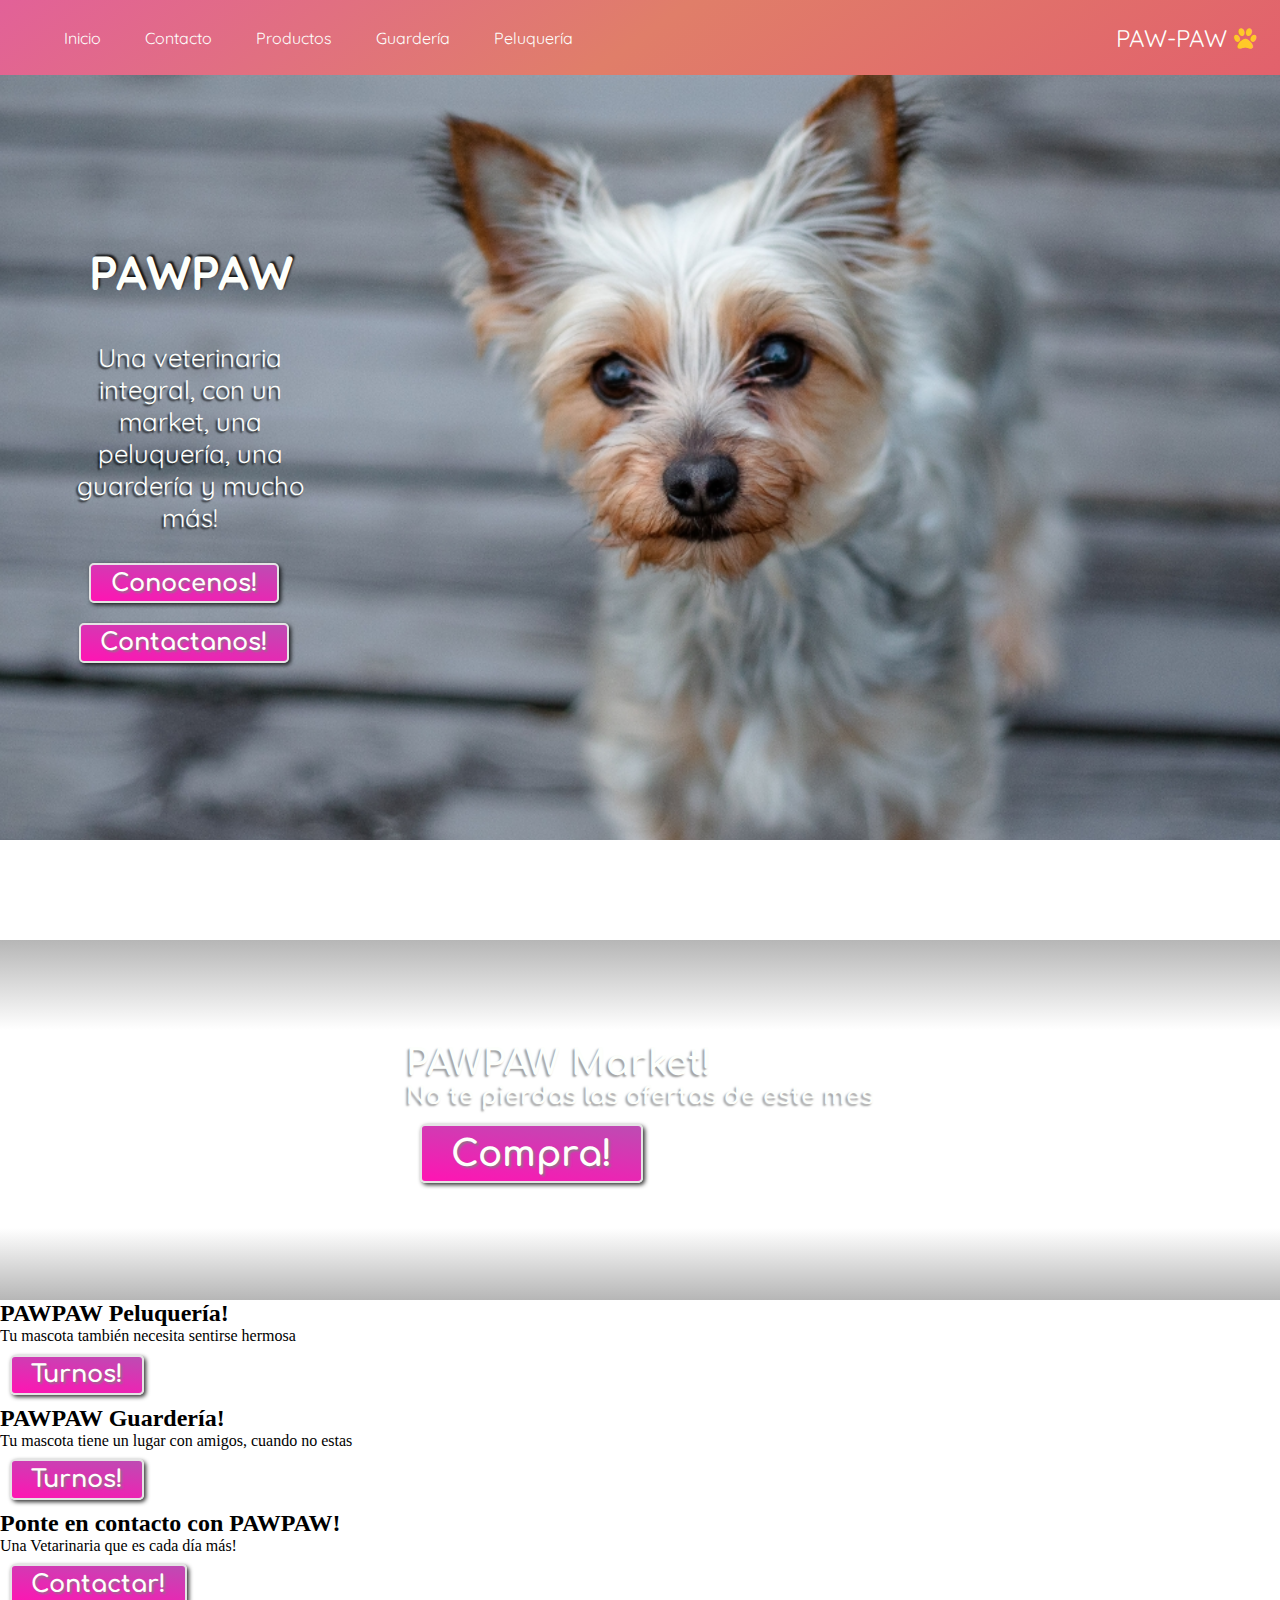
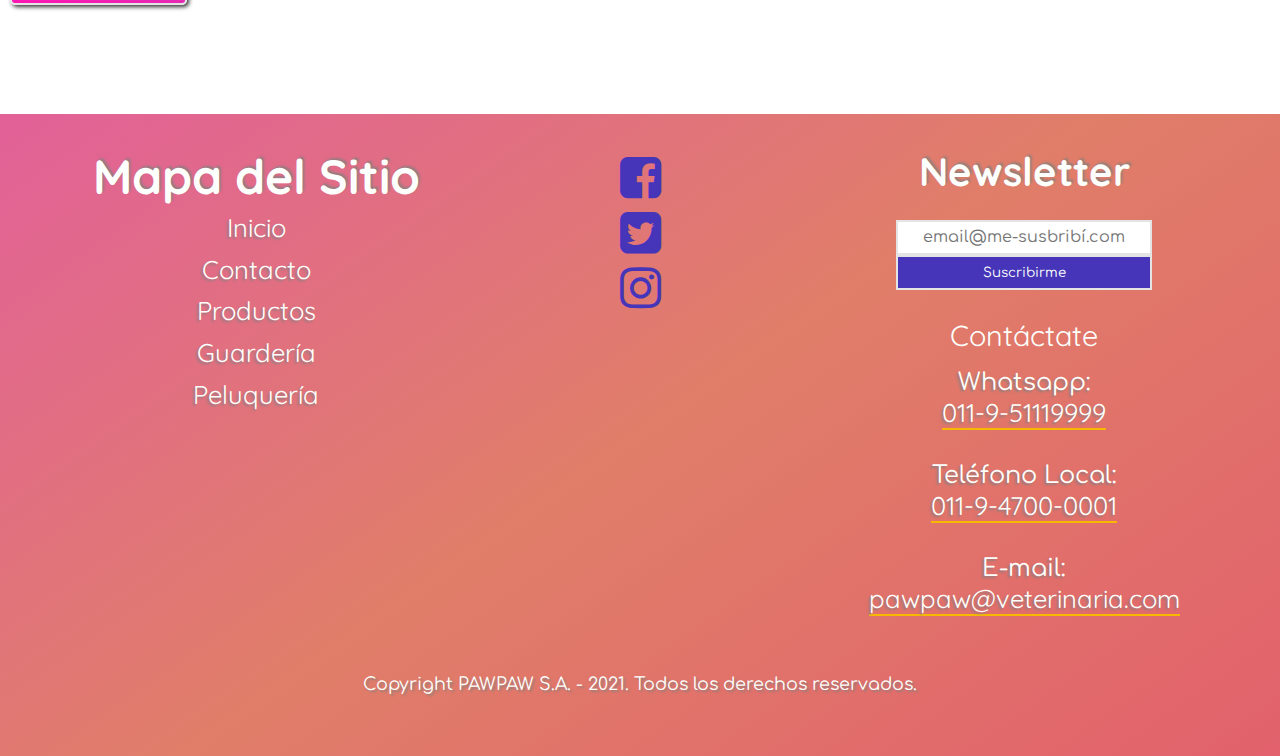
<file: index.html>
<!DOCTYPE html>
<html lang="es">
    <head>
        <meta charset="UTF-8">
        <meta http-equiv="X-UA-Compatible" content="IE=edge">
        <meta name="viewport" content="width=device-width, initial-scale=1">
        <link rel="stylesheet" href="css/styles.css">
        <title>PAWPAW</title>
    </head>

<body>
    <header>  
        <a class="logo" href="index.html">PAW-PAW <i class="fa fa-paw logo__i"></i></a>
        <div class="menu">
            <input id="nav" class="menu__input" type="checkbox" >
            <label for="nav" class="menu__label"><i class="fa fa-bars menu__icon"></i></label>
            <nav class="menu__nav">
                    <ul class="menu__ul">
                        <li class="menu__li"><a class="menu__a" href="index.html">Inicio</a></li>
                        <li class="menu__li"><a  class="menu__a" href="contacto-faq.html">Contacto</a></li>
                        <li class="menu__li"><a  class="menu__a" href="productos.html">Productos</a></li>
                        <li class="menu__li"><a  class="menu__a" href="guarderia.html">Guardería</a></li>
                        <li class="menu__li"><a  class="menu__a" href="peluqueria.html">Peluquería</a></li>
                    </ul>
            </nav>
        </div>
    </header>

    <main>
        <section class="hero hero--index">
            <div class="hero__container">
                <h1 class="hero__title">PAWPAW</h1>
                <p class="hero__text">Una veterinaria integral, con un market, una peluquería, una guardería y mucho más!</p>
                <a class="btn btn__hero" href="#sect-card"> Conocenos!</a>
                <a class="btn btn__hero" href="#art-git"> Contactanos!</a>
            </div>
        </section>

     
        <section class="market">
            <div class="market__container">
                <div class="market__text">
                    <h2>PAWPAW Market!</h2>
                    <p>No te pierdas las ofertas de este mes</p>
                    <a class="btn btn--index" href="productos.html">Compra!</a>
                </div>
            </div>
        </section>
        
        <section class="servicios">
            <div class="servicios__container">
                <div class="servicios__pelu">
                    <h2>PAWPAW Peluquería!</h2>
                    <p>Tu mascota también necesita sentirse hermosa</p>
                    <a class="btn btn--index" href="peluqueria.html">Turnos!</a>
                </div>
            </div>
        
            <div class="servicios-kinder">
                <h2>PAWPAW Guardería!</h2>
                <p>Tu mascota tiene un lugar con amigos, cuando no estas</p>
                <a class="btn btn--index" href="guarderia.html">Turnos!</a>
            </div>
        </section>
        
        <section class="contacto__split">
            <div class="contacto__image"></div>
            <div class="contacto__text">
                <h2>Ponte en contacto con PAWPAW!</h2>
                <p>Una Vetarinaria que es cada día más!</p>
                <a class="btn btn--index" href="contacto-faq.html">Contactar!</a>
            </div>
        </section>
    </main>


    <footer>
        <div class="sitemap">
            <h5 class="sitemap__title">Mapa del Sitio</h5>
            <ul class="sitemap__ul">
                <li class="sitemap__li"><a class="sitemap__links" href="index.html">Inicio</a></li>
                <li class="sitemap__li"><a class="sitemap__links" href="contacto-faq.html">Contacto</a></li>
                <li class="sitemap__li"><a class="sitemap__links" href="productos.html">Productos</a></li>
                <li class="sitemap__li"><a class="sitemap__links" href="guarderia.html">Guardería</a></li>
                <li class="sitemap__li"> <a class="sitemap__links" href="peluqueria.html">Peluquería</a></li>
            </ul>
        </div>

        <form class="newsletter" action="">
            <label class="newsletter__label" for="email-news"><h5>Newsletter</h5></label>
            <input class="newsletter__input" type="email" id="email-news" name="email-news" placeholder="email@me-susbribí.com" required>
            <div>
                <button class="newsletter__btn" type="submit">Suscribirme</button>
            </div>
        </form>

        <div class="social">
            <ul class="social__ul">
                <li class="social__li"><a class="social__icon" href="#" aria-describedby="boton-facebook"><i class="fa fa-facebook-square"></i></a>
                </li>
                <li class="social__li"><a  class="social__icon" href="#" aria-describedby="boton-twitter"><i class="fa fa-twitter-square"></i></a>
                </li>
                <li class="social__li"><a  class="social__icon" href="#" aria-describedby="boton-instagram"><i class="fa fa-instagram"></i></a></li>
            </ul>
        </div>

        <address class="address">
            <h5 class="address__title">Contáctate</h5>
            <ul class="address__ul">
                <li class="address__li"><p class="address__par">Whatsapp:</p><h6 class="address__subtitle">011-9-51119999</h6>
                </li>
                <li class="address__li"><p class="address__par">Teléfono Local:</p><h6 class="address__subtitle">011-9-4700-0001</h6>
                </li>
                <li class="address__li"><p class="address__par">E-mail:</p><h6 class="address__subtitle">pawpaw@veterinaria.com</h6>
                </li>
            </ul>
        </address>
        
        <div class="copyright">
            <p class="copyright__text">Copyright PAWPAW S.A. - 2021. Todos los derechos reservados.</p>
        </div>
    </footer>
</body>

</html>
</file>
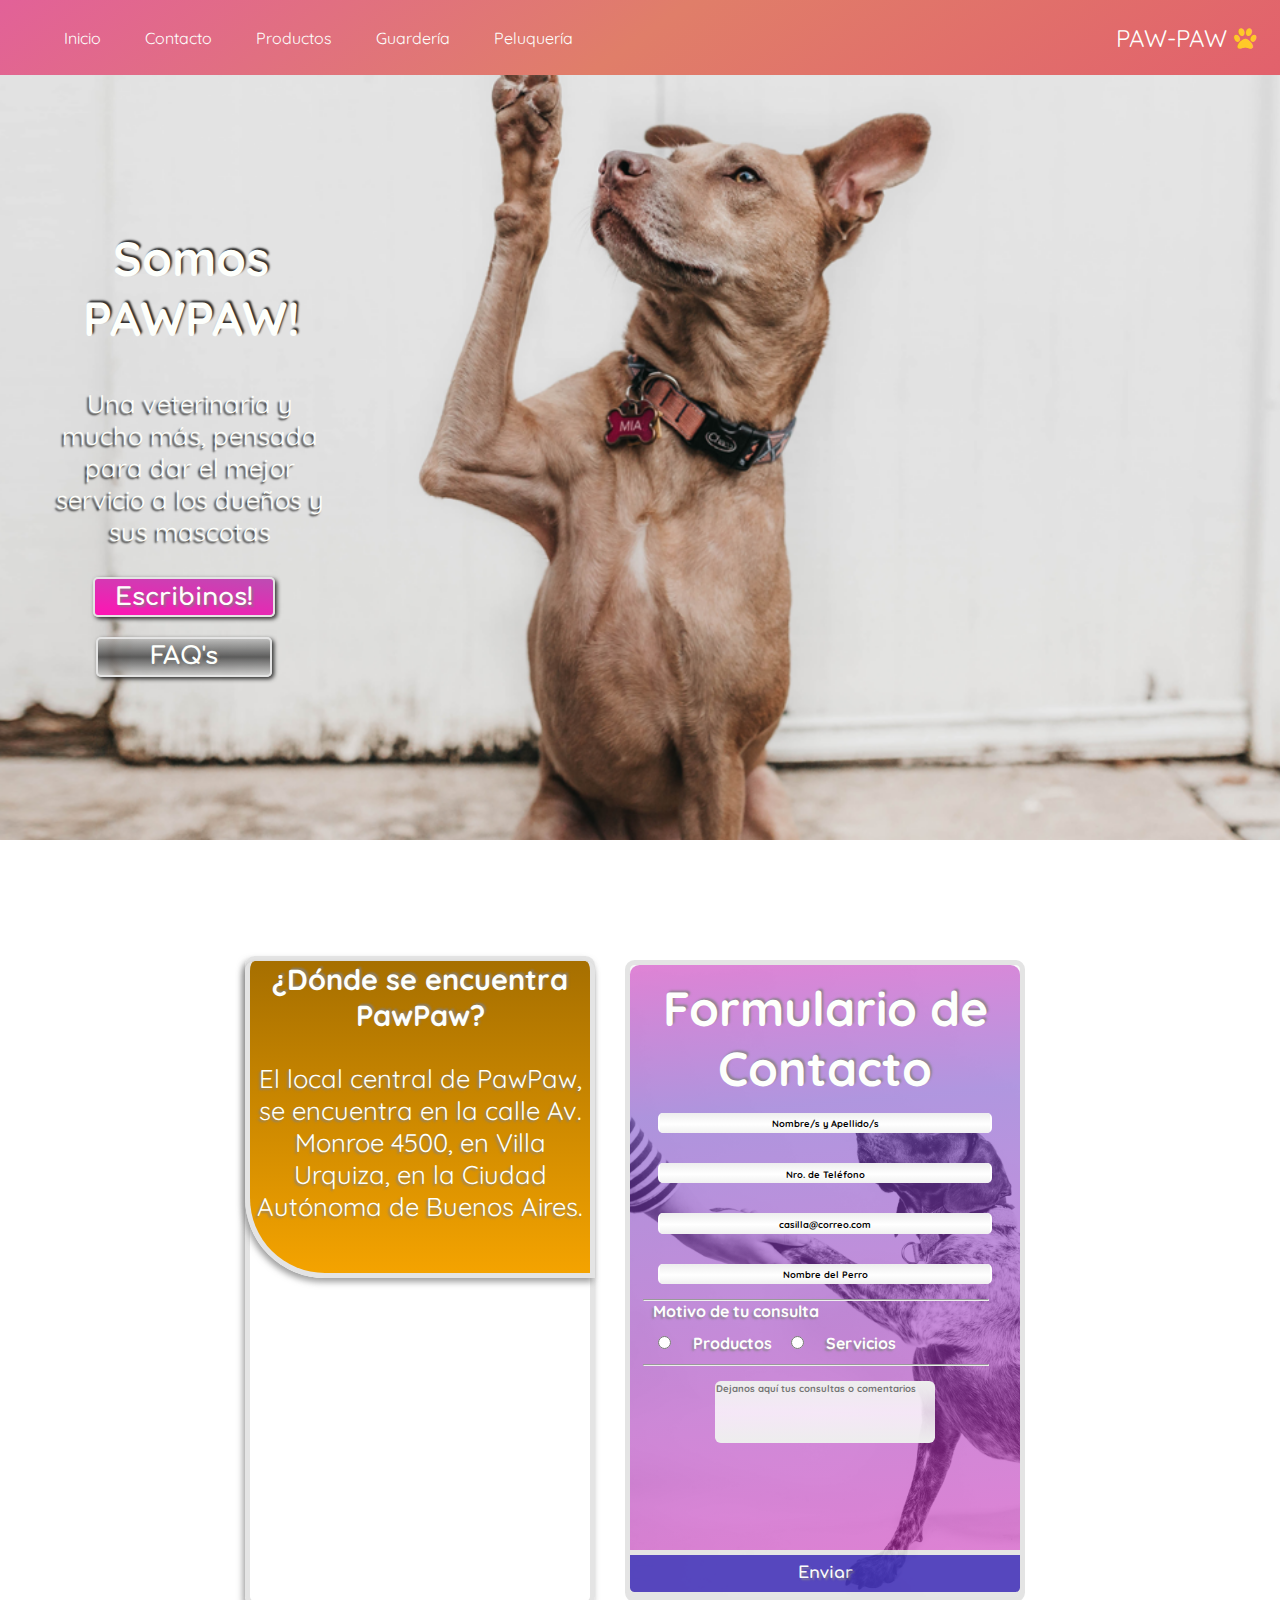
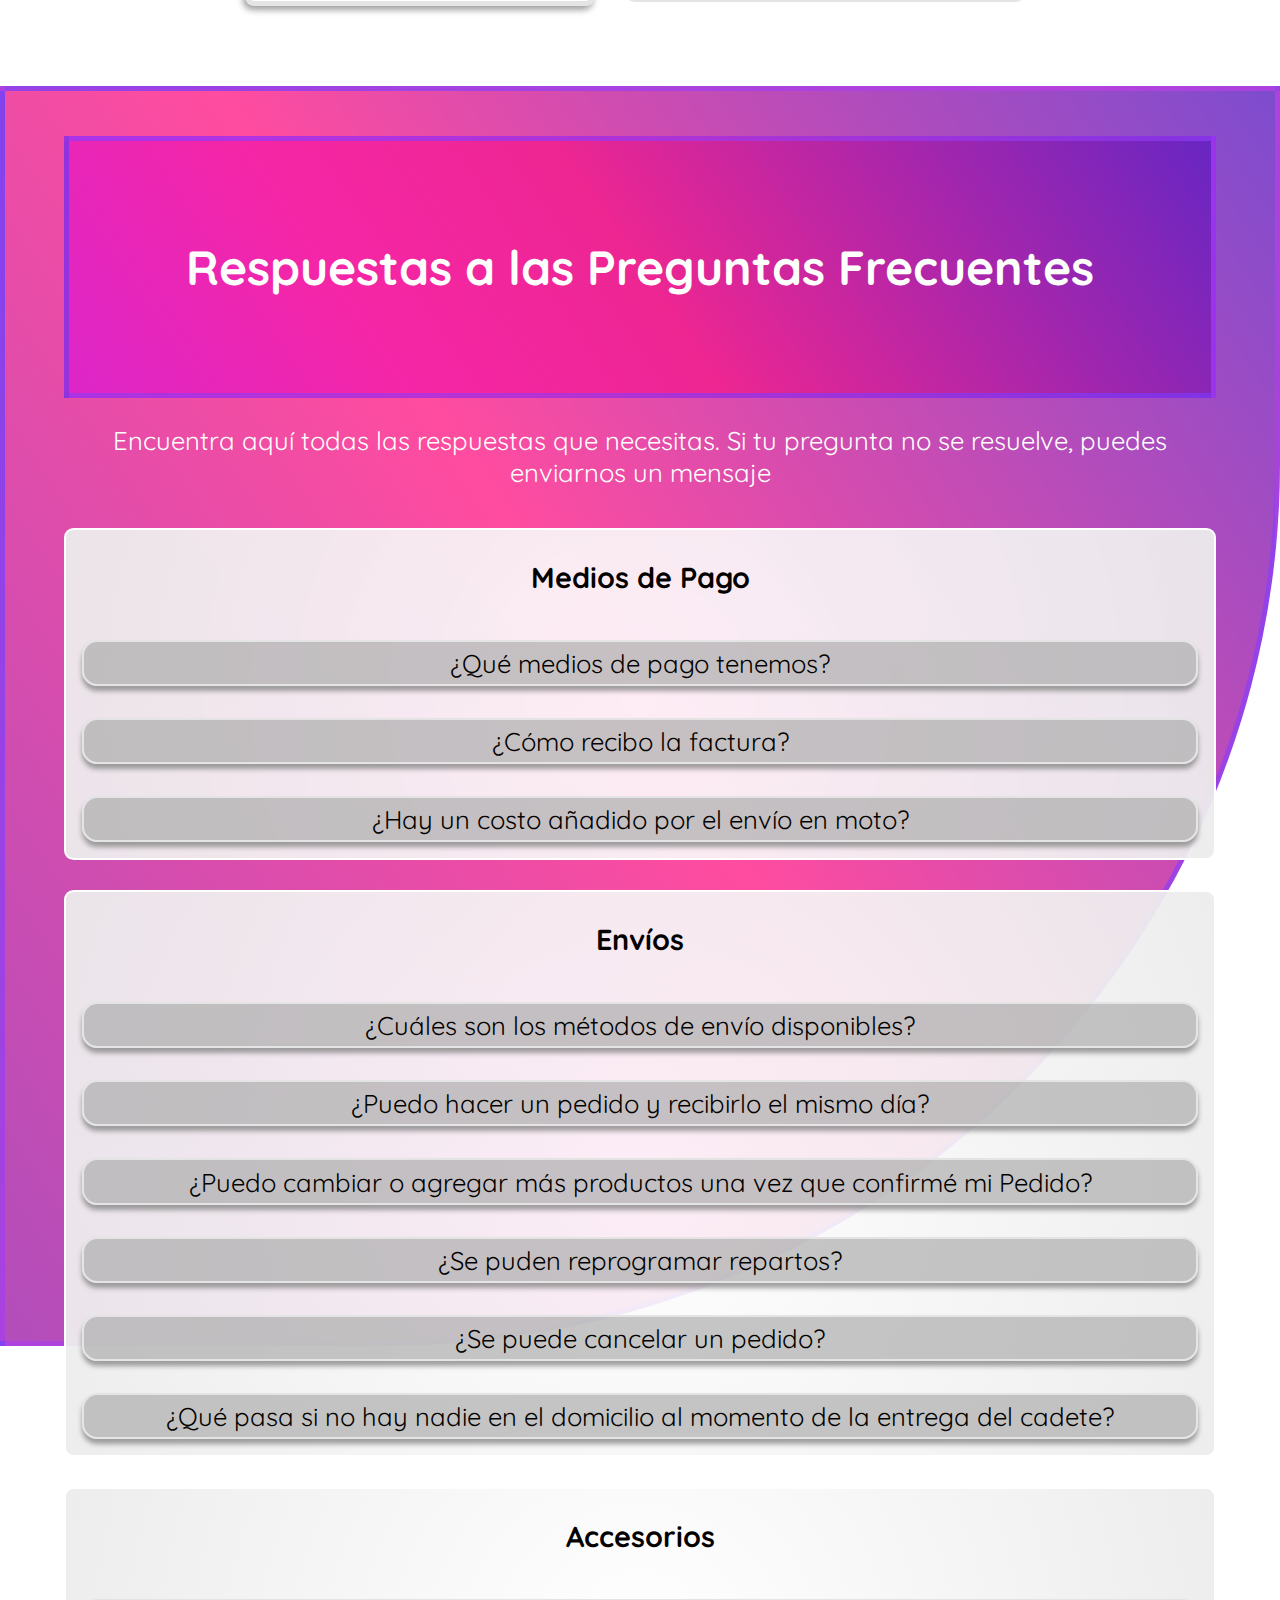
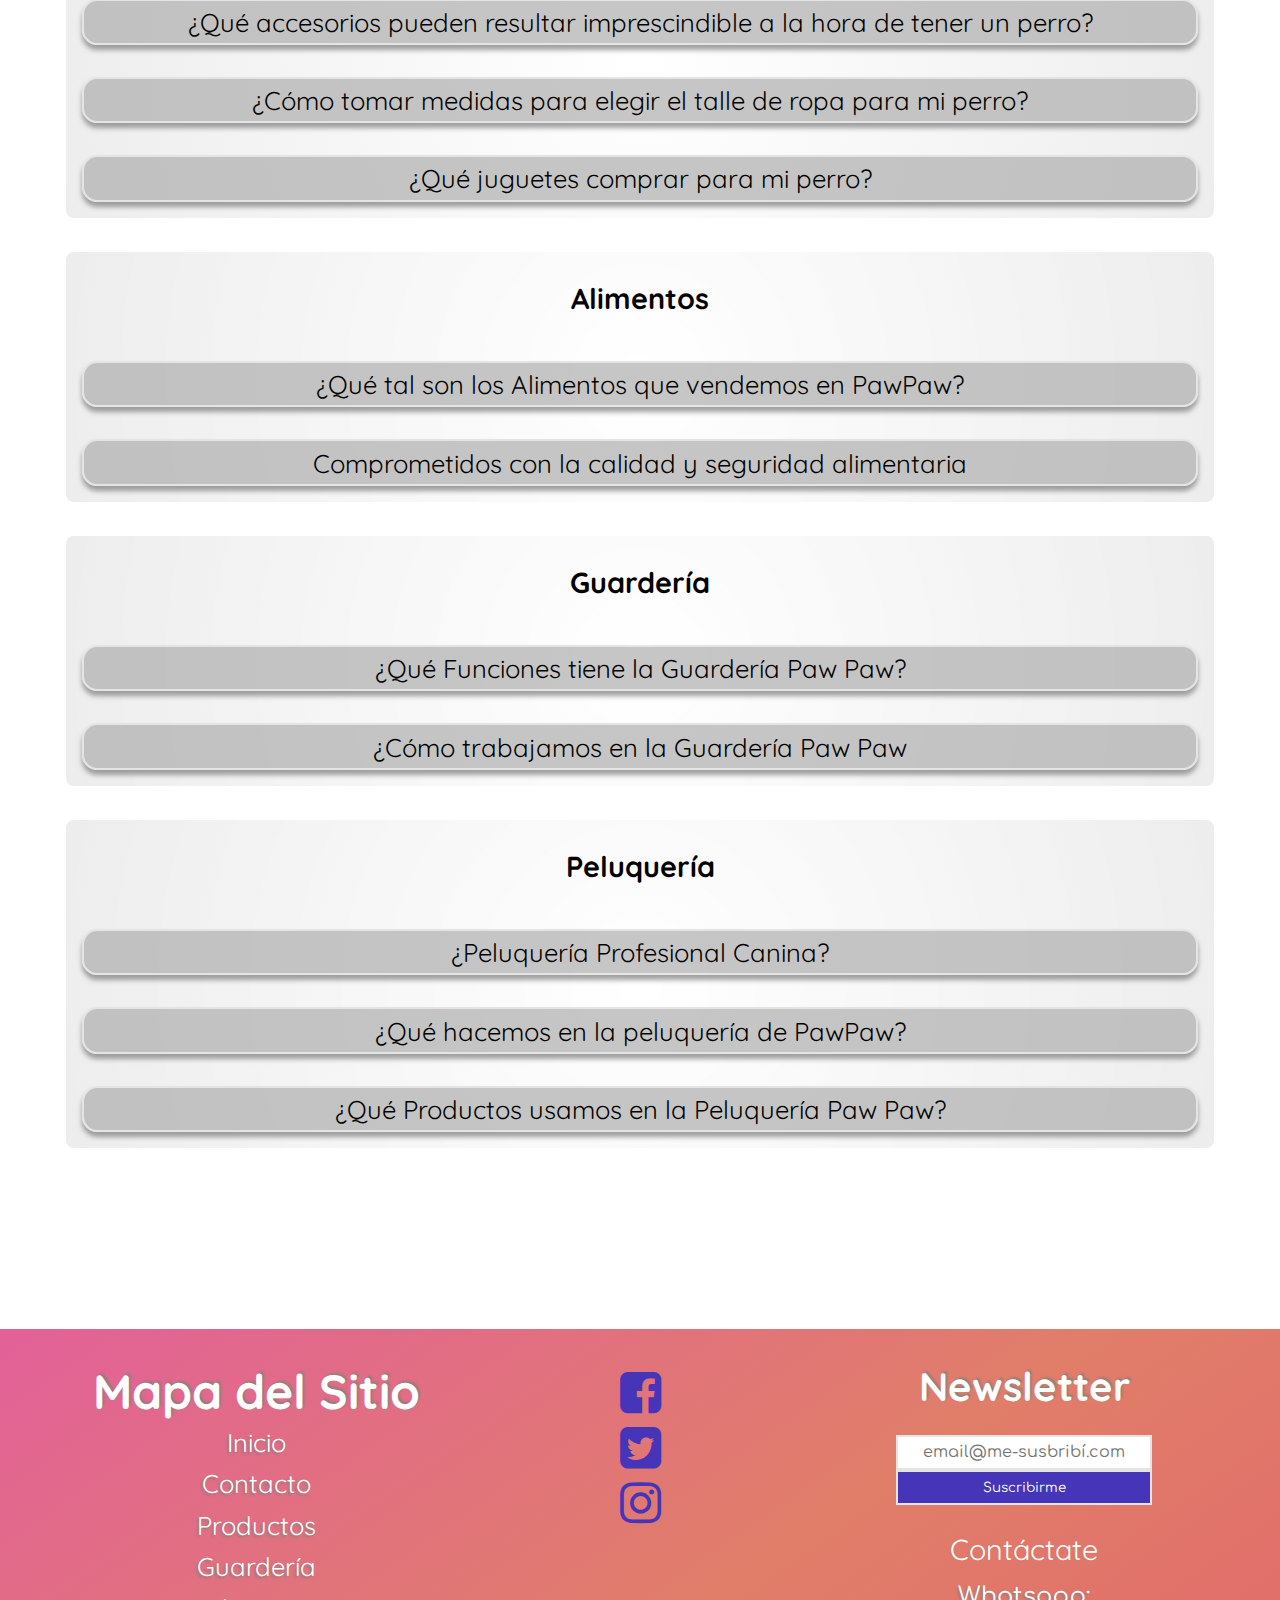
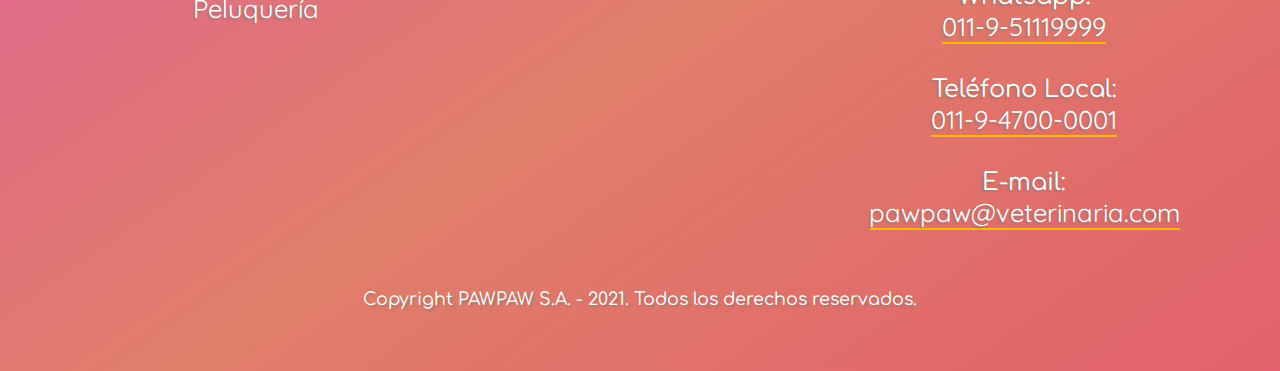
<file: contacto-faq.html>
<!DOCTYPE html>
<html lang="es">
<head>
    <meta charset="UTF-8">
    <meta http-equiv="X-UA-Compatible" content="IE=edge">
    <meta name="description"
        content="Contáctate con nosotros o resuelve dudas sobre formas de pago, envío, delivery, qué insumos utilizamos en la Peluquería Canina o cómo funciona la guardería!">
    <meta name="keywords"
        content="enviar consultas sobre pawpaw, enviar comentarios sobre pawpaw, como comprar alimento balanceado, envios a domicilio, envio accesorios perro, peluqueria canina, peluqueria perro, guarderia perros, guarderia canina">
    <meta name="author" content="Ariel Zybala">
    <meta name="viewport" content="width=device-width, initial-scale=1">
    <link rel="stylesheet" href="css/styles.css">
    <title>PAWPAW Contacto y FAQ´s</title>
</head>

<body>
    <!--HEADER-->
    <header>
        <a class="logo" href="index.html">PAW-PAW <i class="fa fa-paw logo__i"></i></a>
        <div class="menu">
            <input id="nav" class="menu__input" type="checkbox">
            <label for="nav" class="menu__label"><i class="fa fa-bars menu__icon"></i></label>
            <nav class="menu__nav">
                <ul class="menu__ul">
                    <li class="menu__li"><a class="menu__a" href="index.html">Inicio</a></li>
                    <li class="menu__li"><a class="menu__a" href="contacto-faq.html">Contacto</a></li>
                    <li class="menu__li"><a class="menu__a" href="productos.html">Productos</a></li>
                    <li class="menu__li"><a class="menu__a" href="guarderia.html">Guardería</a></li>
                    <li class="menu__li"><a class="menu__a" href="peluqueria.html">Peluquería</a></li>
                </ul>
            </nav>
        </div>
    </header>
    <!--HERO / Third: 
        / Contacto (dirección-map y Form) 
        / FAQ (DropDown con checkboxs: se selecciona esta estructura, porque se podían reglar algunas cosas esteticas que me parecián faciles y que demostraban más conocimiento que en vez de usar un etiquetado con Details y Summary (que es infinitamente más simple, pero que no me gusta)-->
    <main>

        <section class="hero hero--contact">
            <div class="hero__container">
                <h1 class="hero__title">Somos PAWPAW!</h1>
                <p class="hero__text">Una veterinaria y mucho más, pensada para dar el mejor servicio a los dueños y sus mascotas</p>
                <a href="#get-in-touch" class="btn">Escribinos!</a>
                <a href="#responding" class="btn btn--minor btn--resp">FAQ's</a>
            </div>
        </section>

        <section class="third third--contact">
            <section class="third--contact" id="get-in-touch">
                <div class="third__container third__container--map">
                    <div class="third__ubication">
                        <h2 class="third__title">¿Dónde se encuentra PawPaw?</h2>
                        <p class="third__text">El local central de PawPaw, se encuentra en la calle Av. Monroe 4500, en Villa Urquiza, en la Ciudad Autónoma de Buenos Aires. </p>
                    </div>
                    <iframe class="third__gps"
                        src="https://www.google.com/maps/embed?pb=!1m18!1m12!1m3!1d3285.32429037823!2d-58.482000185036625!3d-34.57066016325625!2m3!1f0!2f0!3f0!3m2!1i1024!2i768!4f13.1!3m3!1m2!1s0x95bcb663fc1ad7d9%3A0x94b6352088a79cc5!2sAv.%20Monroe%204500%2C%20Buenos%20Aires!5e0!3m2!1ses-419!2sar!4v1624048071823!5m2!1ses-419!2sa "
                        width="200" height="200" style="border:0;" allowfullscreen="" loading="lazy"
                        aria-describedby="mapa-ubicacion-local">
                    </iframe>
                </div>
            </section>

            <section class="third__form third--contact third__form--contact">
                <form class="third__subject third__subject--contact" action="" method="post">
                    <h3 class="third__lead">Formulario de Contacto</h4>
                        <div class="third__profile">
                            <div class="third__name">
                                <label for="fullname-contact" hidden>
                                    <p class="third__par">Nombre/s y Apellido/s</p>
                                </label>
                                <input class="third__input" type="text" id="fullname-contact" name="fullname-contact"
                                    pattern="[A-Za-z]{03-15}" autocomplete="on" required placeholder="Nombre/s y Apellido/s">
                            </div>
            
                            <div class="third__phone">
                                <label class="third__label" for="phone-contact" hidden>
                                    <p class="third__par">Nro. de Teléfono</p>
                                </label>
                                <input class="third__input" type="tel" id="phone-contact" name="phone-contact" minlength="13"
                                    pattern="[0-9]{1}-[0-9]{4}-[0-9]{8}" autocomplete="on" required placeholder="Nro. de Teléfono">
                            </div>
            
                            <div class="third__mail">
                                <label class="third__label" for="email-contact" hidden>
                                    <p class="third__par">Casilla de Correo</p>
                                </label>
                                <input class="third__input" type="email" id="email-contact" name="email-contact"
                                    placeholder="casilla@correo.com" autocomplete="off" required>
                            </div>
            
                            <div class="third__pet">
                                <label class="third__label" for="name-pet-contact" hidden>
                                    <p class="third__par">Nombre del Perro</p>
                                </label>
                                <input class="third__input" type="text" id="name-pet-contact" name="name-pet-contact"
                                    pattern="[A-Za-z]{03-15}" required placeholder="Nombre del Perro">
                            </div>
                        </div>
                        <hr class="third__scratch">
                        <div class="third__release">
                            <p class="third__subtitle">Motivo de tu consulta</p>
                            <div class="third__motive">
                                <label class="third__label" for="motive-product"><input class="third__input" type="radio"
                                        id="motive-product" name="motive-product-services" value="motive-product">
                                    <p class="third__par">Productos</p>
                                </label>
                                <label class="third__label" for="motive-services"><input class="third__input" type="radio"
                                        id="motive-services" name="motive-product-services" value="motive-services">
                                    <p class="third__par">Servicios</p>
                                </label>
                            </div>
                        </div>
                        <hr class="third__scratch">
                        <div class="third__consultation">
                            <label class="third__label" for="consultation-contact" hidden>Dejanos aquí tus consultas o
                                comentarios</label>
                            <textarea class="third__textarea " id="consultation-contact" name="consultation" cols="35" rows="5"
                                style="resize:none" placeholder="Dejanos aquí tus consultas o comentarios" required></textarea>
                        </div>
                </form>
                <button class="btn btn--contact" type="submit">Enviar</button>
            </section>

            <section class="faq" id="responding">
                <div class="faq__framing"></div>
                <div class="faq__cover">
                    <h4 class="faq__title">Respuestas a las Preguntas Frecuentes</h4>
                    <p class="faq__text">Encuentra aquí todas las respuestas que necesitas. Si tu pregunta no se
                        resuelve, puedes enviarnos un mensaje</p>
                </div>

                <div class="faq__accordion">
                    <h5 class="faq__lead">Medios de Pago</h5>

                    <div class="faq__answer">
                        <input class="faq__inputs" type="checkbox" name="acord" id="faq1">
                        <label for="faq1" class="faq__label">¿Qué medios de pago tenemos?</label>
                        <p class="faq__par"> Los productos se pueden abonar en efectivo transferencia bancaria, en el
                            acto y contra entrega del producto y/o Mercado Pago. Tu compra va a estar 100% protegida y
                            te devolveremos el dinero si el producto no es lo que esperabas.Contás con 3 y 6 cuotas sin
                            interés con tarjetas de crédito Visa, Amex y Mastercard de cualquier banco todos los días.
                        </p>
                    </div>

                    <div class="faq__answer">
                        <input class="faq__inputs" type="checkbox" name="acord" id="faq2">
                        <label for="faq2" class="faq__label">¿Cómo recibo la factura?</label>
                        <p class="faq__par">Puedes dejarnos tu correo al realizar el pedido por whatsapp, la recibirás
                            vía email en formato PDF.</p>
                    </div>

                    <div class="faq__answer">
                        <input class="faq__inputs" type="checkbox" name="acord" id="faq3">
                        <label for="faq3" class="faq__label">¿Hay un costo añadido por el envío en moto?</label>
                        <p class="faq__par">Si, Podrás ver el costo de envío al momento de solicitar el producto por
                            whatsapp -antes de abonar-.</p>
                    </div>
                </div>

                <div class="faq__accordion">
                    <h5 class="faq__lead">Envíos</h5>

                    <div class="faq__answer">
                        <input class="faq__inputs" type="checkbox" name="acord" id="faq4">
                        <label for="faq4" class="faq__label">¿Cuáles son los métodos de envío disponibles?</label>
                        <p class="faq__par">Para productos de consumo canino podrás solicitar envío a domicilio o
                            retirar en el local o deposito general. Para productos no comestibles, de Bazar y Textiles
                            actualmente sólo realizamos envío con moto o por empresa de correo.</p>
                    </div>

                    <div class="faq__answer">
                        <input class="faq__inputs" type="checkbox" name="acord" id="faq6">
                        <label for="faq6" class="faq__label">¿Puedo hacer un pedido y recibirlo el mismo día?</label>
                        <p class="faq__par">Sí, podes realizar tu pedido el mismo día mientras que lo realices con 5
                            horas de anticipación a la banda horaria que querés recibirlo en tu domicilio.</p>
                    </div>

                    <div class="faq__answer">
                        <input class="faq__inputs" type="checkbox" name="acord" id="faq9">
                        <label for="faq9" class="faq__label">¿Puedo cambiar o agregar más productos una vez que confirmé
                            mi Pedido?</label>
                        <p class="faq__par">Si, simpre que el despacho ya no haya sido realizado, en ese caso no podemos
                            evitar.</p>
                    </div>

                    <div class="faq__answer">
                        <input class="faq__inputs" type="checkbox" name="acord" id="faq11">
                        <label for="faq11" class="faq__label">¿Se puden reprogramar repartos?</label>
                        <p class="faq__par">Si, se pueden reprogramar repartos hasta con varias semanas de anticipación
                            y por tiempo indefinido.</p>
                    </div>

                    <div class="faq__answer">
                        <input class="faq__inputs" type="checkbox" name="acord" id="faq12">
                        <label for="faq12" class="faq__label">¿Se puede cancelar un pedido?</label>
                        <p class="faq__par"> Sí, podrás cancelar el pedido siempre y cuando no haya sido despachado a tu
                            domicilio, en ese caso deberás rechazar la entrega. En cualquiera de los dos casos deberás
                            comunicarte por whatsapp.</p>
                    </div>

                    <div class="faq__answer">
                        <input class="faq__inputs" type="checkbox" name="acord" id="faq13">
                        <label for="faq13" class="faq__label">¿Qué pasa si no hay nadie en el domicilio al momento de la
                            entrega del cadete?</label>
                        <p class="faq__par">Si por algún motivo no pueden concretar la entrega en el primer intento, se
                            comunicarán telefónicamente para acordar una segunda entrega con día y horario pre-acordado.
                        </p>
                    </div>

                </div>

                <div class="faq__accordion">

                    <h5 class="faq__lead">Accesorios</h5>

                    <div class="faq__answer">
                        <input class="faq__inputs" type="checkbox" name="acord" id="faq19">
                        <label for="faq19" class="faq__label">¿Qué accesorios pueden resultar imprescindible a la hora
                            de tener un perro?</label>
                        <p class="faq__par">Si es la primera vez que tienes un perro, puede que no sepas las cosas
                            esenciales que va a necesitar tu nuevo amigo. Para ayudarte hemos reunido para ti una serie
                            de recomendaciones y de artículos que tu mascota va a necesitar: Platos para agua y para la
                            comida. Una cobija abrigada. Una cama. Collar y correa. Juguetes. Bolsas para recoger sus
                            necesidades. Celiso o peine. Hay razas que requieren abrigos, en épocas invernales. Como así
                            también, otras que requieren cuidados para estar hidratados en el verano, puedes consultar
                            que productos requiere tú mascota a nuestros veterinarios de PawPaw.</p>
                    </div>

                    <div class="faq__answer">
                        <input class="faq__inputs" type="checkbox" name="acord" id="faq20">
                        <label for="faq20" class="faq__label">¿Cómo tomar medidas para elegir el talle de ropa para mi
                            perro?</label>
                        <p class="faq__par">Solo necesitamos la medida de largo. Tomamos la cinta métrica y colócamos
                            sobre la espalda de tu perro, midiendo desde la base del cuello hasta la base de la cola.
                            Esta medida debe tomarse desde la parte inferior del cuello hasta el punto en que la cola se
                            une al cuerpo (no la punta). Anota este número como la medida del largo.</p>
                    </div>

                    <div class="faq__answer">
                        <input class="faq__inputs" type="checkbox" name="acord" id="faq24">
                        <label for="faq24" class="faq__label">¿Qué juguetes comprar para mi perro?</label>
                        <p class="faq__par">Juguetes para liberar estrés : Un mordedor, Un disco volador (o
                            frisbee) para perros, Un hueso de juguete es ideal. Juguetes para estimular la mente: platos
                            que esconden los alimentos o dificultan su acceso. Alfombra olfativa para perros, que
                            esconden premios o juguetes Pelota dental interactiva para perros Con ranuras que limpian
                            los dientes del perro.</p>
                    </div>
                </div>

                <div class="faq__accordion">
                    <h5 class="faq__lead">Alimentos</h5>

                    <div class="faq__answer">
                        <input class="faq__inputs" type="checkbox" name="acord" id="faq17">
                        <label for="faq17" class="faq__label">¿Qué tal son los Alimentos que vendemos en PawPaw?</label>
                        <p class="faq__par">Todos los productos que son vendidos en nuestro nombre, son productos
                            aprobados por anmat, ya sean ingredientes, políticas de saneamiento y prácticas de
                            fabricación, se encuentran bajo reglamentación y regulación de los productores de los
                            mismos. Pero, nosotros también seleccionamos y advertimos por comentarios o valoraciones de
                            nuestros propios usarios que productos vender y cuáles no.</p>
                    </div>

                    <div class="faq__answer">
                        <input class="faq__inputs" type="checkbox" name="acord" id="faq18">
                        <label for="faq18" class="faq__label">Comprometidos con la calidad y seguridad
                            alimentaria</label>
                        <p class="faq__par">La calidad nutricional y la seguridad del producto alimenticio que te
                            llevas, es nuestra máxima preocupación.</p>
                    </div>
                </div>

                <div class="faq__accordion">
                    <h5 class="faq__lead">Guardería</h5>

                    <div class="faq__answer">
                        <input class="faq__inputs" type="checkbox" name="acord" id="faq31">
                        <label for="faq31" class="faq__label">¿Qué Funciones tiene la Guardería Paw Paw?</label>
                        <p class="faq__par">Nuestra guardería tiene 2 funciones destacadas: Ofrecer un contexto de ocio,
                            sin stress y de desarrollo para socialbilizador con otros perros para tú mascota. Y el
                            segundo es dar un servicio para las familias que creen que la guardería es importante para
                            que sus perros tengan una mejor calidad de vida, o para las familias en que los dueños
                            trabajan y durante ese tiempo el perro sufre soledad.</p>
                    </div>

                    <div class="faq__answer">
                        <input class="faq__inputs" type="checkbox" name="acord" id="faq32">
                        <label for="faq32" class="faq__label">¿Cómo trabajamos en la Guardería Paw Paw</label>
                        <p class="faq__par"> La recepción y devolución de la mascota. Mantenemos al perro en condiciones
                            adecuadas de higiene facilitando buenos hábitos de higiene y alimentación. Proporcionamos
                            alimentación indicada por veterinarios y enseñamos a comer y promovemos la formación de
                            hábitos de orden, higiene y alimentación. Vigilamos a los perros en todas las actividades
                            que realicen, previniendo posibles accidentes. Colaboramos en el mantenimiento del orden, la
                            limpieza y las condiciones higiénicas-sanitarias de la guardería. Acompañamos y ayudamos en
                            la realización de actividades y juegos. Colaboramos con el resto de profesionales en las
                            instalaciones geriatricas donde llevamos a los perros para que desarrollen apoyos
                            terapéuticos.</p>
                    </div>
                </div>

                <div class="faq__accordion">
                    <h5 class="faq__lead">Peluquería</h5>

                    <div class="faq__answer">
                        <input class="faq__inputs" type="checkbox" name="acord" id="faq26">
                        <label for="faq26" class="faq__label">¿Peluquería Profesional Canina?</label>
                        <p class="faq__par">Los peluqueros caninos son profesionales especializados en higiene y
                            estética que tienen como objetivo preservar la salud de las mascotas. No se trata solo de
                            cumplir una función estética, sino de cuidar la higiene de la manera más óptima posible para
                            ofrecerle mejores cuidados y mejorar su calidad de vida.</p>
                    </div>

                    <div class="faq__answer">
                        <input class="faq__inputs" type="checkbox" name="acord" id="faq27">
                        <label for="faq27" class="faq__label">¿Qué hacemos en la peluquería de PawPaw?</label>
                        <p class="faq__par">Nos encargamos de inspeccionar la salud del animal. Cuando se realiza un
                            baño no solo lo asemos, sino que le realizamos una inspección minuciosa que podría avisarnos
                            con tiempo de algún problema de salud que pueda acarrear tú mascota y que no hayamos visto a
                            simple vista. En la peluquería se le realizará un baño en profundidad que ayudará a detectar
                            posibles parásitos e infecciones.  También nos puede ayudar a evitar posibles problemas
                            auditivos. La limfotza de los oídos de la mascota, lo que puede evitar son infecciones y
                            problemas más graves de salud. Y lo mismo ocurre con la dentadura.</p>
                    </div>

                    <div class="faq__answer">
                        <input class="faq__inputs" type="checkbox" name="acord" id="faq29">
                        <label for="faq29" class="faq__label">¿Qué Productos usamos en la Peluquería Paw Paw?</label>
                        <p class="faq__par">Seleccionamos el shampoo adecuado y el corte de pelo correspondiente para
                            cada perro, algunas marcas como DersmoSedan o Free-Natur son mejores para algunos casos y en
                            otras OssPet o MasKota. También se realiza tratamientos anti-pulgas, pedicura, tratamientos
                            para la fotl, hidratan e incluso de ser necesario, se realiza masajesde relajación al perro
                            con aceites hidratantes. Parece mucho, pero no.</p>
                    </div>
                </div>
            </section>
        </section>

    </main>
    <!--FOOTER-->
    <footer>
        <div class="sitemap">
            <h4 class="sitemap__title">Mapa del Sitio</h4>
            <ul class="sitemap__ul">
                <li class="sitemap__li"><a class="sitemap__links" href="index.html">Inicio</a></li>
                <li class="sitemap__li"><a class="sitemap__links" href="contacto-faq.html">Contacto</a></li>
                <li class="sitemap__li"><a class="sitemap__links" href="productos.html">Productos</a></li>
                <li class="sitemap__li"><a class="sitemap__links" href="guarderia.html">Guardería</a></li>
                <li class="sitemap__li"> <a class="sitemap__links" href="peluqueria.html">Peluquería</a></li>
            </ul>
        </div>

        <form class="newsletter" action="">
            <label class="newsletter__label" for="email-news">
                <h5>Newsletter</h5>
            </label>
            <input class="newsletter__input" type="email" id="email-news" name="email-news"
                placeholder="email@me-susbribí.com" required>
            <div>
                <button class="newsletter__btn" type="submit">Suscribirme</button>
            </div>
        </form>

        <div class="social">
            <ul class="social__ul">
                <li class="social__li"><a class="social__icon" href="#" aria-describedby="boton-facebook"><i
                            class="fa fa-facebook-square"></i></a>
                </li>
                <li class="social__li"><a class="social__icon" href="#" aria-describedby="boton-twitter"><i
                            class="fa fa-twitter-square"></i></a>
                </li>
                <li class="social__li"><a class="social__icon" href="#" aria-describedby="boton-instagram"><i
                            class="fa fa-instagram"></i></a></li>
            </ul>
        </div>

        <address class="address">
            <h5 class="address__title">Contáctate</h5>
            <ul class="address__ul">
                <li class="address__li">
                    <p class="address__par">Whatsapp:</p>
                    <h6 class="address__subtitle">011-9-51119999</h6>
                </li>
                <li class="address__li">
                    <p class="address__par">Teléfono Local:</p>
                    <h6 class="address__subtitle">011-9-4700-0001</h6>
                </li>
                <li class="address__li">
                    <p class="address__par">E-mail:</p>
                    <h6 class="address__subtitle">pawpaw@veterinaria.com</h6>
                </li>
            </ul>
        </address>

        <div class="copyright">
            <p class="copyright__text">Copyright PAWPAW S.A. - 2021. Todos los derechos reservados.</p>
        </div>
    </footer>
</body>

</html>
</file>
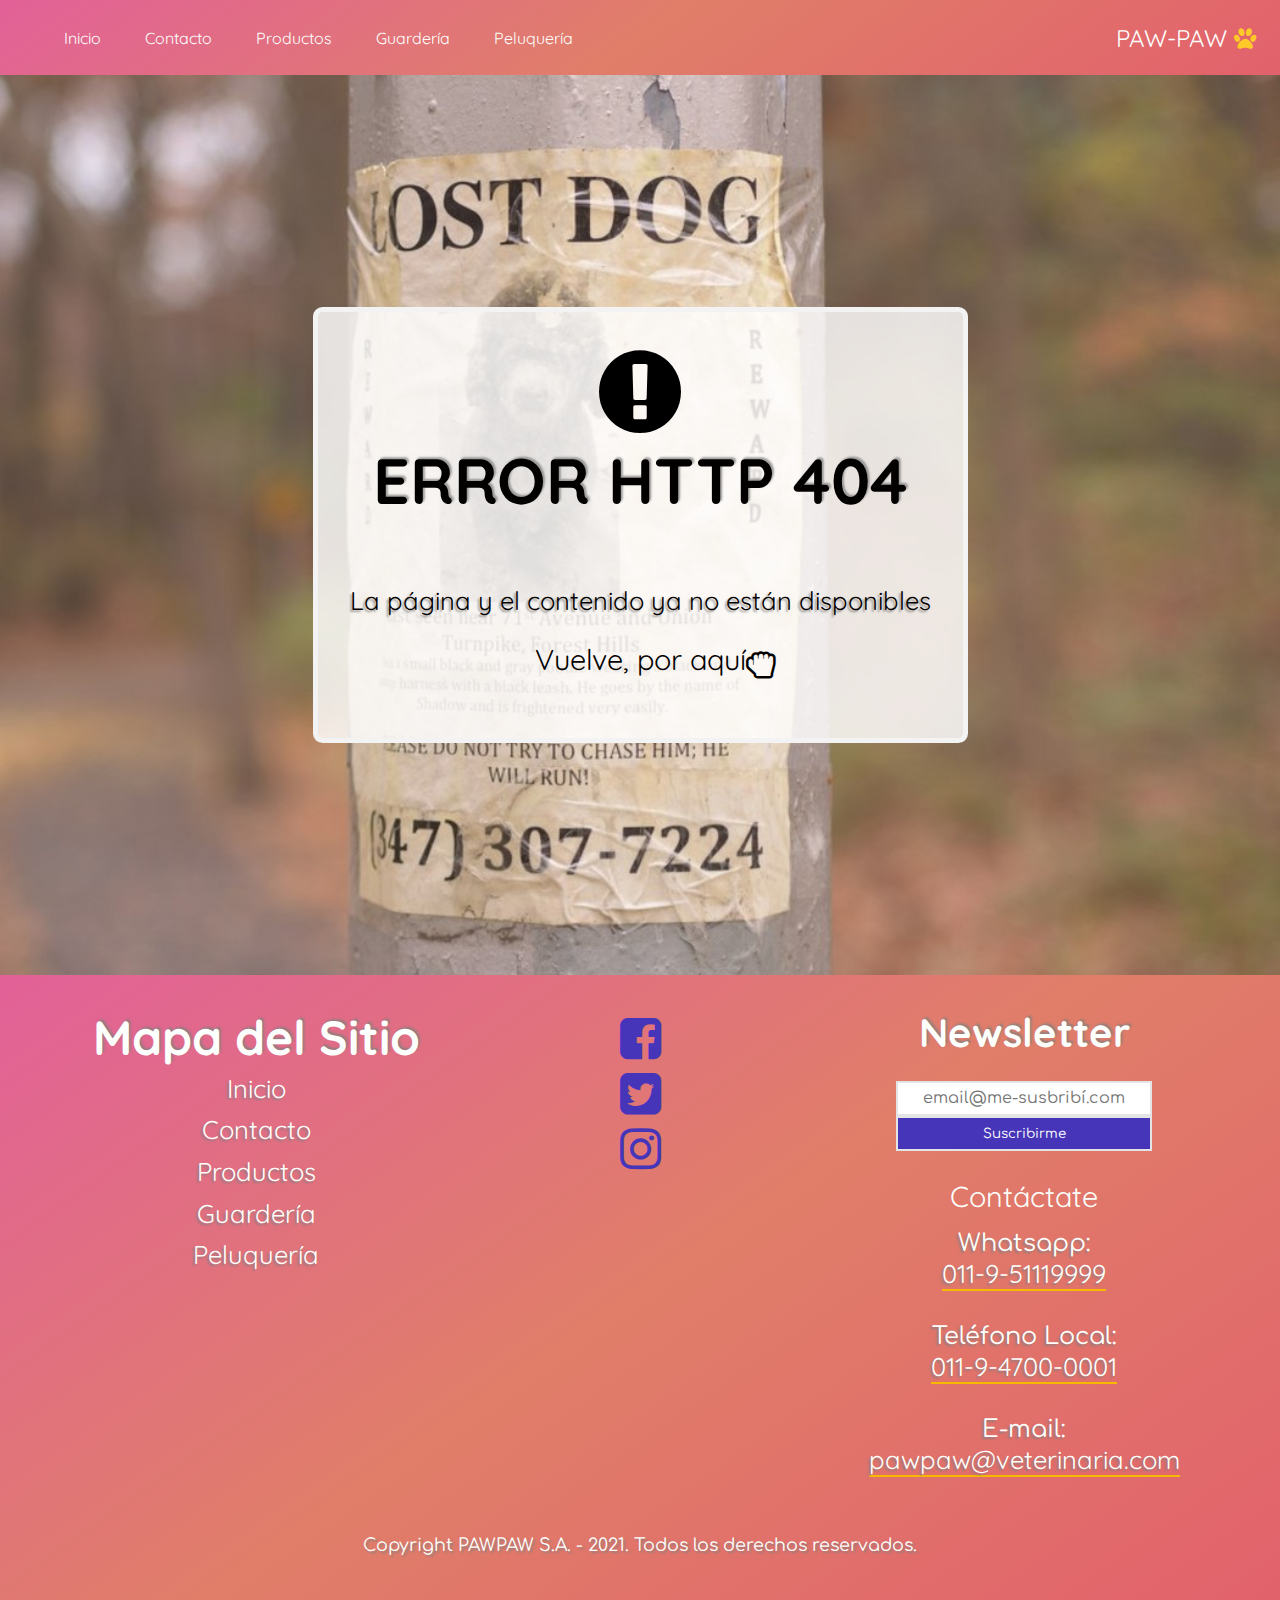
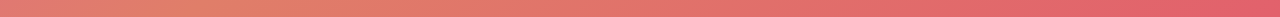
<file: error404.html>
<!DOCTYPE html>
<html lang="es">

<head>
    <meta charset="UTF-8">
    <meta http-equiv="X-UA-Compatible" content="IE=edge">
    <meta name="author" content="Ariel Zybala">
    <meta name="viewport" content="width=device-width, initial-scale=1">
    <link rel="stylesheet" href="css/styles.css">
    <title>ERROR 404</title>
</head>

<body>
    <!--HEADER-->
    <header>
        <a class="logo" href="index.html">PAW-PAW <i class="fa fa-paw logo__i"></i></a>
        <div class="menu">
            <label for="nav" class="menu__label"><i class="fa fa-bars menu__icon"></i></label>
            <input id="nav" class="menu__input" type="checkbox">
            <nav class="menu__nav">
                <ul class="menu__ul">
                    <li class="menu__li"><a class="menu__a" href="index.html">Inicio</a></li>
                    <li class="menu__li"><a class="menu__a" href="contacto-faq.html">Contacto</a></li>
                    <li class="menu__li"><a class="menu__a" href="productos.html">Productos</a></li>
                    <li class="menu__li"><a class="menu__a" href="guarderia.html">Guardería</a></li>
                    <li class="menu__li"><a class="menu__a" href="peluqueria.html">Peluquería</a></li>
                </ul>
            </nav>

        </div>
    </header>
    <!--Sólo una section, con el mensaje. Tiene dos animaciones como para no dejarla muy liviana-->
    <main>
        <section class="e404">
            <div class="e404__framing">
                <i class="fa fa-exclamation-circle e404__icon" aria-hidden="true"></i>
                <p class="e404__title">ERROR HTTP​ 404</p>
                <p class="e404__text"> La página y el contenido ya no están disponibles</p>
                <p class="e404__return">Vuelve, por aquí<a class="e404__havefive" href="index.html"><i
                            class="fa fa-hand-rock-o" aria-hidden="true"></i></a></p>
            </div>
        </section>
    </main>
    <!--FOOTER-->
    <footer>
        <div class="sitemap">
            <h4 class="sitemap__title">Mapa del Sitio</h4>
            <ul class="sitemap__ul">
                <li class="sitemap__li"><a class="sitemap__links" href="index.html">Inicio</a></li>
                <li class="sitemap__li"><a class="sitemap__links" href="contacto-faq.html">Contacto</a></li>
                <li class="sitemap__li"><a class="sitemap__links" href="productos.html">Productos</a></li>
                <li class="sitemap__li"><a class="sitemap__links" href="guarderia.html">Guardería</a></li>
                <li class="sitemap__li"> <a class="sitemap__links" href="peluqueria.html">Peluquería</a></li>
            </ul>
        </div>

        <form class="newsletter" action="">
            <label class="newsletter__label" for="email-news">
                <h5>Newsletter</h5>
            </label>
            <input class="newsletter__input" type="email" id="email-news" name="email-news"
                placeholder="email@me-susbribí.com" required>
            <div>
                <button class="newsletter__btn" type="submit">Suscribirme</button>
            </div>
        </form>

        <div class="social">
            <ul class="social__ul">
                <li class="social__li"><a class="social__icon" href="#" aria-describedby="boton-facebook"><i
                            class="fa fa-facebook-square"></i></a>
                </li>
                <li class="social__li"><a class="social__icon" href="#" aria-describedby="boton-twitter"><i
                            class="fa fa-twitter-square"></i></a>
                </li>
                <li class="social__li"><a class="social__icon" href="#" aria-describedby="boton-instagram"><i
                            class="fa fa-instagram"></i></a></li>
            </ul>
        </div>

        <address class="address">
            <h5 class="address__title">Contáctate</h5>
            <ul class="address__ul">
                <li class="address__li">
                    <p class="address__par">Whatsapp:</p>
                    <h6 class="address__subtitle">011-9-51119999</h6>
                </li>
                <li class="address__li">
                    <p class="address__par">Teléfono Local:</p>
                    <h6 class="address__subtitle">011-9-4700-0001</h6>
                </li>
                <li class="address__li">
                    <p class="address__par">E-mail:</p>
                    <h6 class="address__subtitle">pawpaw@veterinaria.com</h6>
                </li>
            </ul>
        </address>

        <div class="copyright">
            <p class="copyright__text">Copyright PAWPAW S.A. - 2021. Todos los derechos reservados.</p>
        </div>
    </footer>
</body>

</html>
</file>
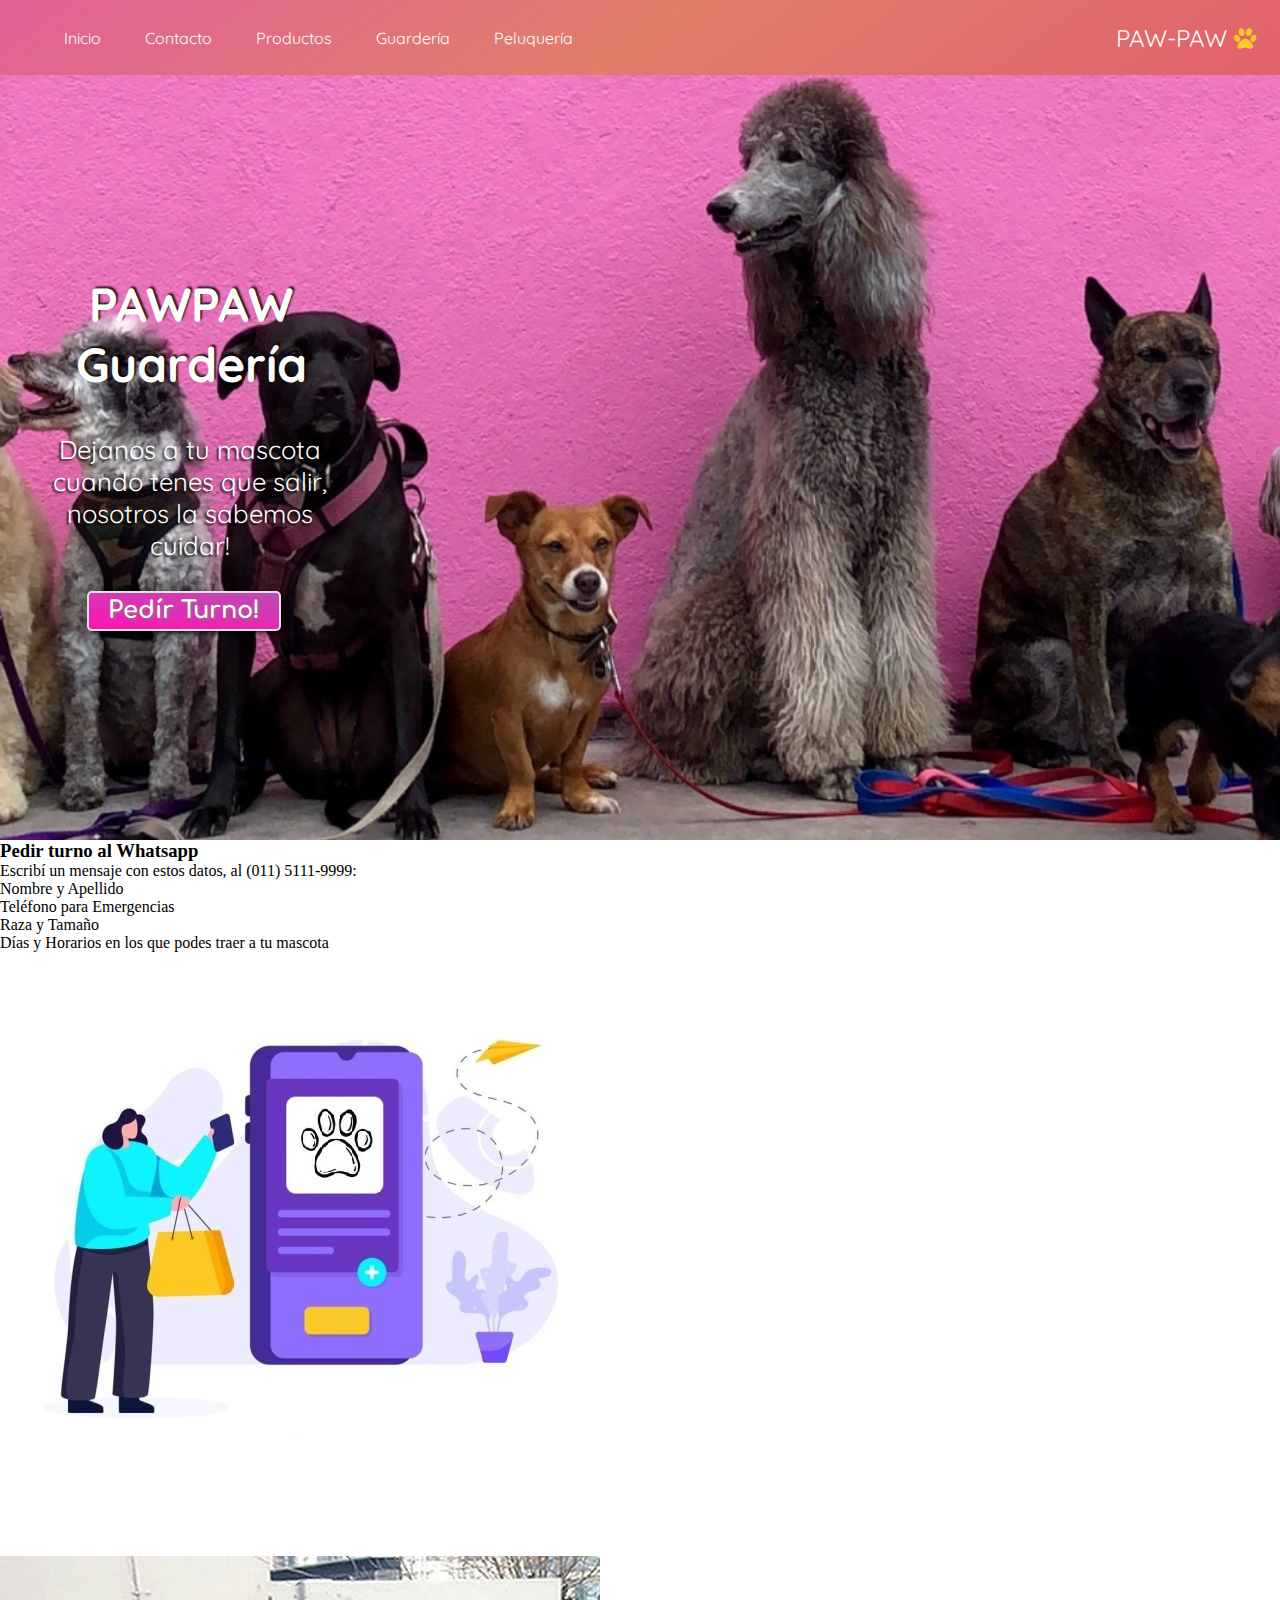
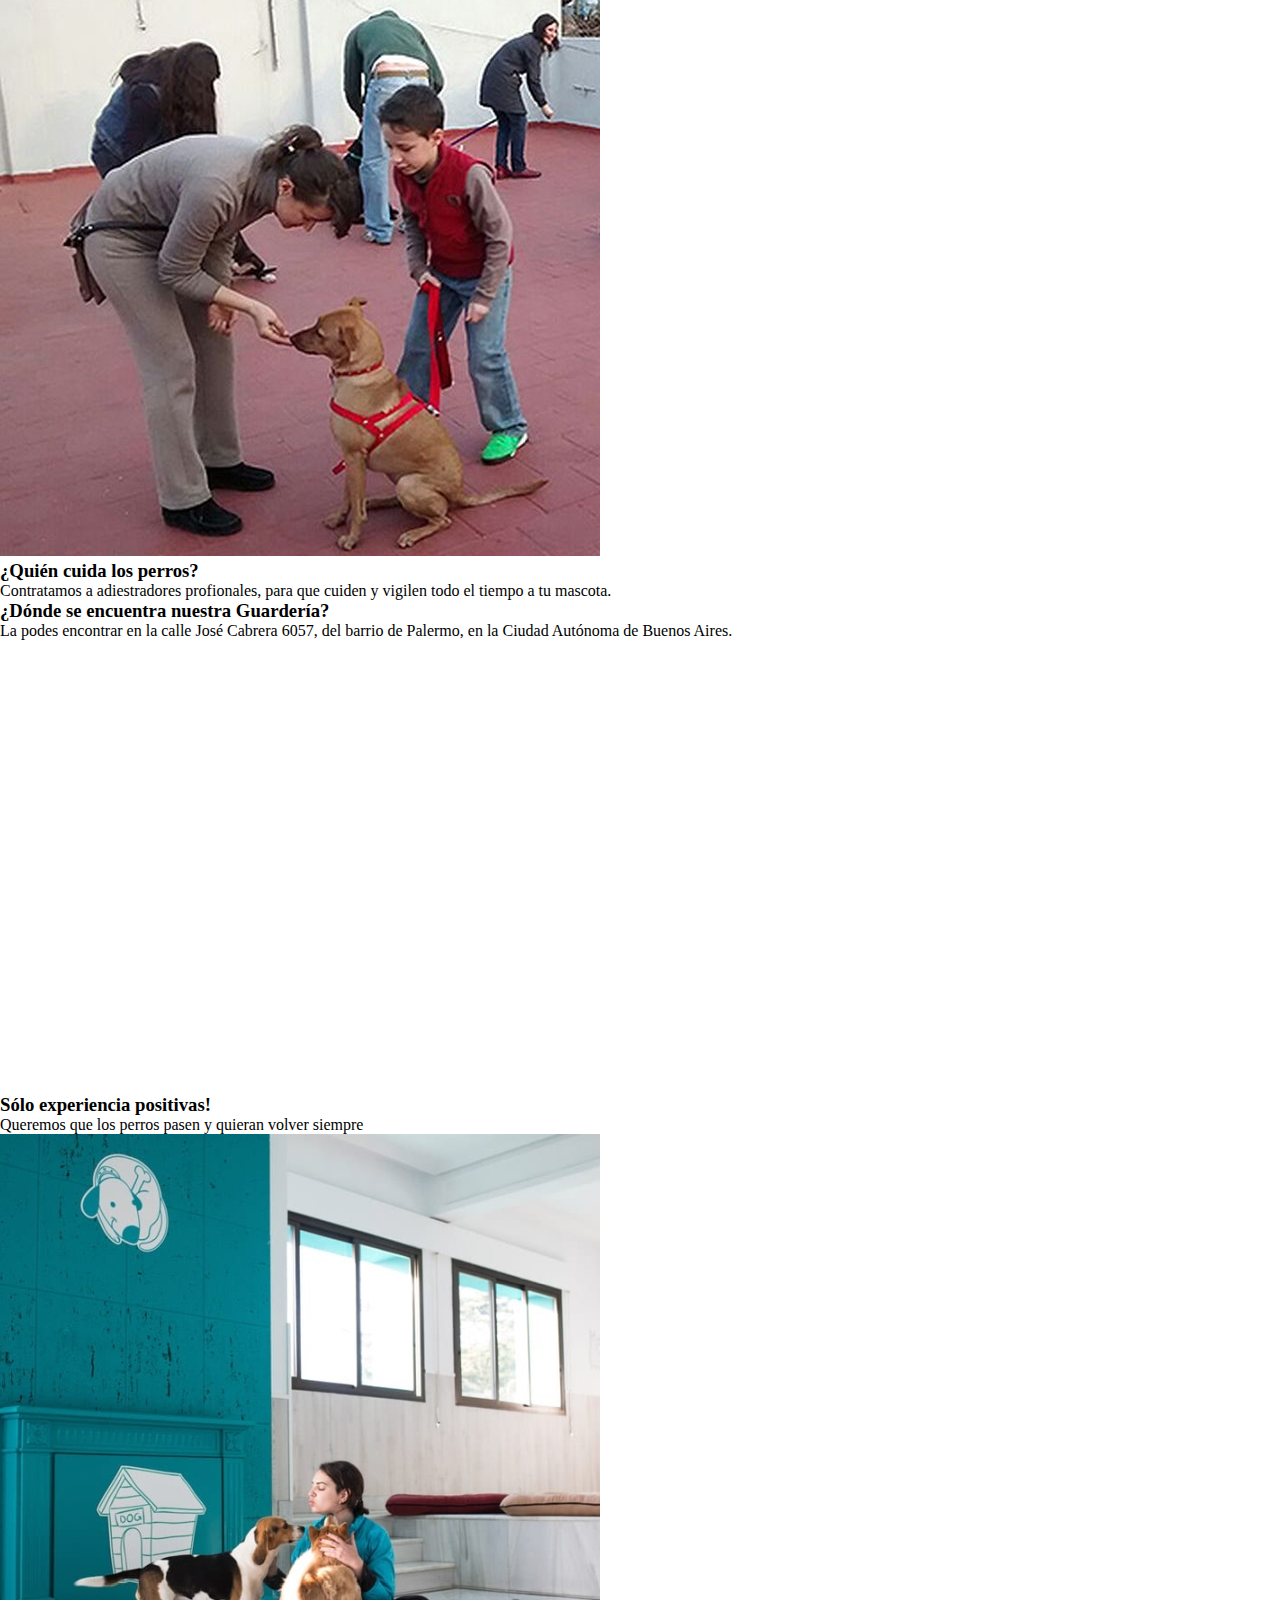
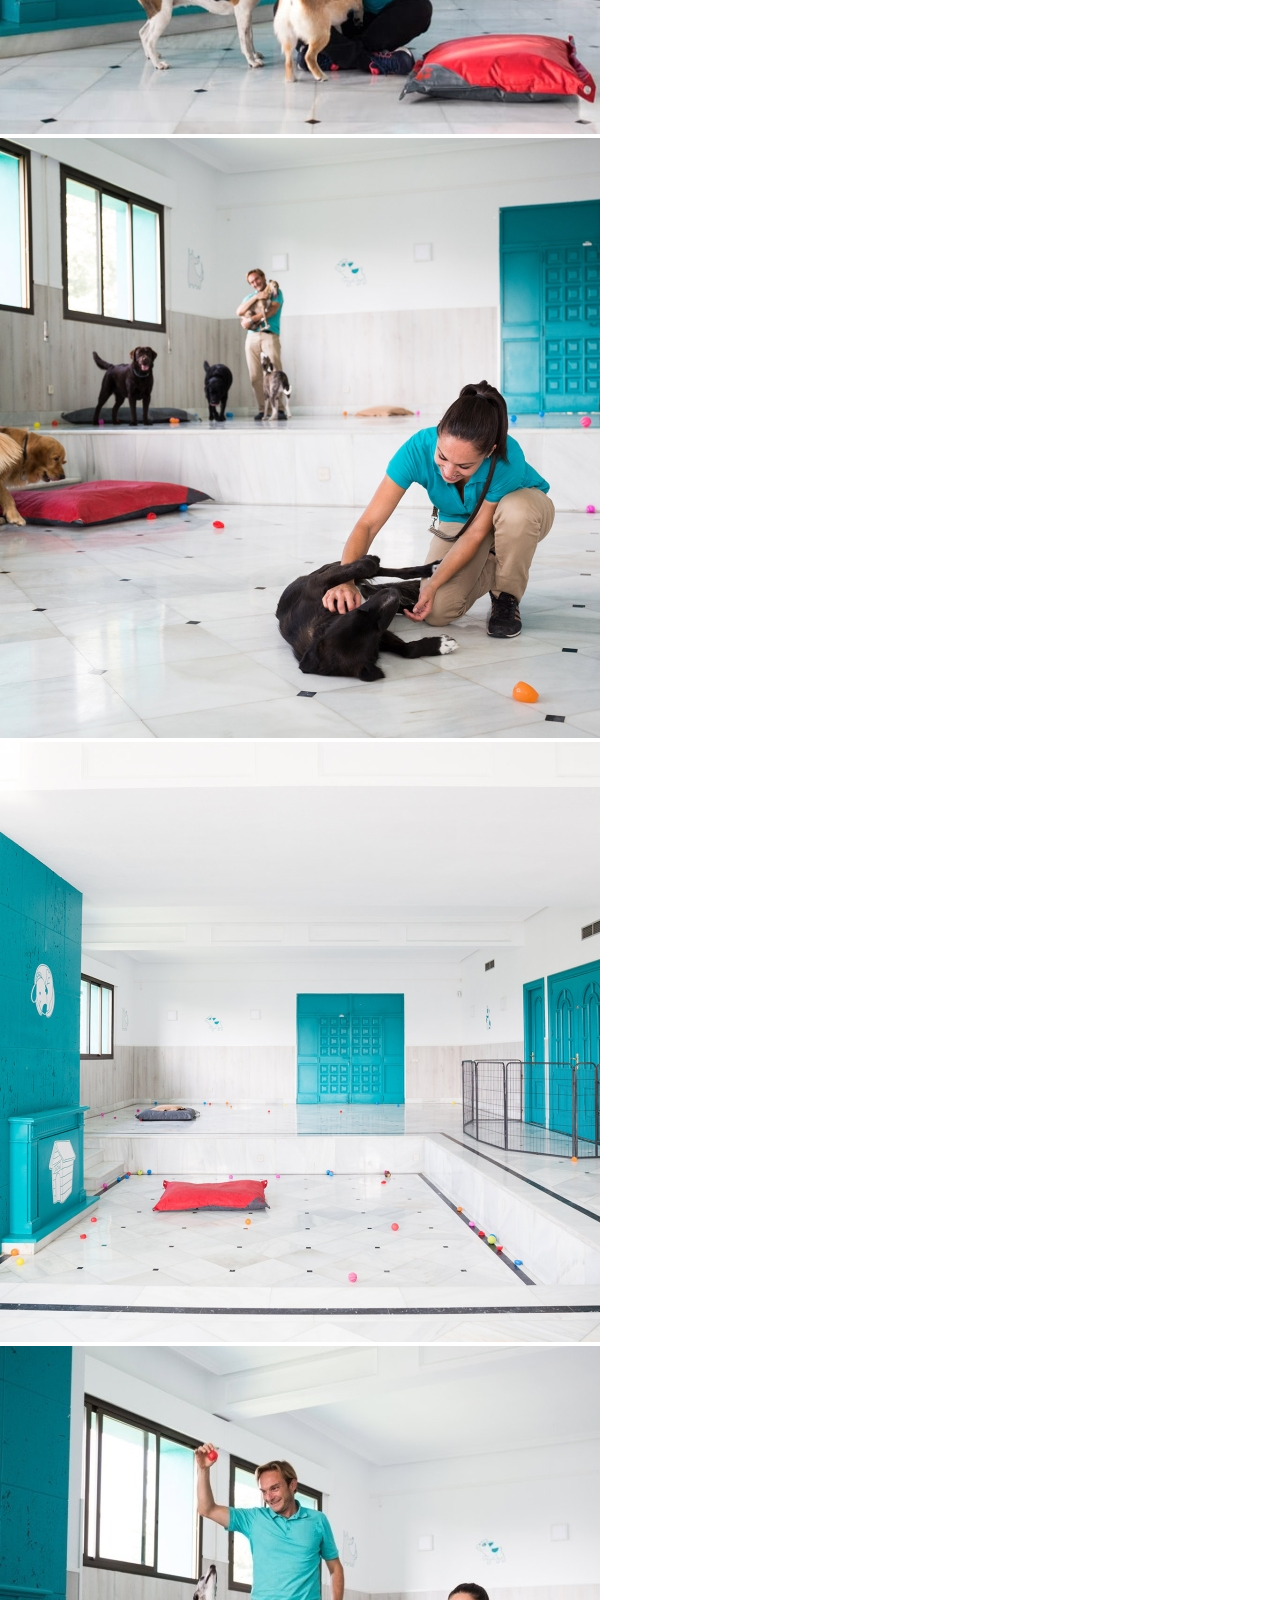
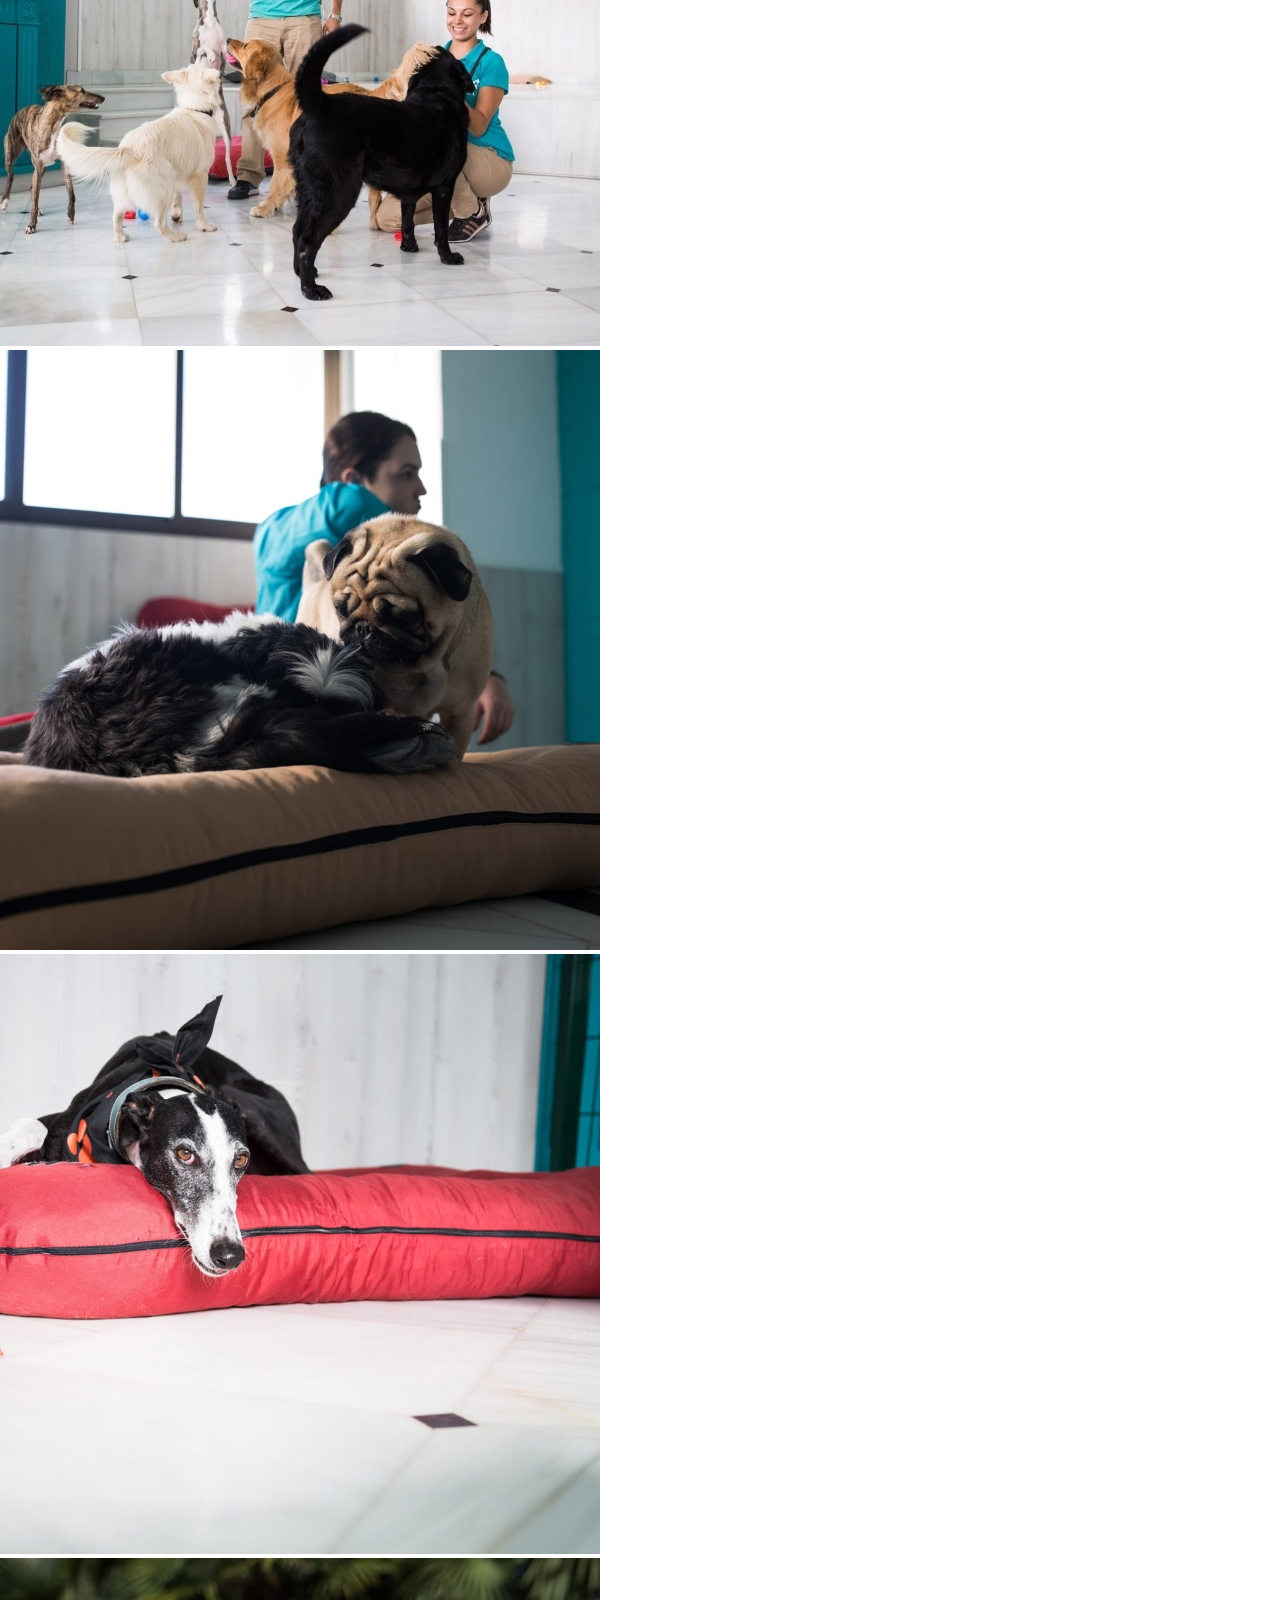
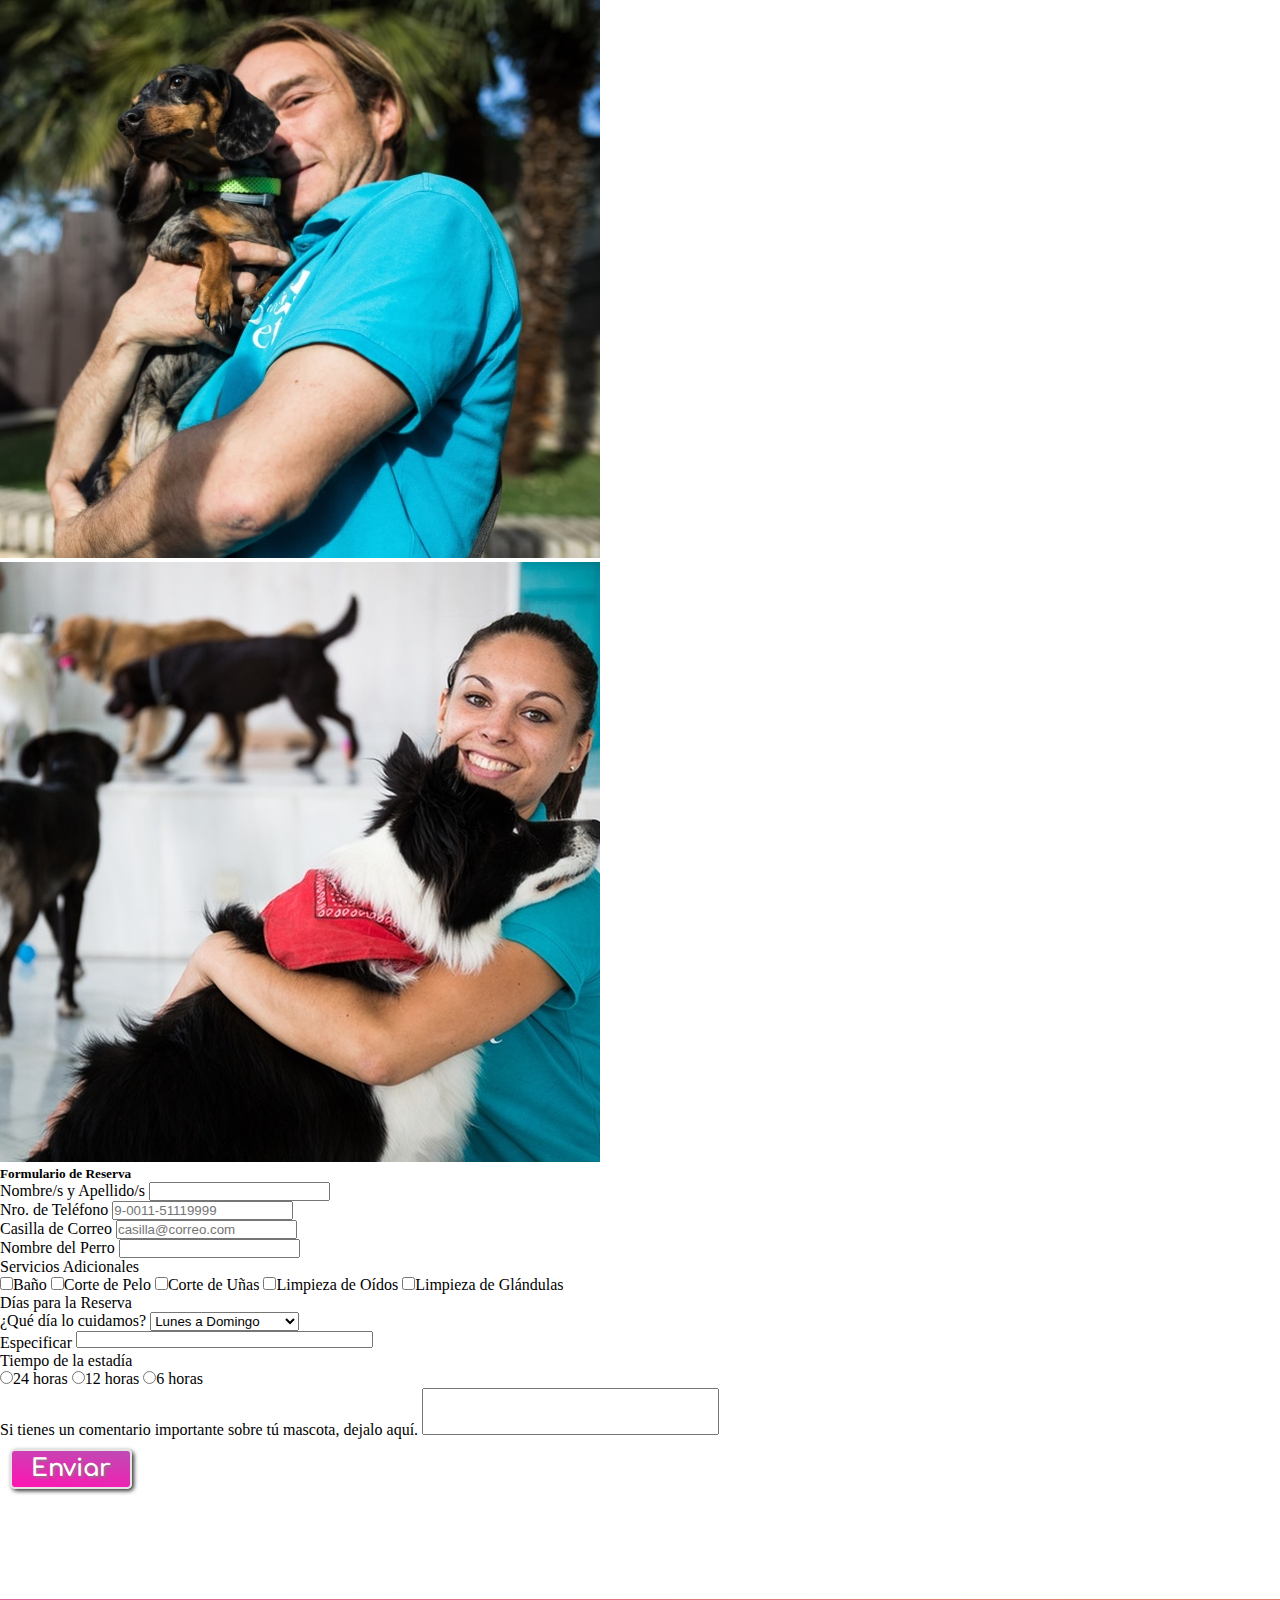
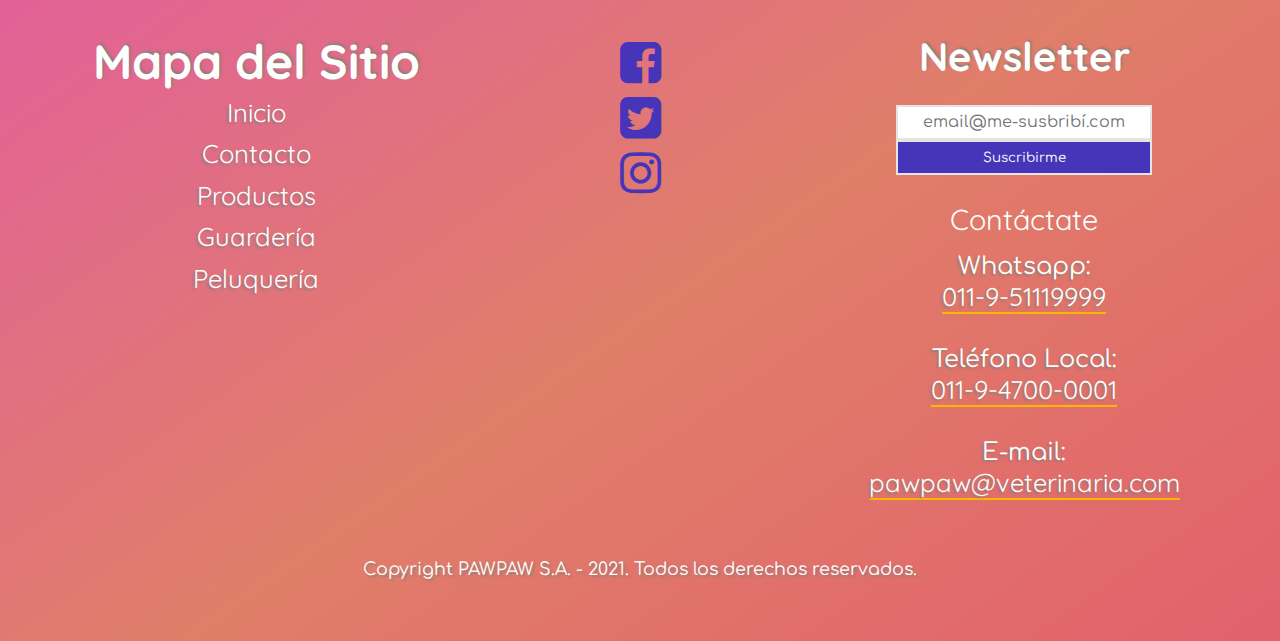
<file: guarderia.html>
<!DOCTYPE html>
<html lang="es">
    <head>
        <meta charset="UTF-8">
        <meta http-equiv="X-UA-Compatible" content="IE=edge">
        <meta name="viewport" content="width=device-width, initial-scale=1">
        <link rel="stylesheet" href="css/styles.css">
        <title>PAWPAW</title>
    </head>
<body>
    <header>  
        <a class="logo" href="index.html">PAW-PAW <i class="fa fa-paw logo__i"></i></a>
        <div class="menu">
            <input id="nav" class="menu__input" type="checkbox" >
            <label for="nav" class="menu__label"><i class="fa fa-bars menu__icon"></i></label>
            <nav class="menu__nav">
                    <ul class="menu__ul">
                        <li class="menu__li"><a class="menu__a" href="index.html">Inicio</a></li>
                        <li class="menu__li"><a  class="menu__a" href="contacto-faq.html">Contacto</a></li>
                        <li class="menu__li"><a  class="menu__a" href="productos.html">Productos</a></li>
                        <li class="menu__li"><a  class="menu__a" href="guarderia.html">Guardería</a></li>
                        <li class="menu__li"><a  class="menu__a" href="peluqueria.html">Peluquería</a></li>
                    </ul>
            </nav>
        </div>
    </header>



    <main>
        <section class="hero hero--kinder">  
            <div class="hero__container">
                <h1 class="hero__title">PAWPAW Guardería</h1>
                <p class="hero__text">Dejanos a tu mascota cuando tenes que salir, nosotros la sabemos cuidar! </p>
                <a class="btn hero__btn" href="#turno-kinder">Pedír Turno!</a>
            </div>
        </section>
    
        <section class="sect-useful">
            
            <div class="sect--container">
                <div class="sect--order">
                    <h3>Pedir turno al Whatsapp</h3>
                    <p>Escribí un mensaje con estos datos, al (011) 5111-9999:</p>
                    <ol>
                        <li>Nombre y Apellido</li>
                        <li>Teléfono para Emergencias</li>
                        <li>Raza y Tamaño</li>
                        <li>Días y Horarios en los que podes traer a tu mascota</li>
                    </ol>
                </div>
                <img src="media/pedido-turno.jpg" alt="persona-y-teléfono">
            </div>

            <div class="sect--container">
                <img src="media/kinder/art-knwo-adiestrador.jpg" alt="mujer-adiestrando-perro">
                <div class="sect--staff">
                <h3>¿Quién cuida los perros?</h3>
                <p>Contratamos a adiestradores profionales, para que cuiden y vigilen todo el tiempo a tu mascota.</p>
               </div>
           </div>
            
           <div class="sect--container">
                <div class="sect--map">
                    <h3>¿Dónde se encuentra nuestra Guardería?</h3>
                    <p>La podes encontrar en la calle José Cabrera 6057, del barrio de Palermo, en la Ciudad Autónoma de Buenos Aires.</p>
                </div>
                <iframe
                src="https://www.google.com/maps/embed?pb=!1m18!1m12!1m3!1d3284.876468107857!2d-58.444918285177344!3d-34.58199216385506!2m3!1f0!2f0!3f0!3m2!1i1024!2i768!4f13.1!3m3!1m2!1s0x95bcb5ecf0b5106d%3A0x6c332324b2b3c1cb!2sJos%C3%A9%20A.%20Cabrera%206057%2C%20Buenos%20Aires!5e0!3m2!1ses-419!2sar!4v1626049913355!5m2!1ses-419!2sar"width="600" height="450" style="border:0;" allowfullscreen="" loading="lazy">
                </iframe>
            </iframe>
            </div>

            <section class="slider">
                <div class="slider__text">
                    <h3>Sólo experiencia positivas!</h3>
                    <p>Queremos que los perros pasen y quieran volver siempre</p>
                </div>
                <div class="slider__pics">
                    <div>
                        <img class="slider__img" src="media/kinder/slidekinder/slider-pic1-kinder.jpg" alt="perros-en-guarderia">
                    </div>
                    
                    <div>
                        <img class="slider__img" src="media/kinder/slidekinder/slider-pic2-kinder.jpg" alt="perros-en-guarderia">
                    </div>
                    
                    <div>
                        <img class="slider__img" src="media/kinder/slidekinder/slider-pic3-kinder.jpg" alt="perros-en-guarderia">
                    </div>
                    
                    <div>
                        <img class="slider__img" src="media/kinder/slidekinder/slider-pic4-kinder.jpg" alt="perros-en-guarderia">
                    </div>
                    
                    <div>
                        <img class="slider__img" src="media/kinder/slidekinder/slider-pic5-kinder.jpg" alt="perros-en-guarderia">
                    </div>
                    
                    <div>
                        <img class="slider__img" src="media/kinder/slidekinder/slider-pic6-kinder.jpg" alt="perros-en-guarderia">
                    </div>
                    
                    <div>
                        <img class="slider__img" src="media/kinder/slidekinder/slider-pic7-kinder.jpg" alt="perros-en-guarderia">
                    </div>
                    
                    <div>
                        <img class="slider__img" src="media/kinder/slidekinder/slider-pic8-kinder.jpg" alt="perros-en-guarderia">
                    </div>
                </div>
    
            </section>
            
            <div class="formulario formulario--kinder">   
                <h5 class="formulario__encabezado">Formulario de Reserva</h5>
                <form class="formulario__contenido" id="#turno-kinder">
                    <div class="formulario__perfiles">
                        <div>
                            <label for="fullname-kinder">Nombre/s y Apellido/s</label>
                            <input type="text" id="fullname-kinder" name="fullname-kinder" pattern="[A-Za-z]{03-15}" autocomplete="on" required>
                        </div>
        
                        <div>
                            <label for="phone-kinder">Nro. de Teléfono</label>
                            <input type="tel" id="phone-kinder" name="phone-kinder" placeholder="9-0011-51119999" minlength="13" pattern="[0-9]{1}-[0-9]{4}-[0-9]{8}" autocomplete="on" required>
                        </div>
        
                        <div>
                            <label for="email-kinder">Casilla de Correo</label>
                            <input type="email" id="email-kinder" name="email-kinder" placeholder="casilla@correo.com" autocomplete="off" required>
                        </div>
        
                        <div>
                            <label for="name-pet-kinder">Nombre del Perro</label>
                            <input type="text" id="name-pet-kinder" name="name-pet-kinder" pattern="[A-Za-z]{03-15}" required>
                        </div>
                    </div>
        
                    <div class="formulario__adicionales">
                        <p class="formulario__subtitulo">Servicios Adicionales</p>
                     
                        <label for="bath"><input type="checkbox" id="bath" name="bath" value="bath">Baño</label>
                
                
                        <label for="cut-hair"> <input type="checkbox" id="cut-hair" name="cut-hair" value="cut-hair">Corte de  Pelo</label>
              
            
                        <label for="cut-nails"><input type="checkbox" id="cut-nails" name="cut-nails" value="cut-nails">Corte de Uñas</label>
        
                        <label for="clean-ear"> <input type="checkbox" id="clean-ear" name="clean-ear" value="clean-ear">Limpieza de Oídos</label>
        
                        <label for="clean-gland"><input type="checkbox" id="clean-gland" name="clean-gland" value="clean-gland">Limpieza de Glándulas</label>    
                    </div>

                    <p class="formulario__subtitulo">Días para la Reserva</p>
                    
                    <div class="formulario__selectivo">
                        <label for="day-stay">¿Qué día lo cuidamos?</label>
                        <select id="day-stay" name="day-stay">
                            <option value="semana-completa">Lunes a Domingo</option>
                            <option value="lunes-viernes">Lunes a Viernes</option>
                            <option value="fines-de-semana">Sábados y Domingos</option>
                            <option value="otros-dias">Otros días</option>
                        </select>
                    </div>
                    
                    <div class="formulario__textos" data-category="otros-dias">
                        <label for="paticular-stay">Especificar</label>
                        <textarea id="paticular-stay" name="paticular-stay" cols="35" rows="1"  style="resize:none"></textarea>
                    </div>
                    
                    <div class="formulario__turno">
                    <p class="formulario__subtitulo">Tiempo de la estadía</p>
                    
                    <label for="turn-morning"><input type="radio" id="turn-morning" name="visit-hour" value="morning">24 horas</label>
        
                        <label for="turn-noon"><input type="radio" id="turn-noon" name="visit-hour" value="noon">12 horas</label>
        
                        <label for="turn-afternoon"><input type="radio" id="turn-afternoon" name="visit-hour" value="afternoon">6 horas</label>
                    </div>

                    <div class="formulario__textos">
                        <label for="commentary-kinder">Si tienes un comentario importante sobre tú mascota, dejalo aquí.</label>
                        <textarea id="commentary-kinder" name="commentary-about-pet" cols="35" rows="3"  style="resize:none"></textarea>
                    </div>

                    <button class="btn btn--formulario" type="submit">Enviar</button>
                </form>
            </div>
        </section>
        

    </main>
    

    <footer>
        <div class="sitemap">
            <h5 class="sitemap__title">Mapa del Sitio</h5>
            <ul class="sitemap__ul">
                <li class="sitemap__li"><a class="sitemap__links" href="index.html">Inicio</a></li>
                <li class="sitemap__li"><a class="sitemap__links" href="contacto-faq.html">Contacto</a></li>
                <li class="sitemap__li"><a class="sitemap__links" href="productos.html">Productos</a></li>
                <li class="sitemap__li"><a class="sitemap__links" href="guarderia.html">Guardería</a></li>
                <li class="sitemap__li"> <a class="sitemap__links" href="peluqueria.html">Peluquería</a></li>
            </ul>
        </div>

        <form class="newsletter" action="">
            <label class="newsletter__label" for="email-news"><h5>Newsletter</h5></label>
            <input class="newsletter__input" type="email" id="email-news" name="email-news" placeholder="email@me-susbribí.com" required>
            <div>
                <button class="newsletter__btn" type="submit">Suscribirme</button>
            </div>
        </form>

        <div class="social">
            <ul class="social__ul">
                <li class="social__li"><a class="social__icon" href="#" aria-describedby="boton-facebook"><i class="fa fa-facebook-square"></i></a>
                </li>
                <li class="social__li"><a  class="social__icon" href="#" aria-describedby="boton-twitter"><i class="fa fa-twitter-square"></i></a>
                </li>
                <li class="social__li"><a  class="social__icon" href="#" aria-describedby="boton-instagram"><i class="fa fa-instagram"></i></a></li>
            </ul>
        </div>

        <address class="address">
            <h5 class="address__title">Contáctate</h5>
            <ul class="address__ul">
                <li class="address__li"><p class="address__par">Whatsapp:</p><h6 class="address__subtitle">011-9-51119999</h6>
                </li>
                <li class="address__li"><p class="address__par">Teléfono Local:</p><h6 class="address__subtitle">011-9-4700-0001</h6>
                </li>
                <li class="address__li"><p class="address__par">E-mail:</p><h6 class="address__subtitle">pawpaw@veterinaria.com</h6>
                </li>
            </ul>
        </address>
        
        <div class="copyright">
            <p class="copyright__text">Copyright PAWPAW S.A. - 2021. Todos los derechos reservados.</p>
        </div>
    </footer>
</body>

</html>
</file>
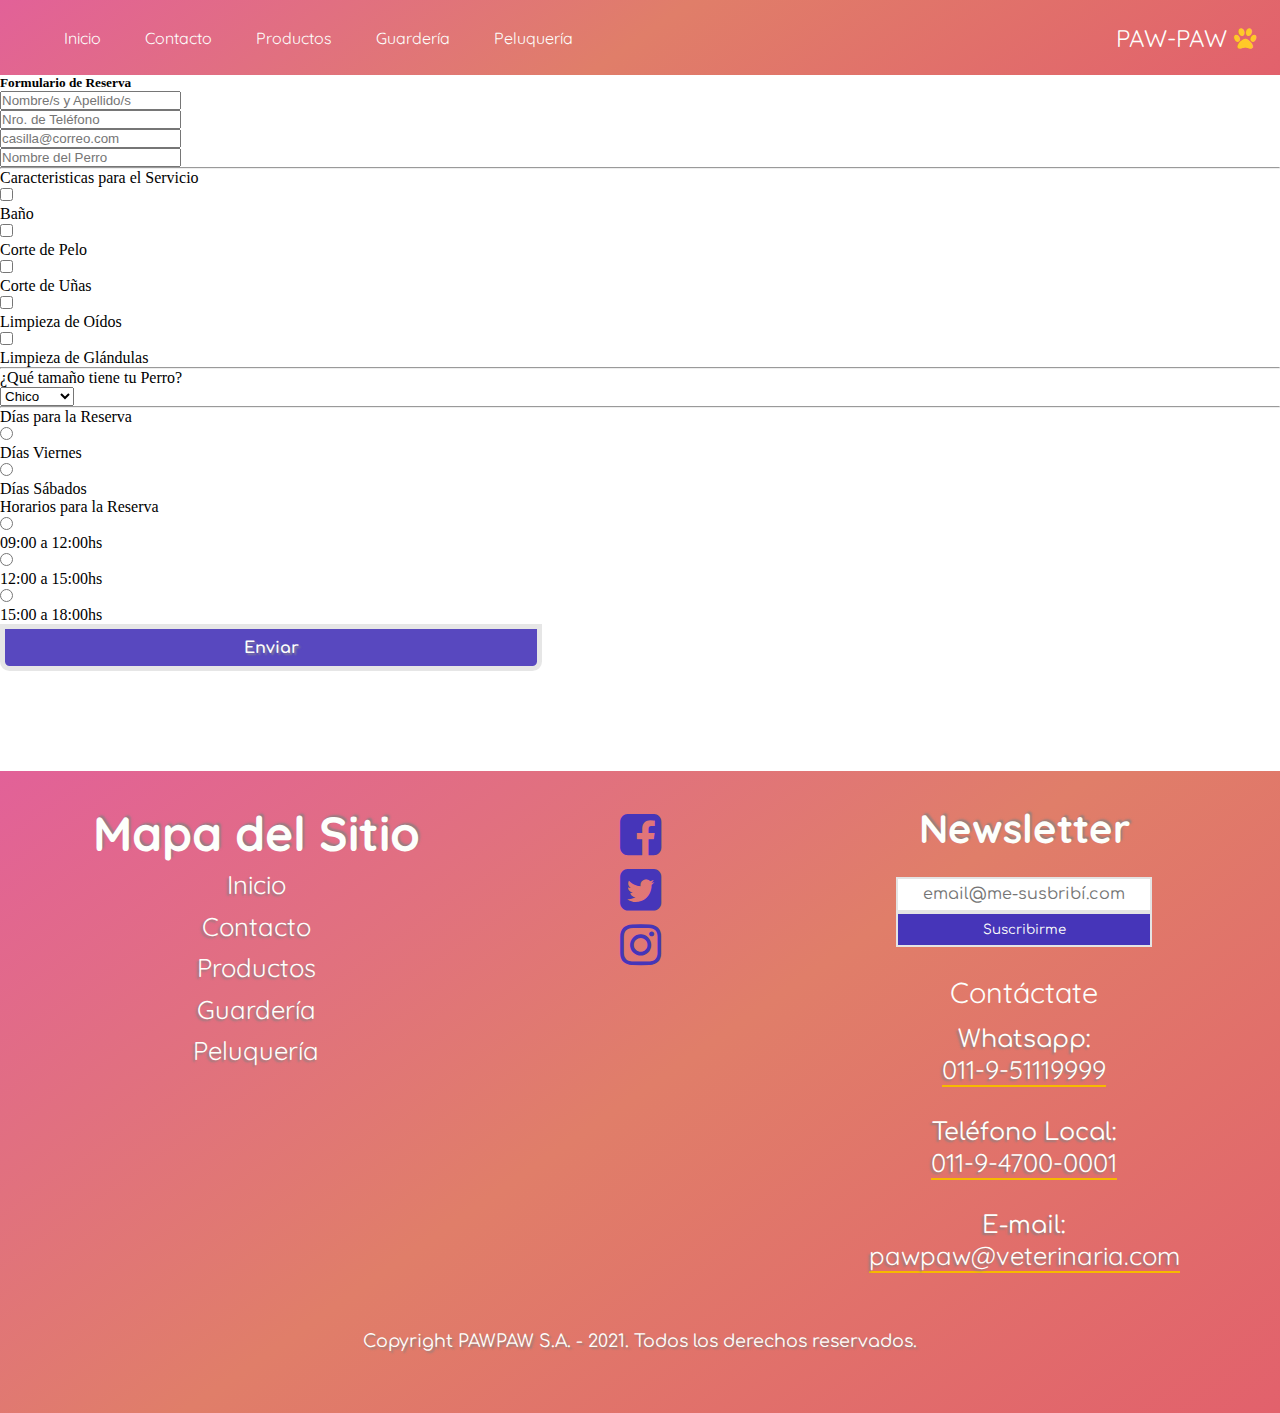
<file: indexb.html>
<!DOCTYPE html>
<html lang="es">
    <head>
        <meta charset="UTF-8">
        <meta http-equiv="X-UA-Compatible" content="IE=edge">
        <meta name="viewport" content="width=device-width, initial-scale=1">
        <link rel="stylesheet" href="css/styles.css">
        <title>PAWPAW</title>
    </head>

<body>
    <header>  
        <a class="logo" href="index.html">PAW-PAW <i class="fa fa-paw logo__i"></i></a>
        <div class="menu">
            <input id="nav" class="menu__input" type="checkbox" >
            <label for="nav" class="menu__label"><i class="fa fa-bars menu__icon"></i></label>
            <nav class="menu__nav">
                    <ul class="menu__ul">
                        <li class="menu__li"><a class="menu__a" href="index.html">Inicio</a></li>
                        <li class="menu__li"><a  class="menu__a" href="contacto-faq.html">Contacto</a></li>
                        <li class="menu__li"><a  class="menu__a" href="productos.html">Productos</a></li>
                        <li class="menu__li"><a  class="menu__a" href="guarderia.html">Guardería</a></li>
                        <li class="menu__li"><a  class="menu__a" href="peluqueria.html">Peluquería</a></li>
                    </ul>
            </nav>
        </div>
    </header>

    <main>
        <div class="formulario formulario--barber">  
            <h5 class="formulario__encabezado">Formulario de Reserva</h5>
            <form class="formulario__contenido" id="turno-barber" action="" method="post">
                <div class="formulario__perfiles">
                    <div class="formulario__nombre">
                        <label for="fullname-kinder" hidden><p class="formulario__par" >Nombre/s y Apellido/s</p></label>
                        <input class="formulario__input" type="text" id="fullname-kinder" name="fullname-kinder" pattern="[A-Za-z]{03-15}" autocomplete="on" required placeholder="Nombre/s y Apellido/s">
                    </div>
    
                    <div class="formulario__telefono">
                        <label class="formulario__label" for="phone-kinder" hidden><p class="formulario__par">Nro. de Teléfono</p></label>
                        <input class="formulario__input" type="tel" id="phone-kinder" name="phone-kinder"  minlength="13" pattern="[0-9]{1}-[0-9]{4}-[0-9]{8}" autocomplete="on" required placeholder="Nro. de Teléfono">
                    </div>
    
                    <div class="formulario__correo">
                        <label class="formulario__label" for="email-kinder" hidden><p class="formulario__par">Casilla de Correo</p></label>
                        <input class="formulario__input" type="email" id="email-kinder" name="email-kinder" placeholder="casilla@correo.com" autocomplete="off" required>
                    </div>
    
                    <div class="formulario__mascota">
                        <label class="formulario__label" for="name-pet-kinder" hidden><p class="formulario__par">Nombre del Perro</p></label>
                        <input class="formulario__input" type="text" id="name-pet-kinder" name="name-pet-kinder" pattern="[A-Za-z]{03-15}" required placeholder="Nombre del Perro">
                    </div>
                </div>
    
                <hr>
                <div class="formulario__adicionales">
                    <p class="formulario__subtitulo">Caracteristicas para el Servicio</p>
    
                    <label class="formulario__label" for="bath"><input class="formulario__input" type="checkbox" id="bath" name="bath" value="bath"><p class="formulario__par">Baño</p></label>
    
                    <label class="formulario__label" for="cut-hair"> <input class="formulario__input" type="checkbox" id="cut-hair" name="cut-hair" value="cut-hair"><p class="formulario__par">Corte de Pelo</p></label>
    
                    <label class="formulario__label" for="cut-nails"><input class="formulario__input" type="checkbox" id="cut-nails" name="cut-nails" value="cut-nails"><p class="formulario__par">Corte de Uñas</p></label>
    
                    <label class="formulario__label" for="clean-ear"> <input class="formulario__input" type="checkbox" id="clean-ear" name="clean-ear" value="clean-ear"><p class="formulario__par">Limpieza de Oídos</p></label>
    
                    <label class="formulario__label" for="clean-gland"><input class="formulario__input" type="checkbox" id="clean-gland" name="clean-gland" value="clean-gland"><p class="formulario__par">Limpieza de Glándulas</p></label>
                </div>
    
                <hr>
                <div class="formulario__selectivo">
                    <p class="formulario__subtitulo">¿Qué tamaño tiene tu Perro?</p>
                    <label class="formulario__label" for="dog-size" hidden><p>¿Qué tamaño tiene tu Perro?</p></label>
                    <select class="formulario__opciones" id="dog-size" name="dog-size">
                    <option value="little">Chico</option>
                    <option value="middle">Mediano</option>
                    <option value="big">Grande</option>
                    </select>
                </div>
                <hr>
                <div class="formulario__turno">
                    <p class="formulario__subtitulo">Días para la Reserva</p>
                    <div class="formulario__dias">
                    <label class="formulario__label" for="turn-friday"><input class="formulario__input"     type="radio" id="turn-friday" name="turn-days" value="turn-friday"><p class="formulario__par">Días Viernes</p></label>
                    <label class="formulario__label" for="turn-friday"><input class="formulario__input"     type="radio" id="turn-friday" name="turn-days" value="turn-friday"><p class="formulario__par">Días Sábados</p></label>
                    </div>
                    <p class="formulario__subtitulo">Horarios para la Reserva</p>
                    
                    <label class="formulario__label" for="turn-morning"><input class="formulario__input" type="radio" id="turn-morning" name="visit-hour" value="morning"><p class="formulario__par">09:00 a 12:00hs</p></label>
    
                    <label class="formulario__label" for="turn-noon"><input class="formulario__input" type="radio" id="turn-noon" name="visit-hour" value="noon"><p class="formulario__par">12:00 a 15:00hs</p></label>
    
                    <label class="formulario__label" for="turn-afternoon"><input class="formulario__input" type="radio" id="turn-afternoon" name="visit-hour" value="afternoon"><p class="formulario__par">15:00 a 18:00hs</p></label>
                </div>
                <button class="btn btn--form" type="submit">Enviar</button>
            </form>
        </div>
    </main>


    <footer>
        <div class="sitemap">
            <h5 class="sitemap__title">Mapa del Sitio</h5>
            <ul class="sitemap__ul">
                <li class="sitemap__li"><a class="sitemap__links" href="index.html">Inicio</a></li>
                <li class="sitemap__li"><a class="sitemap__links" href="contacto-faq.html">Contacto</a></li>
                <li class="sitemap__li"><a class="sitemap__links" href="productos.html">Productos</a></li>
                <li class="sitemap__li"><a class="sitemap__links" href="guarderia.html">Guardería</a></li>
                <li class="sitemap__li"> <a class="sitemap__links" href="peluqueria.html">Peluquería</a></li>
            </ul>
        </div>

        <form class="newsletter" action="">
            <label class="newsletter__label" for="email-news"><h5>Newsletter</h5></label>
            <input class="newsletter__input" type="email" id="email-news" name="email-news" placeholder="email@me-susbribí.com" required>
            <div>
                <button class="newsletter__btn" type="submit">Suscribirme</button>
            </div>
        </form>

        <div class="social">
            <ul class="social__ul">
                <li class="social__li"><a class="social__icon" href="#" aria-describedby="boton-facebook"><i class="fa fa-facebook-square"></i></a>
                </li>
                <li class="social__li"><a  class="social__icon" href="#" aria-describedby="boton-twitter"><i class="fa fa-twitter-square"></i></a>
                </li>
                <li class="social__li"><a  class="social__icon" href="#" aria-describedby="boton-instagram"><i class="fa fa-instagram"></i></a></li>
            </ul>
        </div>

        <address class="address">
            <h5 class="address__title">Contáctate</h5>
            <ul class="address__ul">
                <li class="address__li"><p class="address__par">Whatsapp:</p><h6 class="address__subtitle">011-9-51119999</h6>
                </li>
                <li class="address__li"><p class="address__par">Teléfono Local:</p><h6 class="address__subtitle">011-9-4700-0001</h6>
                </li>
                <li class="address__li"><p class="address__par">E-mail:</p><h6 class="address__subtitle">pawpaw@veterinaria.com</h6>
                </li>
            </ul>
        </address>
        
        <div class="copyright">
            <p class="copyright__text">Copyright PAWPAW S.A. - 2021. Todos los derechos reservados.</p>
        </div>
    </footer>
</body>

</html>
</file>
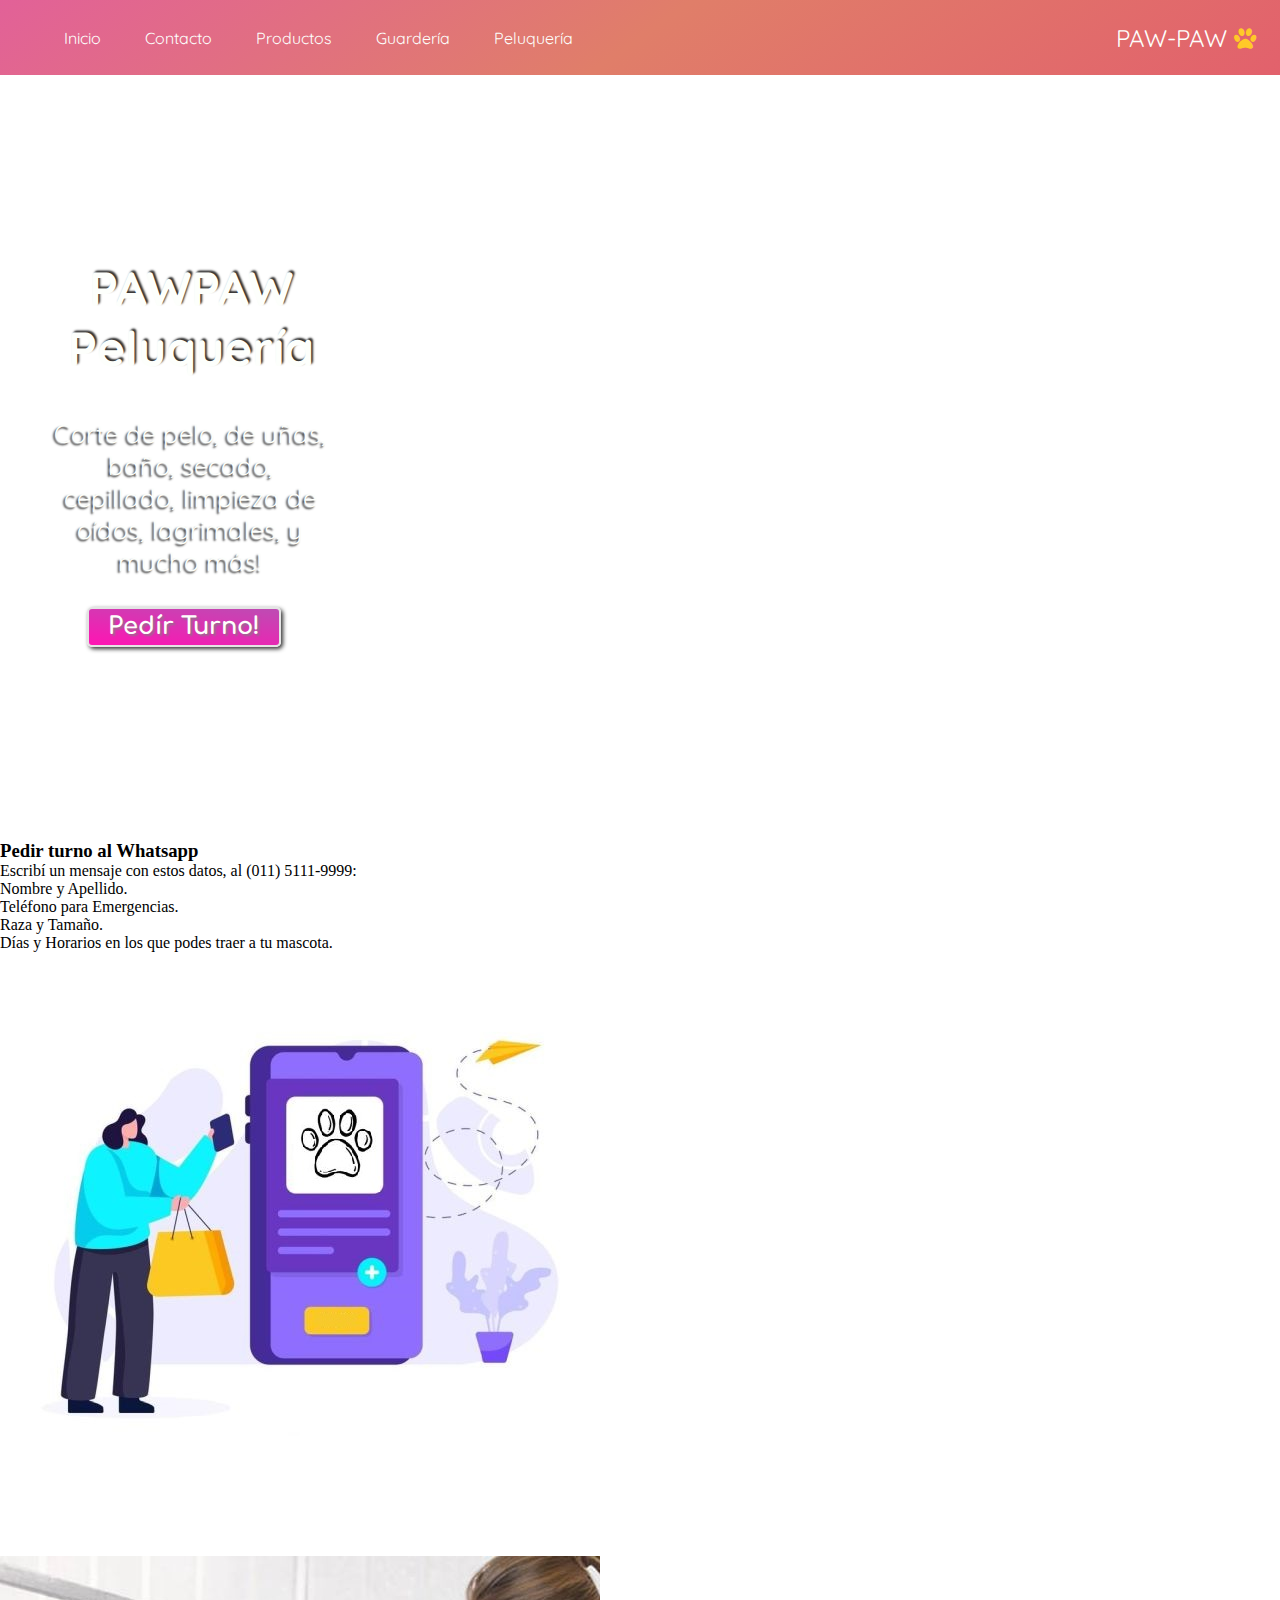
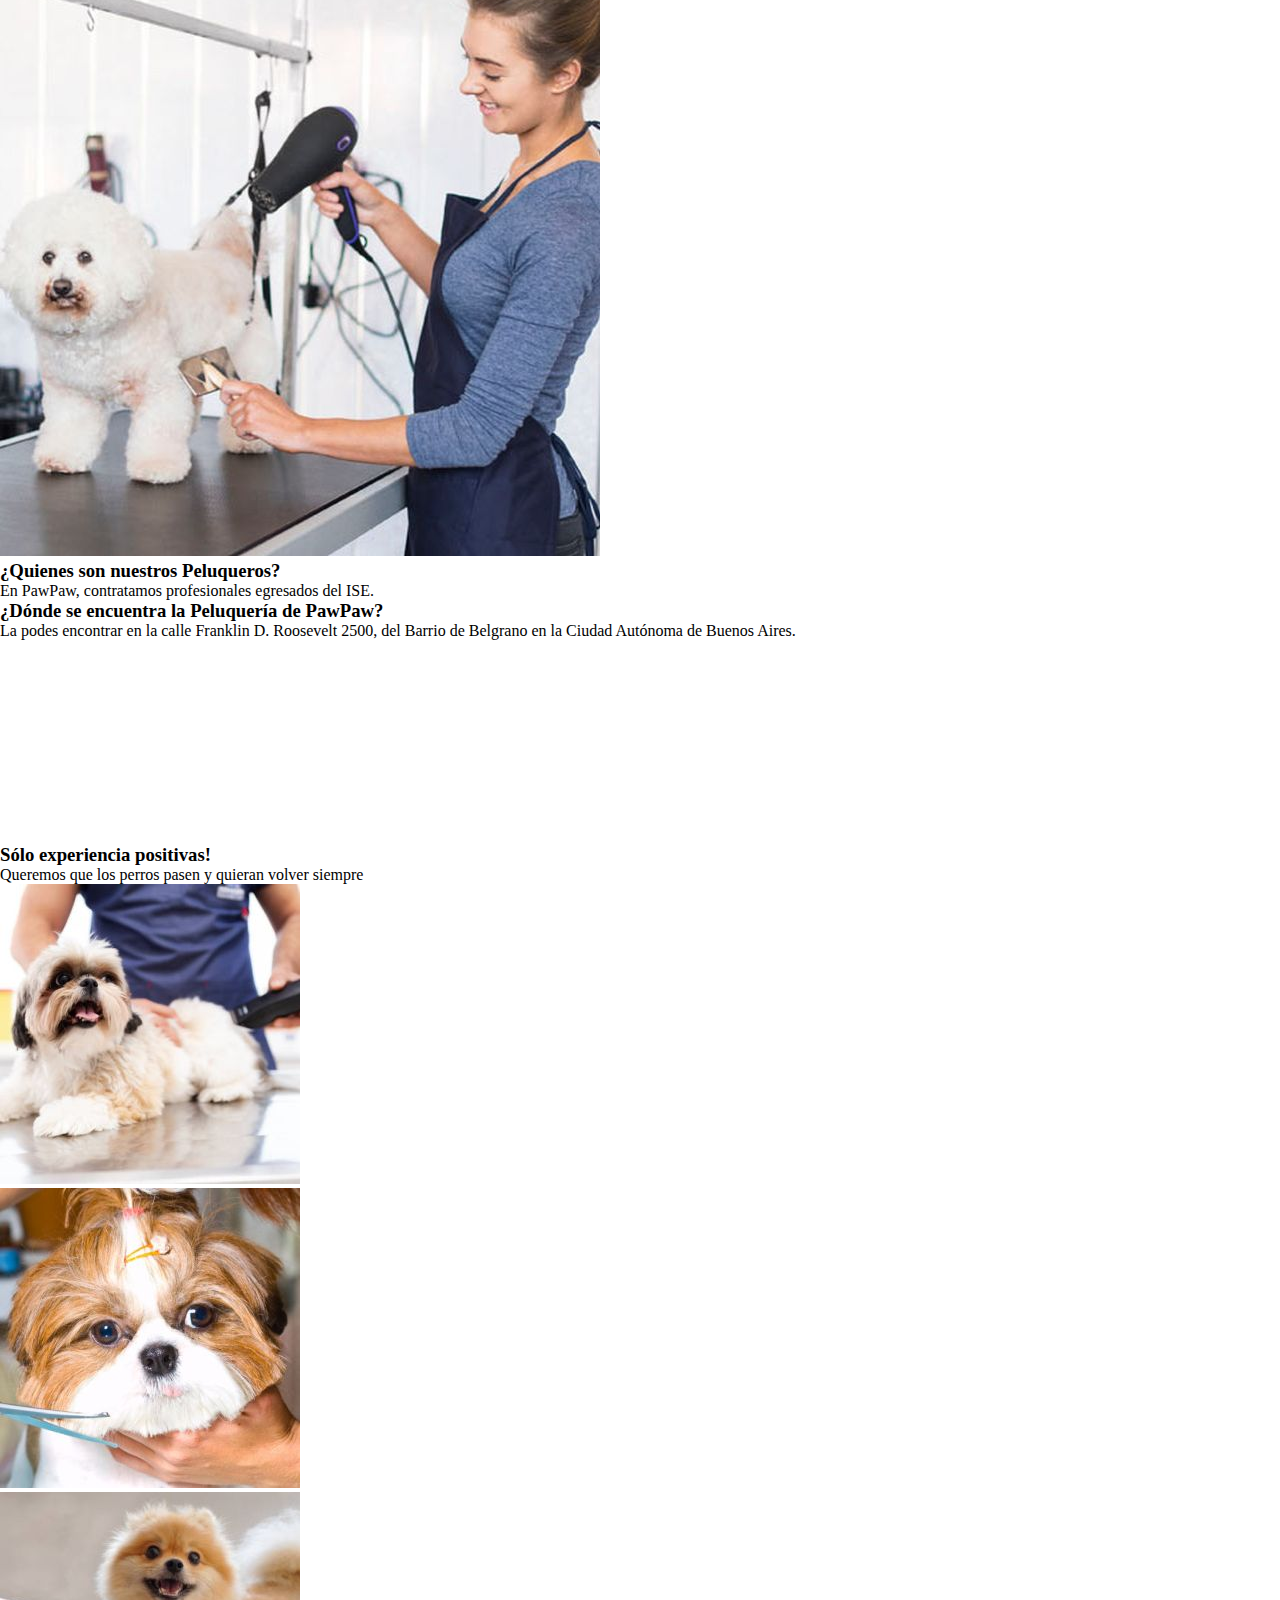
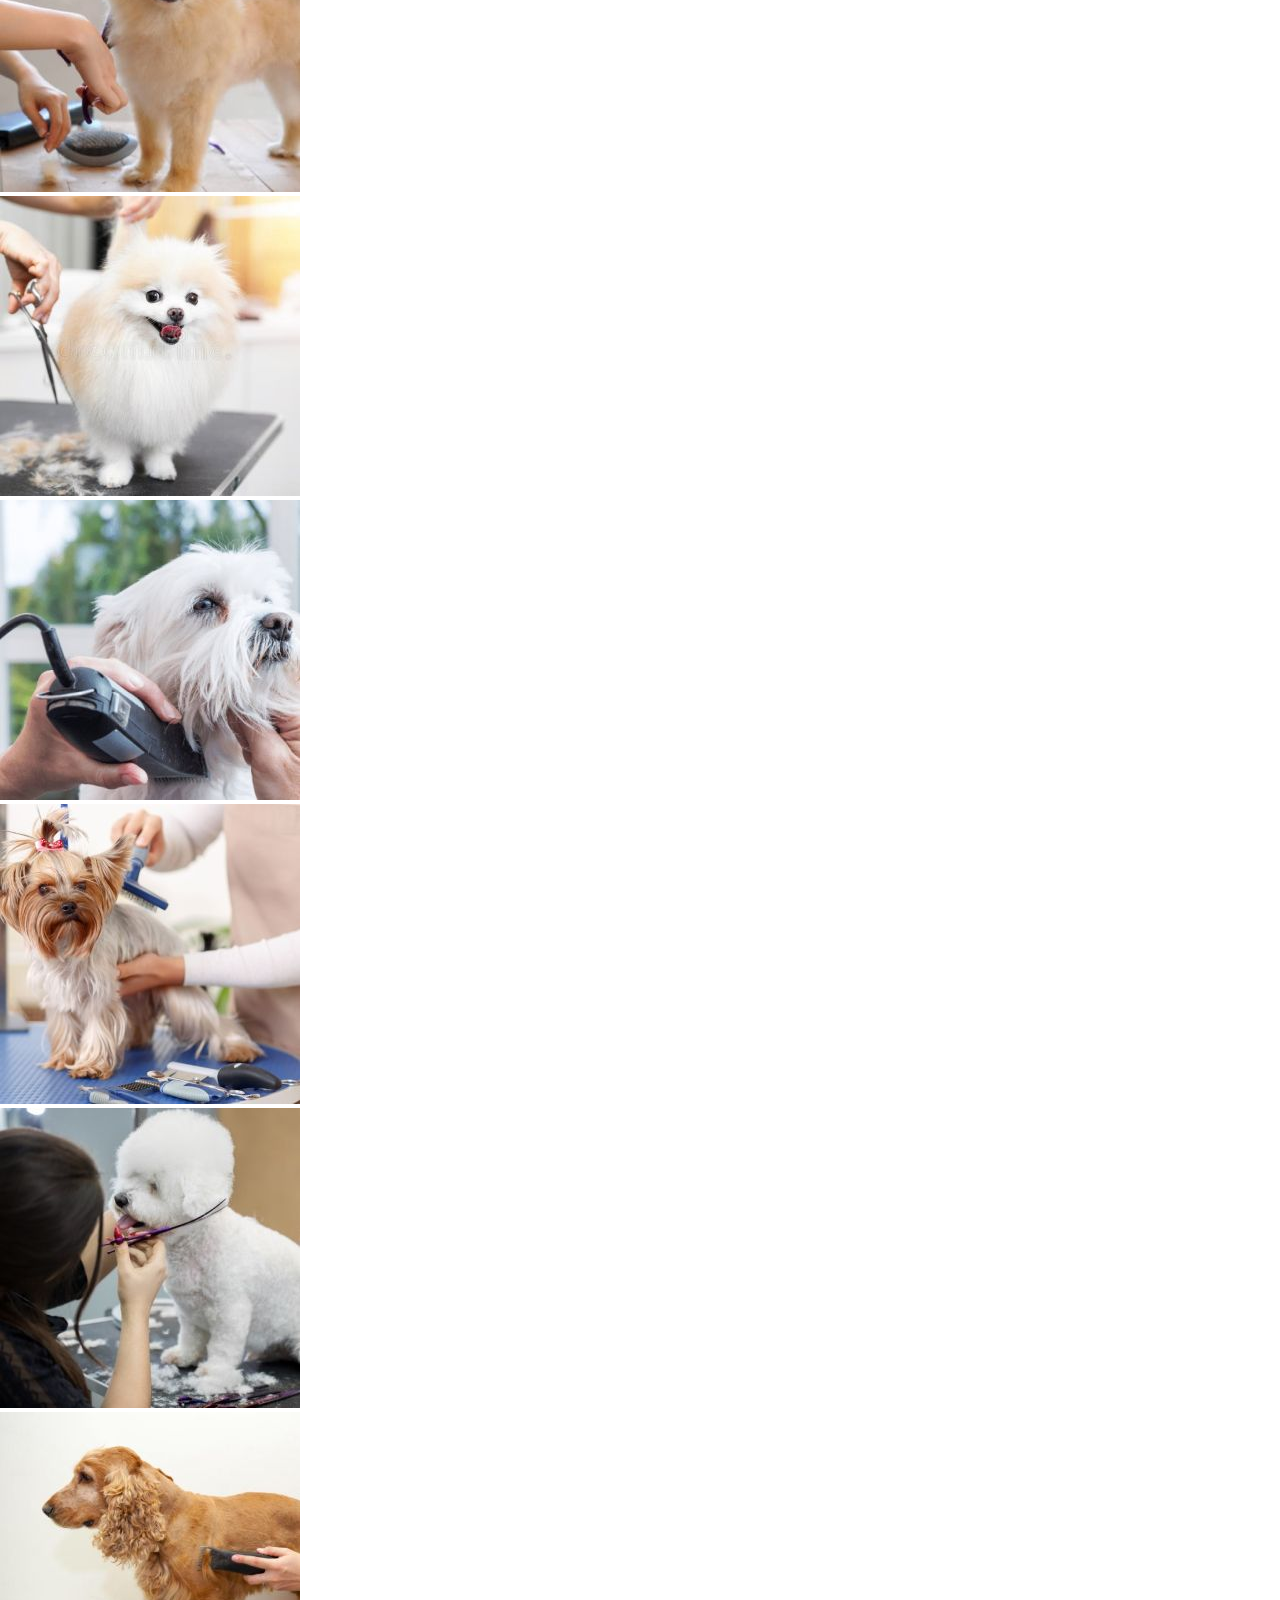
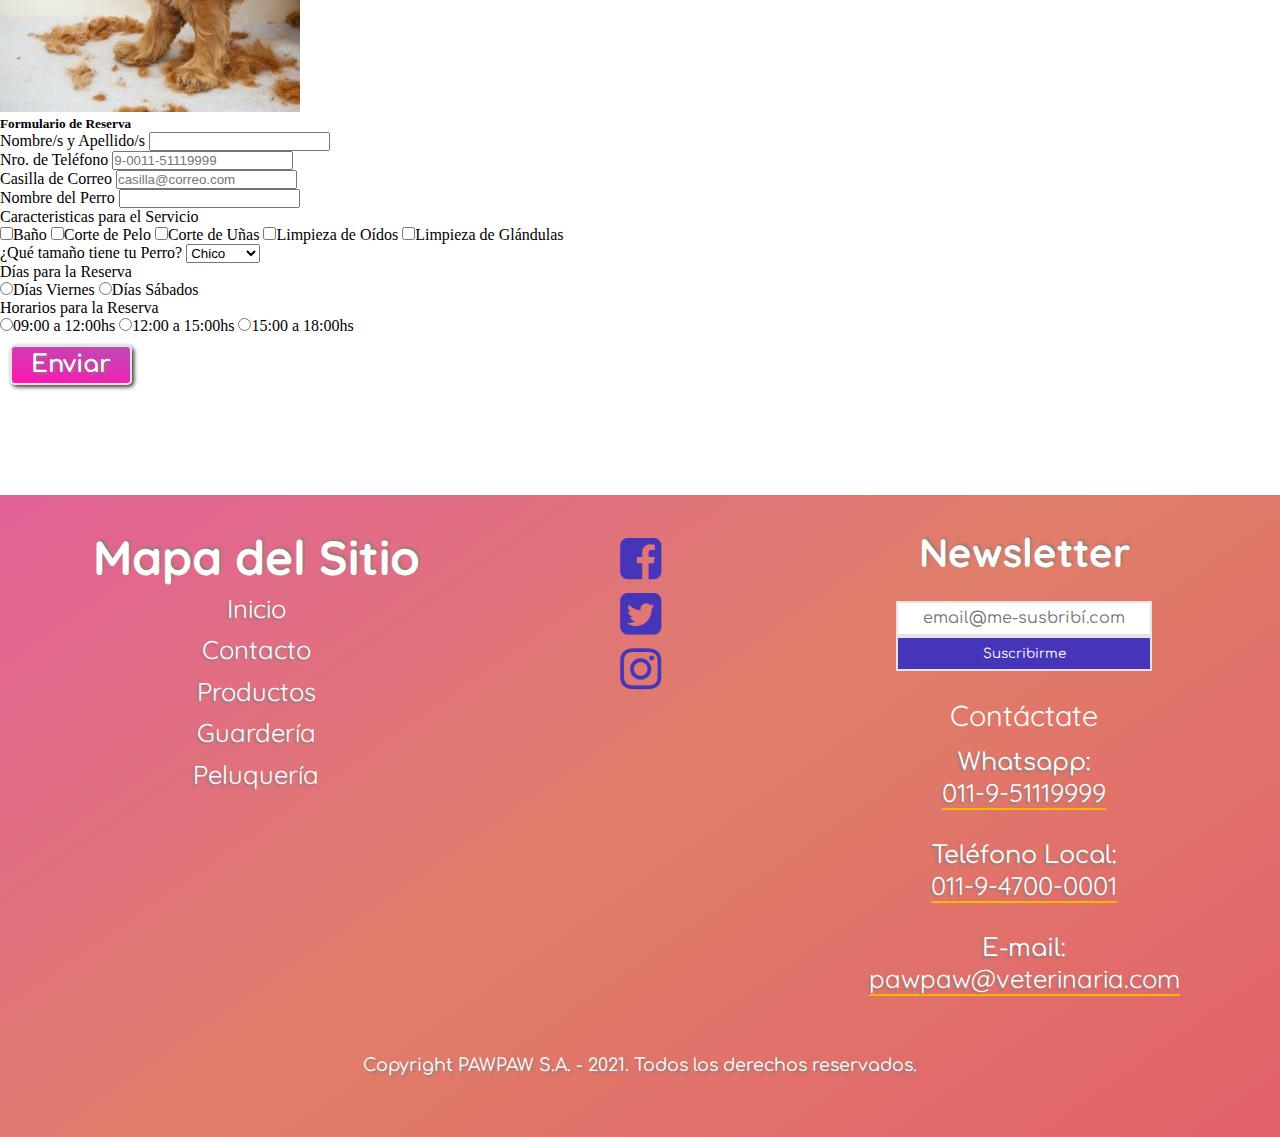
<file: peluqueria.html>
<!DOCTYPE html>
<html lang="es">
    <head>
        <meta charset="UTF-8">
        <meta http-equiv="X-UA-Compatible" content="IE=edge">
        <meta name="viewport" content="width=device-width, initial-scale=1">
        <link rel="stylesheet" href="css/styles.css">
        <title>PAWPAW</title>
    </head>

<body>
    <header>  
        <a class="logo" href="index.html">PAW-PAW <i class="fa fa-paw logo__i"></i></a>
        <div class="menu">
            <input id="nav" class="menu__input" type="checkbox" >
            <label for="nav" class="menu__label"><i class="fa fa-bars menu__icon"></i></label>
            <nav class="menu__nav">
                    <ul class="menu__ul">
                        <li class="menu__li"><a class="menu__a" href="index.html">Inicio</a></li>
                        <li class="menu__li"><a  class="menu__a" href="contacto-faq.html">Contacto</a></li>
                        <li class="menu__li"><a  class="menu__a" href="productos.html">Productos</a></li>
                        <li class="menu__li"><a  class="menu__a" href="guarderia.html">Guardería</a></li>
                        <li class="menu__li"><a  class="menu__a" href="peluqueria.html">Peluquería</a></li>
                    </ul>
            </nav>
        </div>
    </header>



    <main>
        <section class="hero hero--pelu">
            <div class="hero__container">
                <h1 class="hero__title">PAWPAW Peluquería</h1>
                <p class="hero__text">Corte de pelo, de uñas, baño, secado, cepillado, limpieza de oídos, lagrimales, y mucho más!</p>
                <a href="#turno-barber" class="btn btn__hero">Pedír Turno!</a>
            </div>
        </section>

        <section class="sect-useful"> 
            <div class="sect--container">
                <div class="sect--order">
                    <h3>Pedir turno al Whatsapp</h3>
                    <p>Escribí un mensaje con estos datos, al (011) 5111-9999:</p>
                    <ol>
                        <li>Nombre y Apellido.</li>
                        <li>Teléfono para Emergencias.</li>
                        <li>Raza y Tamaño.</li>
                        <li>Días y Horarios en los que podes traer a tu mascota.</li>
                    </ol>
                </div>
                <img src="media/pedido-turno.jpg" alt="persona-y-teléfono">
            </div>
            
            <div class="sect--container">
                <img src="media/pelu/art-know-barber.jpg" alt="mujer-peinando-perro">
                <div class="sect--staff">
                    <h3>¿Quienes son nuestros Peluqueros?</h3>
                    <p>En PawPaw, contratamos profesionales egresados del ISE.</p>
                </div>
            </div>

            <div class="sect--container">
                <div class="sect--map">
                    <h3>¿Dónde se encuentra la Peluquería de PawPaw?</h3>
                    <p>La podes encontrar en la calle Franklin D. Roosevelt 2500, del Barrio de Belgrano en la Ciudad Autónoma de Buenos Aires.</p>
                </div>
                <iframe
                    src="https://www.google.com/maps/embed?pb=!1m18!1m12!1m3!1d710.9955661869743!2d-58.46142114979668!3d-34.55855304454871!2m3!1f0!2f0!3f0!3m2!1i1024!2i768!4f13.1!3m3!1m2!1s0x95bcb42af5a93c99%3A0x6f3cd9454b39c49a!2sFranklin%20D.%20Roosevelt%202500%2C%20C1428BOL%20CABA!5e0!3m2!1ses-419!2sar!4v1626127120996!5m2!1ses-419!2sar"
                    width="200" height="200" style="border:0;" allowfullscreen="" loading="lazy">
                </iframe>
            </div>
            
            <section class="slider">
                <div class="slider__text">
                    <h3>Sólo experiencia positivas!</h3>
                    <p>Queremos que los perros pasen y quieran volver siempre</p>
                </div>
                <div class="slider__pics">
                    <div>
                        <img class="slider__img" src="media/pelu/slidepelu/slider-pic1-barber.jpg" alt="perro-en-peluqueria">
                    </div>
                
                    <div>
                        <img class="slider__img" src="media/pelu/slidepelu/slider-pic2-barber.jpg" alt="perro-en-peluqueria">
                    </div>
                
                    <div>
                        <img class="slider__img" src="media/pelu/slidepelu/slider-pic3-barber.jpg" alt="perro-en-peluqueria">
                    </div>
                
                    <div>
                        <img class="slider__img" src="media/pelu/slidepelu/slider-pic4-barber.jpg" alt="perro-en-peluqueria">
                    </div>
                
                    <div>
                        <img class="slider__img" src="media/pelu/slidepelu/slider-pic5-barber.jpg" alt="perro-en-peluqueria">
                    </div>
                
                    <div>
                        <img class="slider__img" src="media/pelu/slidepelu/slider-pic6-barber.jpg" alt="perro-en-peluqueria">
                    </div>
                
                    <div>
                        <img class="slider__img" src="media/pelu/slidepelu/slider-pic7-barber.jpg" alt="perro-en-peluqueria">
                    </div>
            
                    <div>
                        <img class="slider__img" src="media/pelu/slidepelu/slider-pic8-barber.jpg" alt="perro-en-peluqueria">
                    </div>
                </div>
            </section>
            
            <div class="formulario formulario--barber">  
                <h5 class="formulario__encabezado">Formulario de Reserva</h5>
                <form class="formulario__contenido" id="turno-barber" action="" method="post">
                    <div class="formulario__perfiles">
                        <div>
                            <label for="fullname-kinder">Nombre/s y Apellido/s</label>
                            <input type="text" id="fullname-kinder" name="fullname-kinder" pattern="[A-Za-z]{03-15}" autocomplete="on" required>
                        </div>
        
                        <div>
                            <label for="phone-kinder">Nro. de Teléfono</label>
                            <input type="tel" id="phone-kinder" name="phone-kinder" placeholder="9-0011-51119999" minlength="13" pattern="[0-9]{1}-[0-9]{4}-[0-9]{8}" autocomplete="on" required>
                        </div>
        
                        <div>
                            <label for="email-kinder">Casilla de Correo</label>
                            <input type="email" id="email-kinder" name="email-kinder" placeholder="casilla@correo.com" autocomplete="off" required>
                        </div>
        
                        <div>
                            <label for="name-pet-kinder">Nombre del Perro</label>
                            <input type="text" id="name-pet-kinder" name="name-pet-kinder" pattern="[A-Za-z]{03-15}" required>
                        </div>
                    </div>
        
                    <div class="formulario__adicionales">
                        <p>Caracteristicas para el Servicio</p>
        
                        <label for="bath"><input type="checkbox" id="bath" name="bath" value="bath">Baño</label>
        
                        <label for="cut-hair"> <input type="checkbox" id="cut-hair" name="cut-hair" value="cut-hair">Corte de  Pelo</label>
        
                        <label for="cut-nails"><input type="checkbox" id="cut-nails" name="cut-nails" value="cut-nails">Corte de Uñas</label>
        
                        <label for="clean-ear"> <input type="checkbox" id="clean-ear" name="clean-ear" value="clean-ear">Limpieza de Oídos</label>
        
                        <label for="clean-gland"><input type="checkbox" id="clean-gland" name="clean-gland" value="clean-gland">Limpieza de Glándulas</label>
                    </div>
        
                    <div class="formulario__selectivo">
                        <label for="dog-size">¿Qué tamaño tiene tu Perro?</label>
                        <select id="dog-size" name="dog-size">
                        <option value="little">Chico</option>
                        <option value="middle">Mediano</option>
                        <option value="big">Grande</option>
                        </select>
                    </div>
        
                    <div class="formulario__turno">
                        <p class="formulario__subtitulo">Días para la Reserva</p>
        
                        <label for="turn-friday"><input type="radio" id="turn-friday" name="turn-days" value="turn-friday">Días Viernes</label>
        
                        <label for="turn-saturday"><input type="radio" id="turn-saturday" name="turn-days" value="turn-saturday">Días Sábados</label>
                    
        
                        <p class="formulario__subtitulo">Horarios para la Reserva</p>
                   
                        <label for="turn-morning"><input type="radio" id="turn-morning" name="visit-hour" value="morning">09:00 a 12:00hs</label>
        
                        <label for="turn-noon"><input type="radio" id="turn-noon" name="visit-hour" value="noon">12:00 a 15:00hs</label>
        
                        <label for="turn-afternoon"><input type="radio" id="turn-afternoon" name="visit-hour" value="afternoon">15:00 a 18:00hs</label>
                    </div>
                    <button class="btn form-btn" type="submit">Enviar</button>
                </form>
            </div>
        </section>


    </main>

    <footer>
        <div class="sitemap">
            <h5 class="sitemap__title">Mapa del Sitio</h5>
            <ul class="sitemap__ul">
                <li class="sitemap__li"><a class="sitemap__links" href="index.html">Inicio</a></li>
                <li class="sitemap__li"><a class="sitemap__links" href="contacto-faq.html">Contacto</a></li>
                <li class="sitemap__li"><a class="sitemap__links" href="productos.html">Productos</a></li>
                <li class="sitemap__li"><a class="sitemap__links" href="guarderia.html">Guardería</a></li>
                <li class="sitemap__li"> <a class="sitemap__links" href="peluqueria.html">Peluquería</a></li>
            </ul>
        </div>

        <form class="newsletter" action="">
            <label class="newsletter__label" for="email-news"><h5>Newsletter</h5></label>
            <input class="newsletter__input" type="email" id="email-news" name="email-news" placeholder="email@me-susbribí.com" required>
            <div>
                <button class="newsletter__btn" type="submit">Suscribirme</button>
            </div>
        </form>

        <div class="social">
            <ul class="social__ul">
                <li class="social__li"><a class="social__icon" href="#" aria-describedby="boton-facebook"><i class="fa fa-facebook-square"></i></a>
                </li>
                <li class="social__li"><a  class="social__icon" href="#" aria-describedby="boton-twitter"><i class="fa fa-twitter-square"></i></a>
                </li>
                <li class="social__li"><a  class="social__icon" href="#" aria-describedby="boton-instagram"><i class="fa fa-instagram"></i></a></li>
            </ul>
        </div>

        <address class="address">
            <h5 class="address__title">Contáctate</h5>
            <ul class="address__ul">
                <li class="address__li"><p class="address__par">Whatsapp:</p><h6 class="address__subtitle">011-9-51119999</h6>
                </li>
                <li class="address__li"><p class="address__par">Teléfono Local:</p><h6 class="address__subtitle">011-9-4700-0001</h6>
                </li>
                <li class="address__li"><p class="address__par">E-mail:</p><h6 class="address__subtitle">pawpaw@veterinaria.com</h6>
                </li>
            </ul>
        </address>
        
        <div class="copyright">
            <p class="copyright__text">Copyright PAWPAW S.A. - 2021. Todos los derechos reservados.</p>
        </div>
    </footer>
</body>

</html>
</file>
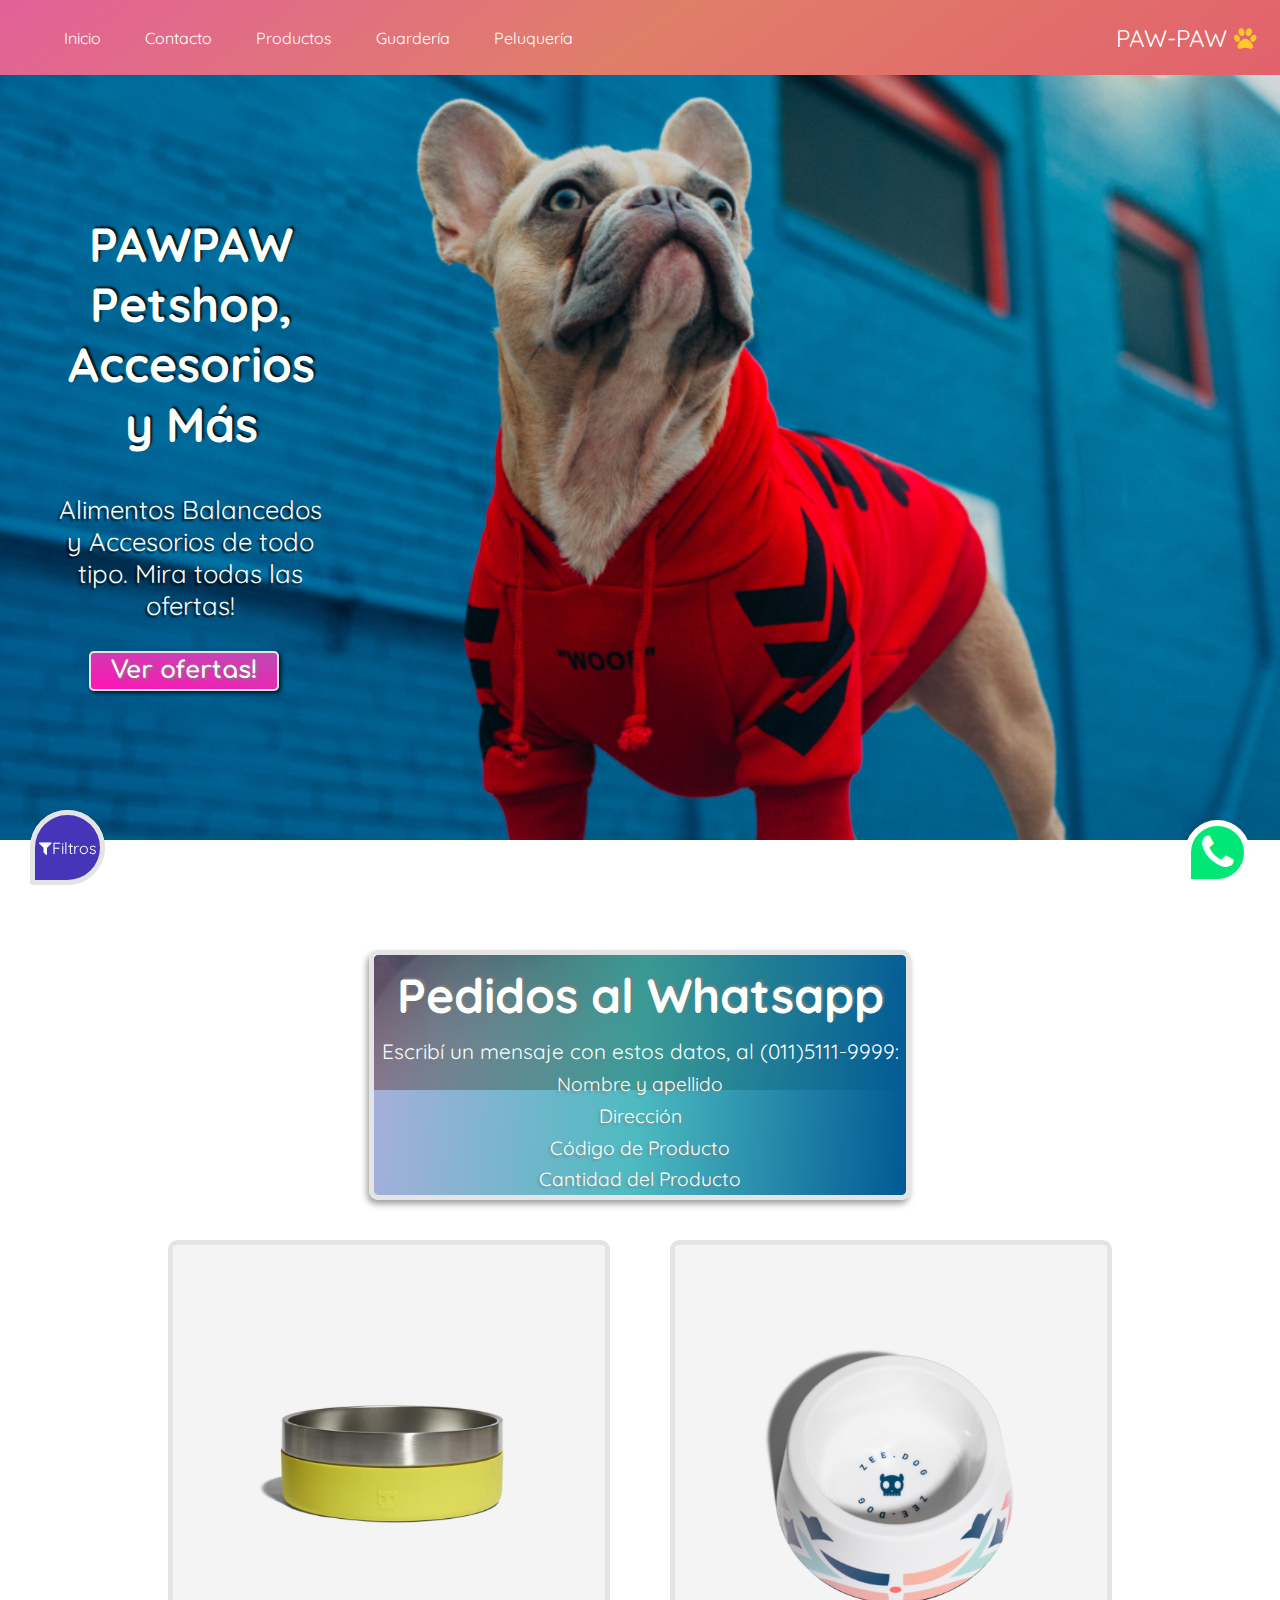
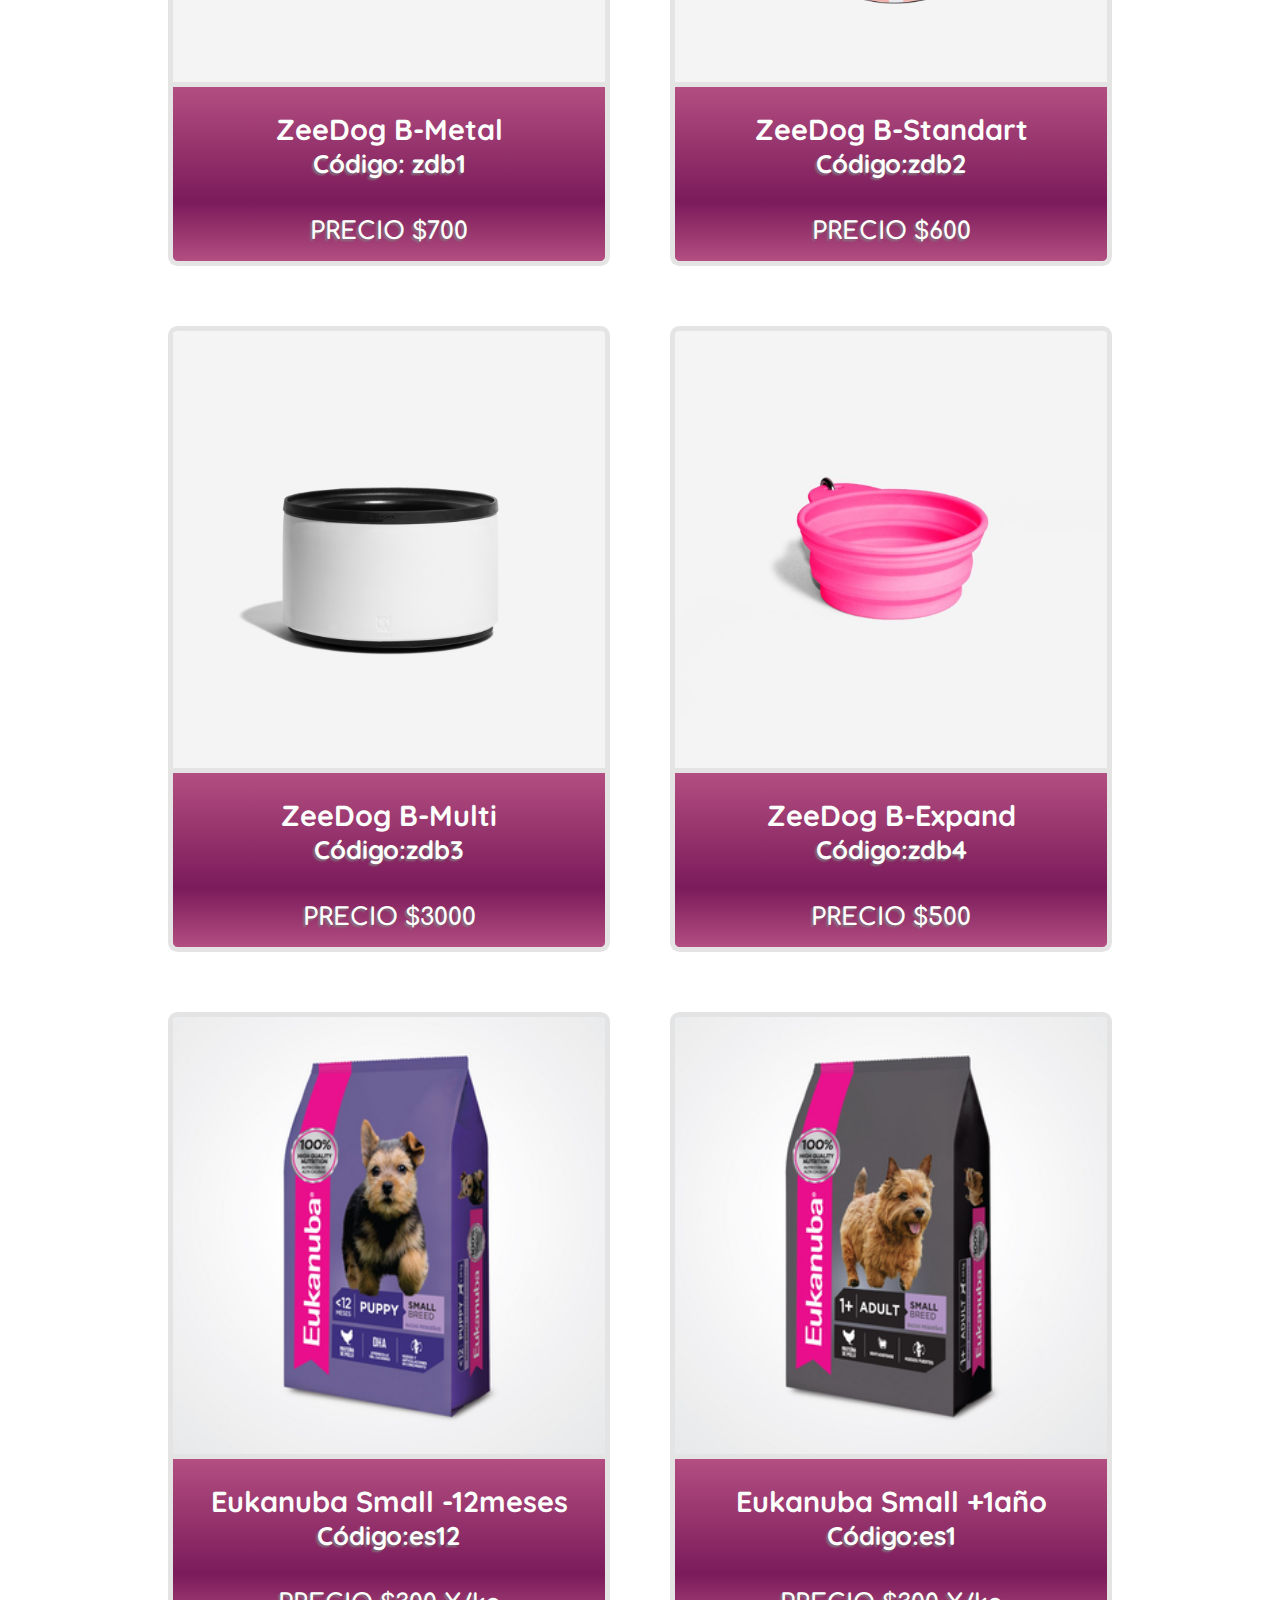
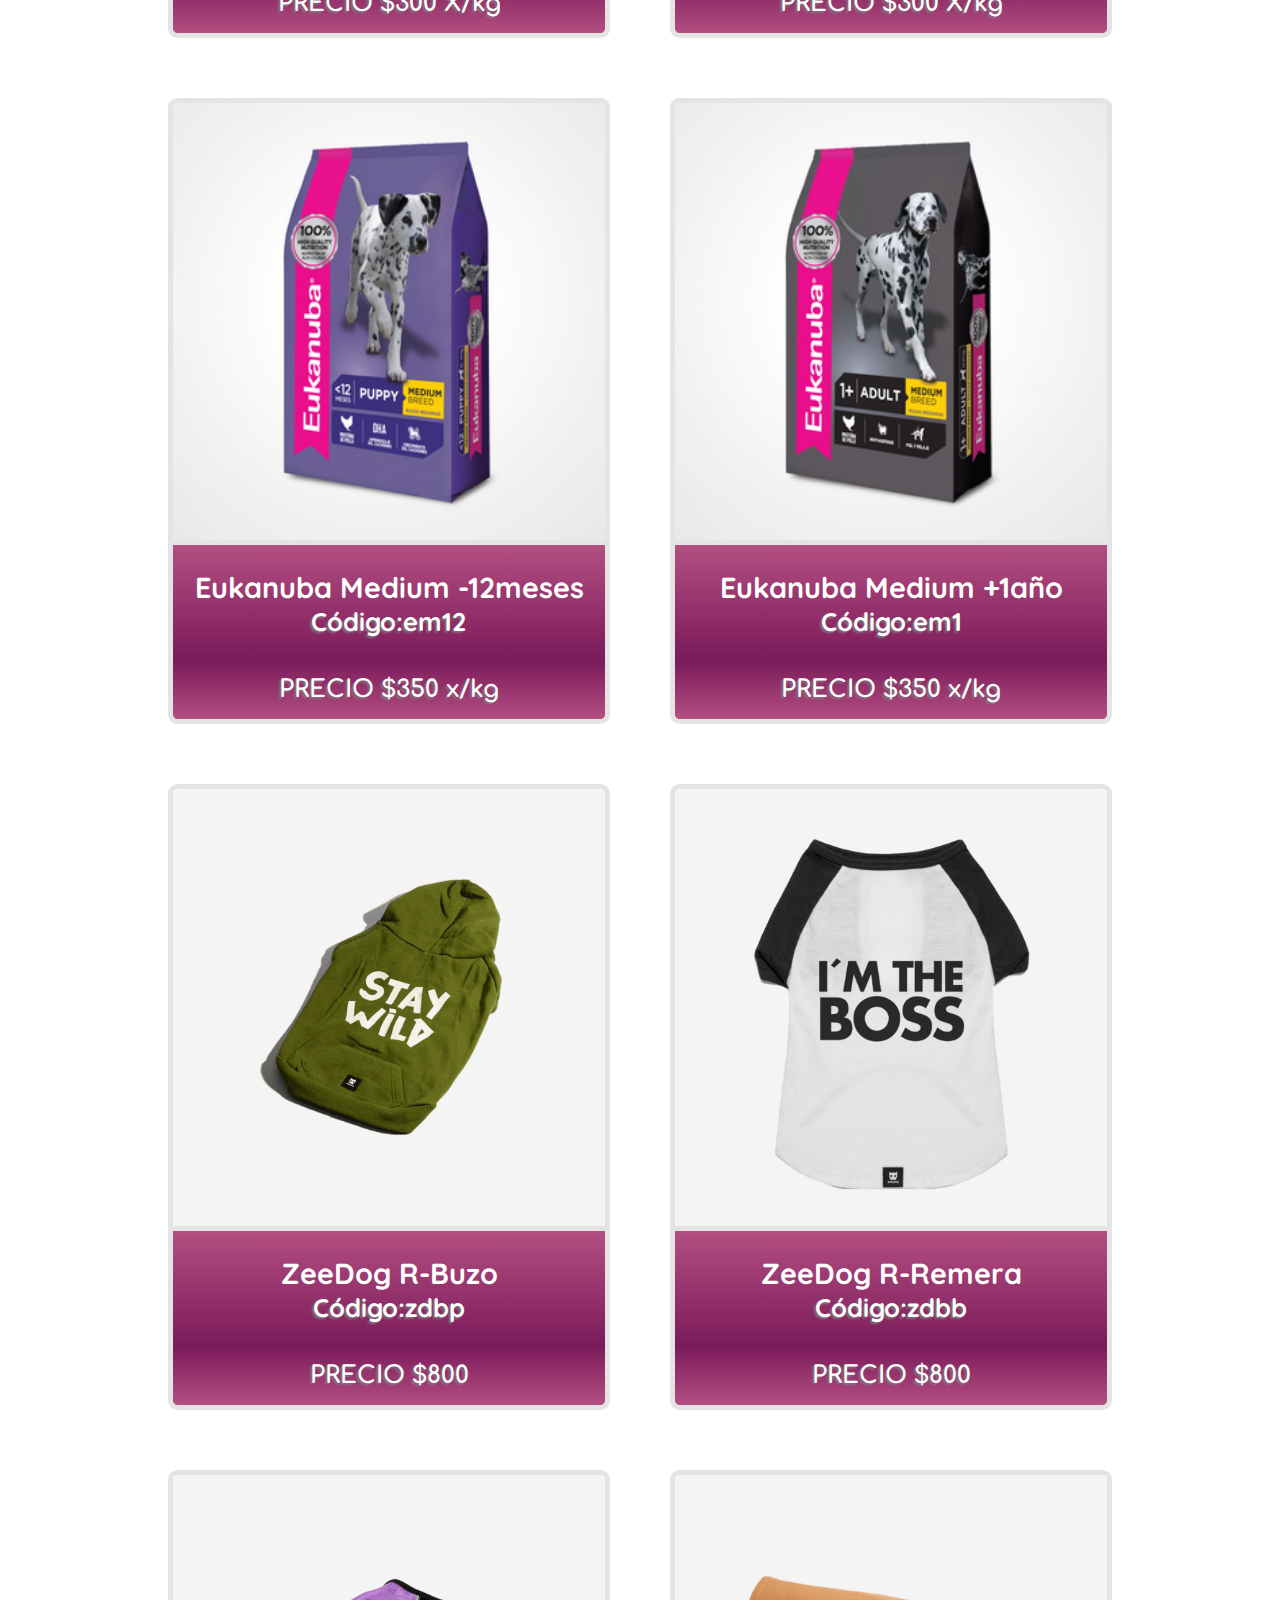
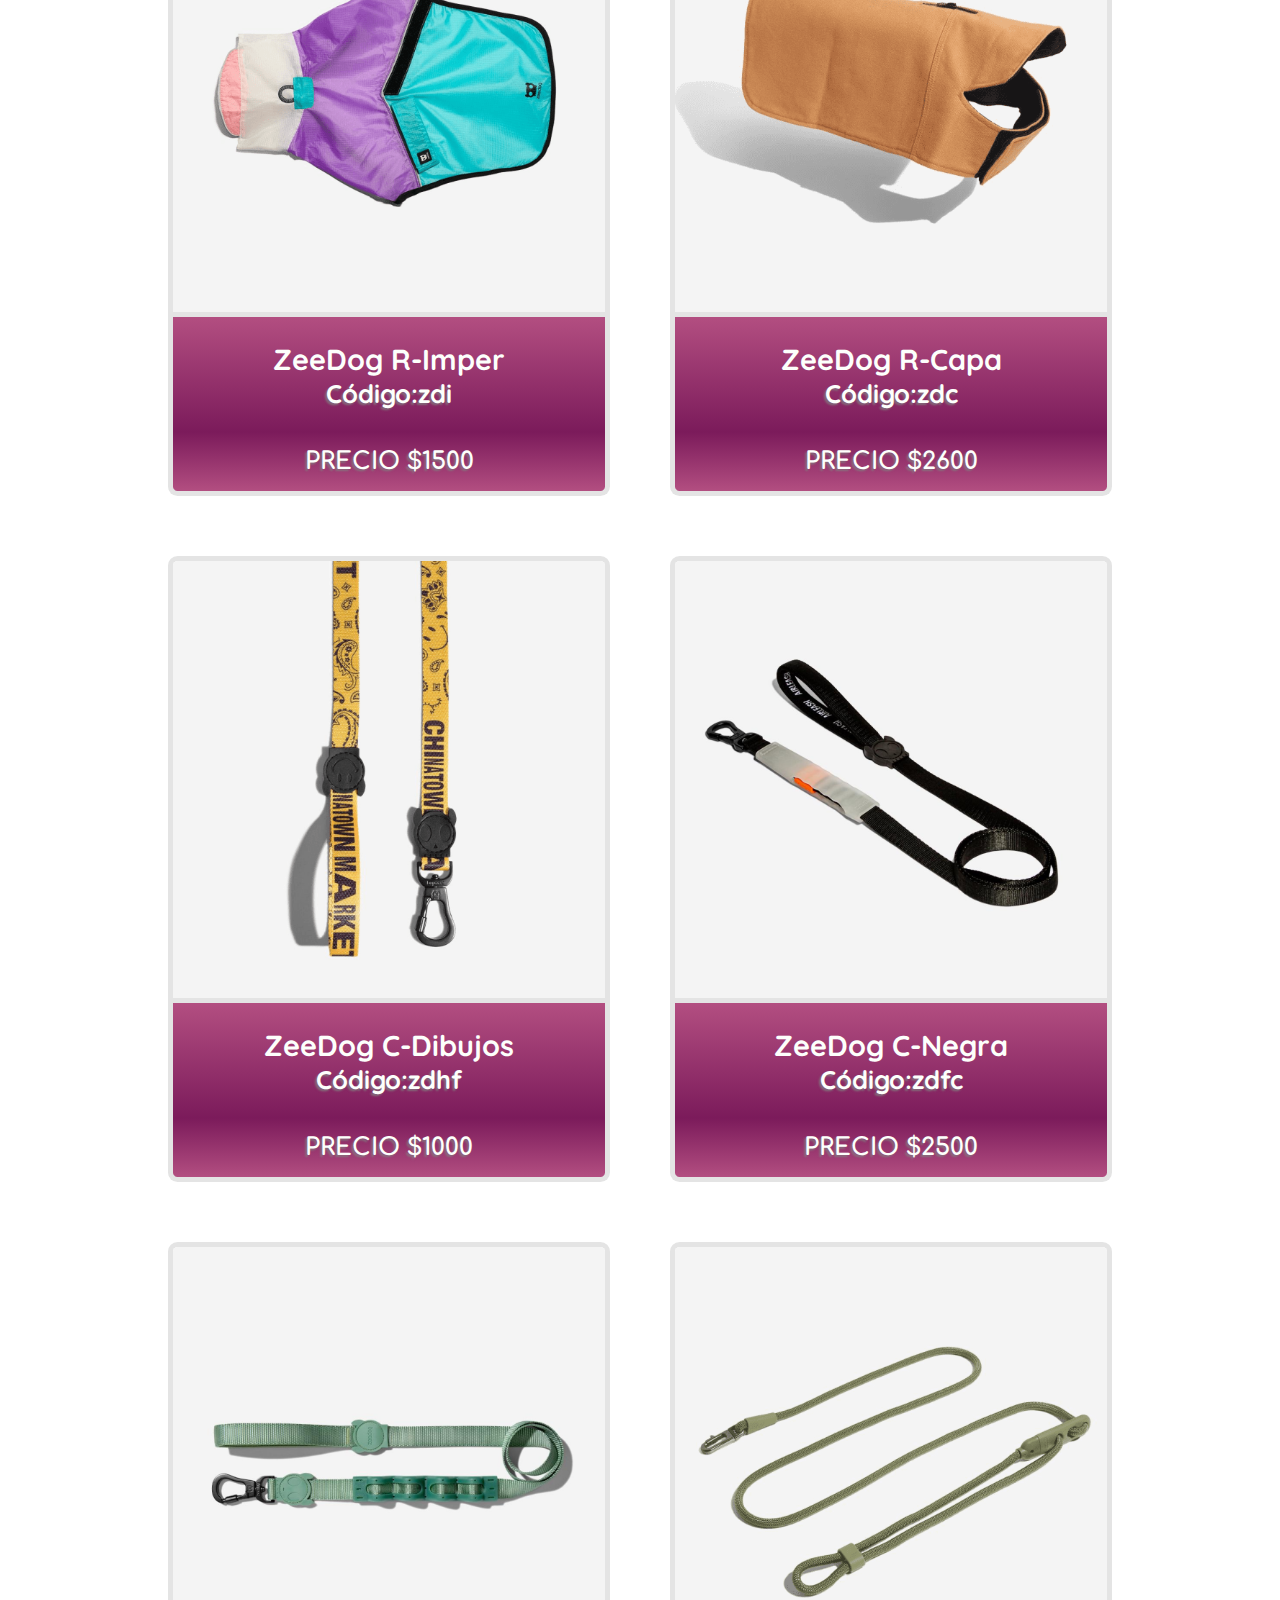
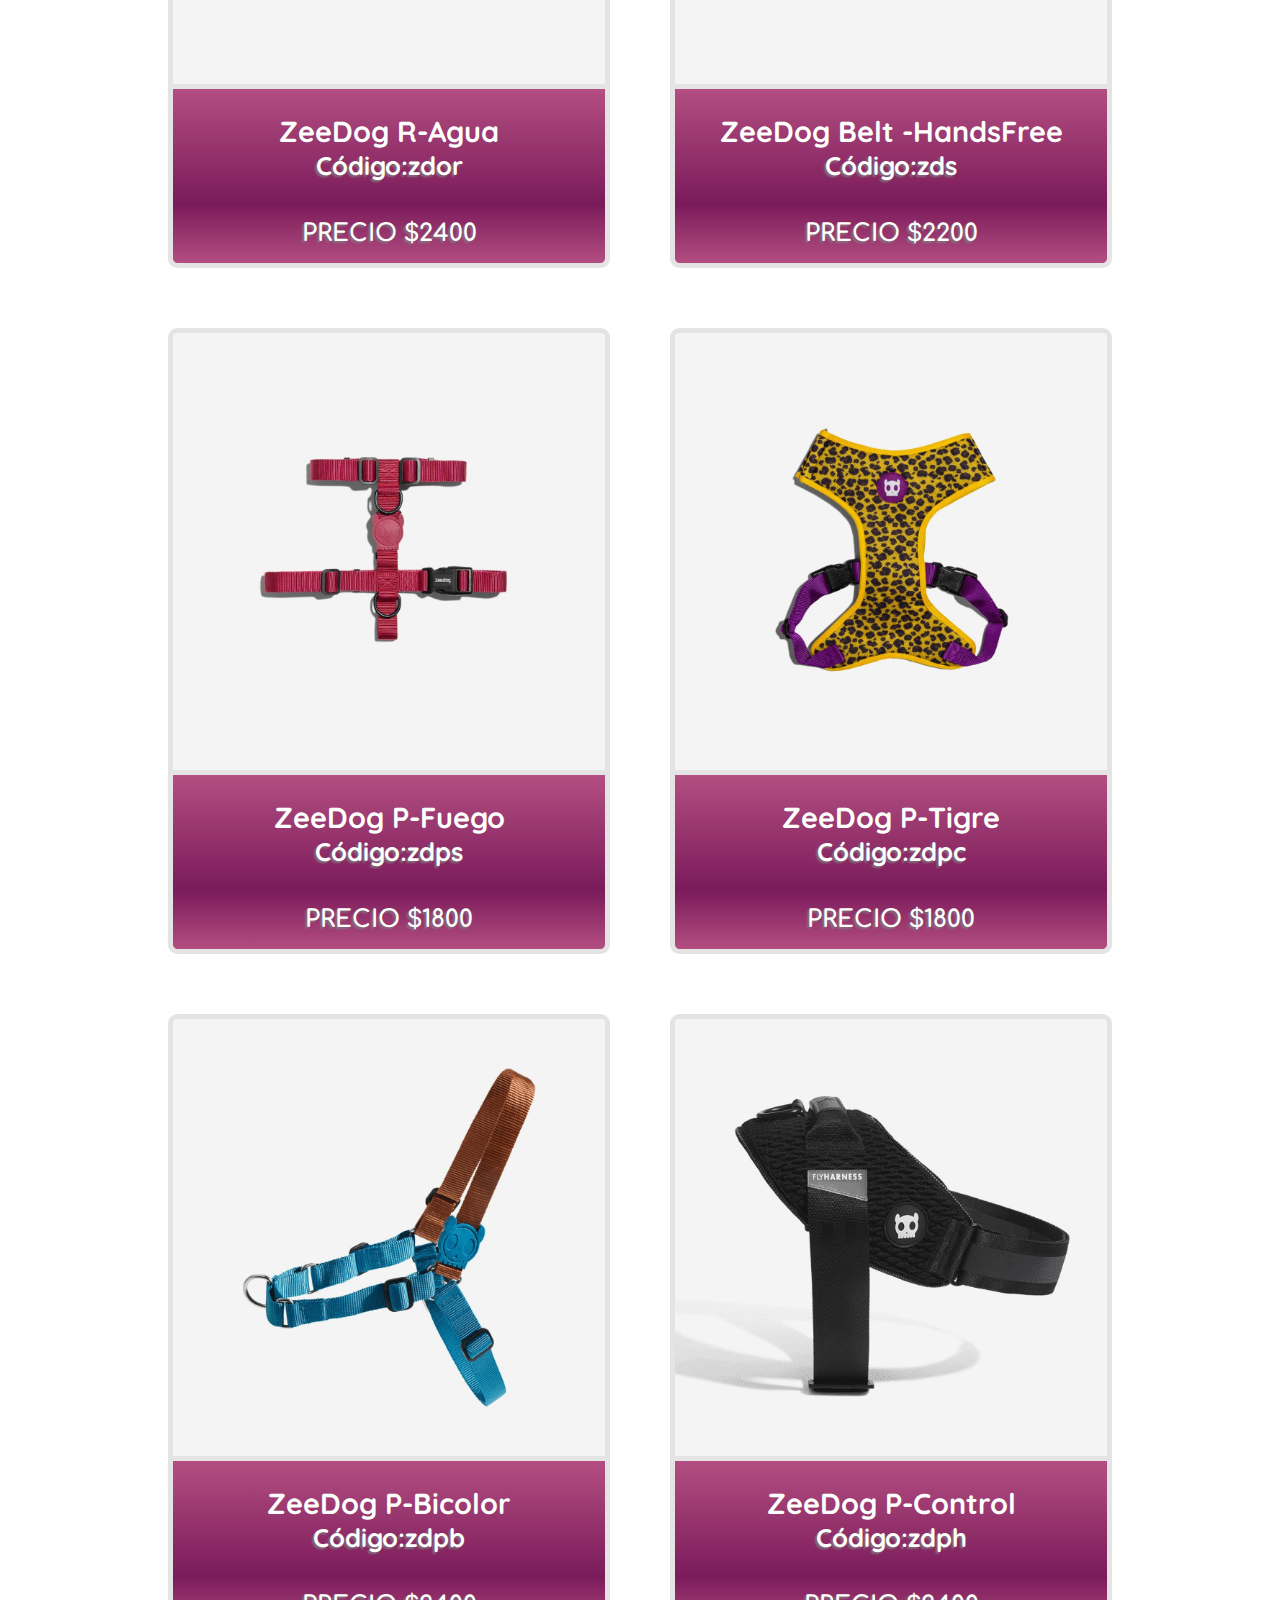
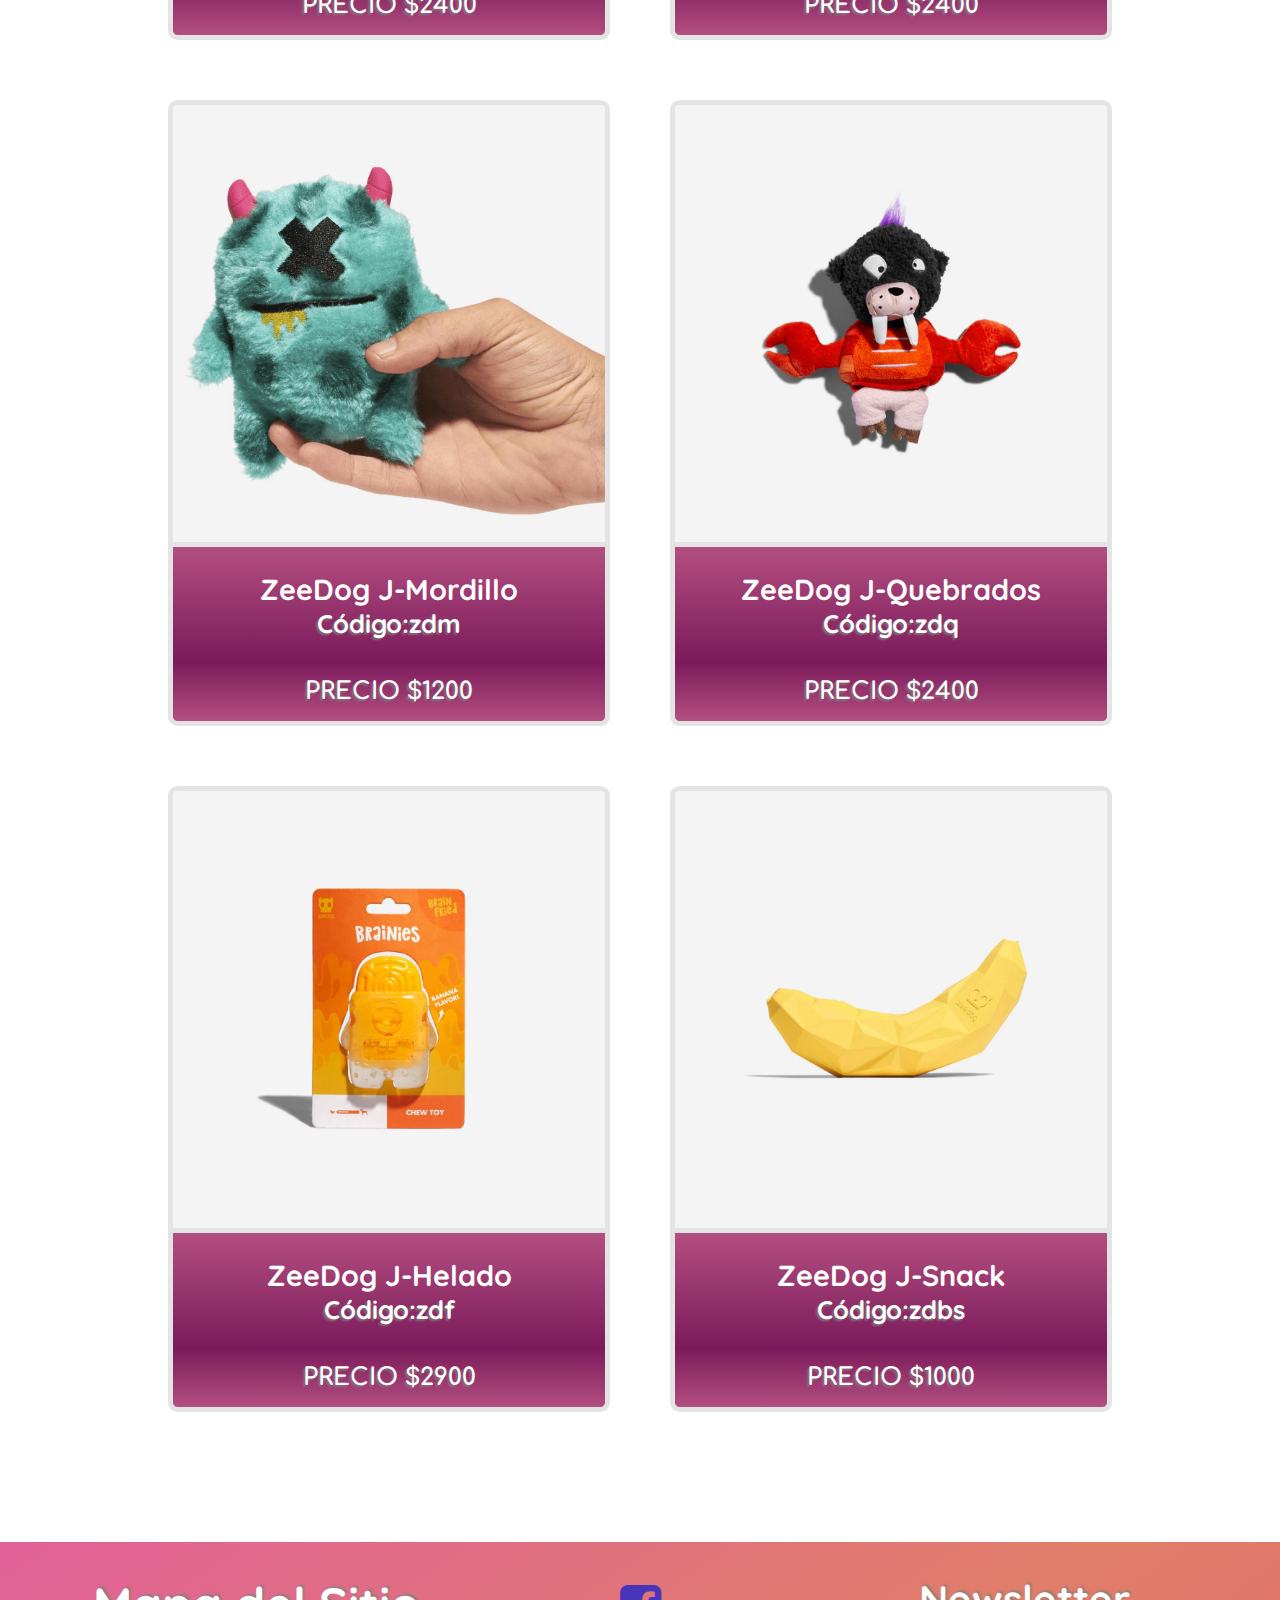
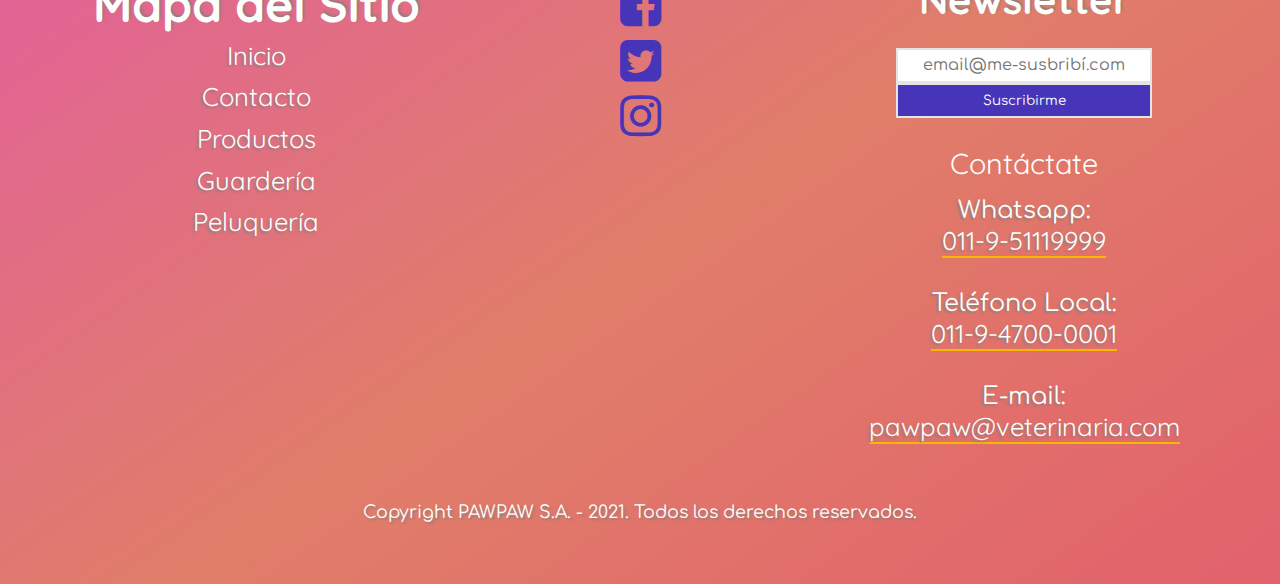
<file: productos.html>
<!DOCTYPE html>
<html lang="es">

<head>
    <meta charset="UTF-8">
    <meta http-equiv="X-UA-Compatible" content="IE=edge">
    <meta name="description"
        content="Ropa, Correas, Pretales, Tazones, Juguetes y Alimentos Balanceados para tu perro. Marcas nacionales e importadas, consultar ofertas y fechas de on-sale!">
    <meta name="keywords"
        content="petshop canina, petshop perros, petshop perro capital federal, petshop perro capital federal, petshop perro caba, petshop perro villa urquiza, petshop, accesorios perro, ropa perro, pretales perro, correas perro, tazón perro, bowl perro, alimento balanceado perro, juguete perro, juguetes perro">
    <meta name="author" content="Ariel Zybala">
    <meta name="viewport" content="width=device-width, initial-scale=1">
    <link rel="stylesheet" href="css/styles.css">
    <title>PAWPAW PetShop</title>
</head>

<body>
    <!--HEADER-->
    <header>
        <a class="logo" href="index.html">PAW-PAW <i class="fa fa-paw logo__i"></i></a>
        <div class="menu">
            <input id="nav" class="menu__input" type="checkbox">
            <label for="nav" class="menu__label"><i class="fa fa-bars menu__icon"></i></label>
            <nav class="menu__nav">
                <ul class="menu__ul">
                    <li class="menu__li"><a class="menu__a" href="index.html">Inicio</a></li>
                    <li class="menu__li"><a class="menu__a" href="contacto-faq.html">Contacto</a></li>
                    <li class="menu__li"><a class="menu__a" href="productos.html">Productos</a></li>
                    <li class="menu__li"><a class="menu__a" href="guarderia.html">Guardería</a></li>
                    <li class="menu__li"><a class="menu__a" href="peluqueria.html">Peluquería</a></li>
                </ul>
            </nav>
        </div>
    </header>
    <!--HERO / Quarter:
    / charge, es algo que para java se va, ahí va un camino de pan
    / Stock: 1) Filtro 2) Cambio de fotos -es lo que más se tardó en encontrar, entender y aplicar-->
    <main>
        <section class="hero hero--products">
            <div class="hero__container">
                <h1 class="hero__title">PAWPAW Petshop, Accesorios y Más</h1>
                <p class="hero__text">Alimentos Balancedos y Accesorios de todo tipo. Mira todas las ofertas!</p>
                <a href="#ofertas" class="btn btn--hero">Ver ofertas!</a>
            </div>
            <div>
                <a class="hero__whapp"
                    href="https://api.whatsapp.com/send?phone=541151118888&text=Completa%20estos%20datos%2C%20para%20solicitar%20productos%3A%0A%F0%9F%90%BENombre%20y%20apellido%3B%0A%F0%9F%8F%9A%EF%B8%8FDirecci%C3%B3n%3B%0A%F0%9F%86%94C%C3%B3digo%20de%20Producto%3B%0A%23%EF%B8%8F%E2%83%A3Cantidad%20por%20Producto%3B%0A%E2%8C%9AD%C3%ADa%20y%20Horario%20en%20que%20podes%20Recibir%20la%20Entrega%3B"
                    target="_blank"><i class="fa fa-phone"></i></a>
            </div>
        </section>

        <section class="quarter">
            <div class="quarter__charge">
                <div class="quarter__structure">
                    <div class="quarter__message">
                        <div class="text">
                            <h3 class="quarter__title">Pedidos al Whatsapp</h3>
                            <p class="quarter__text">Escribí un mensaje con estos datos, al (011)5111-9999:</p>
                        </div>
                    </div>
                    <div class="quarter__list">
                        <ol class="quarter__ol">
                            <li class="quarter__steps">Nombre y apellido</li>
                            <li class="quarter__steps">Dirección</li>
                            <li class="quarter__steps">Código de Producto</li>
                            <li class="quarter__steps">Cantidad del Producto</li>
                        </ol>
                    </div>
                </div>
            </div>

            <section class="quarter__stock" id="ofertas">
                <div class="quarter__filter">
                    <input class="quarter__funnel" type="radio" id="all" name="categories" value="all" checked>
                    <input class="quarter__funnel" type="radio" id="pots" name="categories" value="pots">
                    <input class="quarter__funnel" type="radio" id="food" name="categories" value="food">
                    <input class="quarter__funnel" type="radio" id="clothe" name="categories" value="clothe">
                    <input class="quarter__funnel" type="radio" id="belt" name="categories" value="belt">
                    <input class="quarter__funnel" type="radio" id="pretals" name="categories" value="pretals">
                    <input class="quarter__funnel" type="radio" id="toys" name="categories" value="toys">

                    <div class="quarter__widget">
                        <div class="quarter__board">
                            <input class="quarter__input" type="checkbox" name="knob" id="filtering">
                            <label class="quarter__knob" for="filtering"><i class="fa fa-filter"></i>Filtros</label>
                            <div class="quarter__expanded"></div>
                            <ul class="quarter__inventory">
                                <li class="quarter__segment quarter__segment--all">
                                    <label class="quarter__lines" for="all">Todos</label>
                                </li>
                                <li class="quarter__segment quarter__segment--pots">
                                    <label class="quarter__lines" for="pots">Tazones</label>
                                </li>
                                <li class="quarter__segment quarter__segment--food">
                                    <label class="quarter__lines" for="food">Alimento</label>
                                </li>
                                <li class="quarter__segment quarter__segment--clothe">
                                    <label class="quarter__lines" for="clothe">Ropa</label>
                                </li>
                                <li class="quarter__segment quarter__segment--belt">
                                    <label class="quarter__lines" for="belt">Correas</label>
                                </li>
                                <li class="quarter__segment quarter__segment--pretals">
                                    <label class="quarter__lines" for="pretals">Pretales</label>
                                </li>
                                <li class="quarter__segment quarter__segment--toys">
                                    <label class="quarter__lines" for="toys">Juguetes</label>
                                </li>
                            </ul>
                        </div>
                    </div>

                    <div class="quarter__catalog">
                        <div class="quarter__prod" data-category="pots">
                            <img src="media/prdts/bowl/item-carrito-bowl1.png"
                                onmouseover="this.src='media/prdts/bowl/item-carrito-bowl2.png';"
                                onmouseout="this.src='media/prdts/bowl/item-carrito-bowl1.png';" alt="tazón-de-comida"
                                class="quarter__pic">
                            <div class="quarter__brand">
                                <h3 class="quarter__item">ZeeDog B-Metal</h3>
                                <p class="quarter__code">Código: zdb1</p>
                            </div>
                            <div class="quarter__price">
                                <p class="quarter__amount">PRECIO $700</p>
                            </div>
                        </div>

                        <div class="quarter__prod" data-category="pots">
                            <img src="media/prdts/bowl/item-carrito-bowl3.png"
                                onmouseover="this.src='media/prdts/bowl/item-carrito-bowl4.png';"
                                onmouseout="this.src='media/prdts/bowl/item-carrito-bowl3.png';" alt="tazón-de-comida"
                                class="quarter__pic">
                            <div class="quarter__brand">
                                <h3 class="quarter__item">ZeeDog B-Standart</h3>
                                <p class="quarter__code">Código:zdb2</p>
                            </div>
                            <div class="quarter__price">
                                <p class="quarter__amount">PRECIO $600</p>
                            </div>
                        </div>

                        <div class="quarter__prod" data-category="pots">
                            <img src="media/prdts/bowl/item-carrito-bowl5.png"
                                onmouseover="this.src='media/prdts/bowl/item-carrito-bowl6.png';"
                                onmouseout="this.src='media/prdts/bowl/item-carrito-bowl5.png';" alt="tazón-de-comida"
                                class="quarter__pic">
                            <div class="quarter__brand">
                                <h3 class="quarter__item">ZeeDog B-Multi</h3>
                                <p class="quarter__code">Código:zdb3</p>
                            </div>
                            <div class="quarter__price">
                                <p class="quarter__amount">PRECIO $3000</p>
                            </div>
                        </div>

                        <div class="quarter__prod" data-category="pots">
                            <img src="media/prdts/bowl/item-carrito-bowl7.png"
                                onmouseover="this.src='media/prdts/bowl/item-carrito-bowl8.png';"
                                onmouseout="this.src='media/prdts/bowl/item-carrito-bowl7.png';" alt="tazón-de-comida"
                                class="quarter__pic">
                            <div class="quarter__brand">
                                <h3 class="quarter__item">ZeeDog B-Expand</h3>
                                <p class="quarter__code">Código:zdb4</p>
                            </div>
                            <div class="quarter__price">
                                <p class="quarter__amount">PRECIO $500</p>
                            </div>
                        </div>

                        <div class="quarter__prod" data-category="food">
                            <img src="media/prdts/alimento/item-carrito-alimento2.png"
                                alt="alimento-balanceado-eukanuba" class="quarter__pic">
                            <div class="quarter__brand">
                                <h3 class="quarter__item">Eukanuba Small -12meses</h3>
                                <p class="quarter__code">Código:es12</p>
                            </div>
                            <div class="quarter__price">
                                <p class="quarter__amount">PRECIO $300 X/kg</p>
                            </div>
                        </div>

                        <div class="quarter__prod" data-category="food">
                            <img src="media/prdts/alimento/item-carrito-alimento1.png"
                                alt="alimento-balanceado-eukanuba" class="quarter__pic">
                            <div class="quarter__brand">
                                <h3 class="quarter__item">Eukanuba Small +1año</h3>
                                <p class="quarter__code">Código:es1</p>
                            </div>
                            <div class="quarter__price">
                                <p class="quarter__amount">PRECIO $300 X/kg</p>
                            </div>
                        </div>

                        <div class="quarter__prod" data-category="food">
                            <img src="media/prdts/alimento/item-carrito-alimento3.png"
                                alt="alimento-balanceado-eukanuba" class="quarter__pic">
                            <div class="quarter__brand">
                                <h3 class="quarter__item">Eukanuba Medium -12meses</h3>
                                <p class="quarter__code">Código:em12</p>
                            </div>
                            <div class="quarter__price">
                                <p class="quarter__amount">PRECIO $350 x/kg</p>
                            </div>
                        </div>

                        <div class="quarter__prod" data-category="food">
                            <img src="media/prdts/alimento/item-carrito-alimento4.png"
                                alt="alimento-balanceado-eukanuba" class="quarter__pic">
                            <div class="quarter__brand">
                                <h3 class="quarter__item">Eukanuba Medium +1año</h3>
                                <p class="quarter__code">Código:em1</p>
                            </div>
                            <div class="quarter__price">
                                <p class="quarter__amount">PRECIO $350 x/kg</p>
                            </div>
                        </div>

                        <div class="quarter__prod" data-category="clothe">
                            <img src="media/prdts/ropa/item-carrito-ropa1.png"
                                onmouseover="this.src='media/prdts/ropa/item-carrito-ropa2.png';"
                                onmouseout="this.src='media/prdts/ropa/item-carrito-ropa1.png';" class="quarter__pic"
                                alt="ropa-para-perros">
                            <div class="quarter__brand">
                                <h3 class="quarter__item">ZeeDog R-Buzo</h3>
                                <p class="quarter__code">Código:zdbp</p>
                            </div>
                            <div class="quarter__price">
                                <p class="quarter__amount">PRECIO $800</p>

                            </div>
                        </div>

                        <div class="quarter__prod" data-category="clothe">
                            <img src="media/prdts/ropa/item-carrito-ropa3.png"
                                onmouseover="this.src='media/prdts/ropa/item-carrito-ropa4.png';"
                                onmouseout="this.src='media/prdts/ropa/item-carrito-ropa3.png';" class="quarter__pic"
                                alt="ropa-para-perros">
                            <div class="quarter__brand">
                                <h3 class="quarter__item">ZeeDog R-Remera</h3>
                                <p class="quarter__code">Código:zdbb</p>
                            </div>
                            <div class="quarter__price">
                                <p class="quarter__amount">PRECIO $800</p>
                            </div>
                        </div>

                        <div class="quarter__prod" data-category="clothe">
                            <img src="media/prdts/ropa/item-carrito-ropa5.png"
                                onmouseover="this.src='media/prdts/ropa/item-carrito-ropa6.png';"
                                onmouseout="this.src='media/prdts/ropa/item-carrito-ropa5.png';" class="quarter__pic"
                                alt="ropa-para-perros">
                            <div class="quarter__brand">
                                <h3 class="quarter__item">ZeeDog R-Imper</h3>
                                <p class="quarter__code">Código:zdi</p>
                            </div>
                            <div class="quarter__price">
                                <p class="quarter__amount">PRECIO $1500</p>
                            </div>
                        </div>

                        <div class="quarter__prod" data-category="clothe">
                            <img src="media/prdts/ropa/item-carrito-ropa7.png"
                                onmouseover="this.src='media/prdts/ropa/item-carrito-ropa8.png';"
                                onmouseout="this.src='media/prdts/ropa/item-carrito-ropa7.png';" alt="ropa-para-perros"
                                class="quarter__pic">
                            <div class="quarter__brand">
                                <h3 class="quarter__item">ZeeDog R-Capa</h3>
                                <p class="quarter__code">Código:zdc</p>
                            </div>
                            <div class="quarter__price">
                                <p class="quarter__amount">PRECIO $2600</p>
                            </div>
                        </div>

                        <div class="quarter__prod" data-category="belt">
                            <img src="media/prdts/correa/item-carrito-correa1.png"
                                onmouseover="this.src='media/prdts/correa/item-carrito-correa2.png';"
                                onmouseout="this.src='media/prdts/correa/item-carrito-correa1.png';"
                                alt="correa-para-perros" class="quarter__pic">
                            <div class="quarter__brand">
                                <h3 class="quarter__item">ZeeDog C-Dibujos</h3>
                                <p class="quarter__code">Código:zdhf</p>
                            </div>
                            <div class="quarter__price">
                                <p class="quarter__amount">PRECIO $1000</p>
                            </div>
                        </div>

                        <div class="quarter__prod" data-category="belt">
                            <img src="media/prdts/correa/item-carrito-correa3.png"
                                onmouseover="this.src='media/prdts/correa/item-carrito-correa4.png';"
                                onmouseout="this.src='media/prdts/correa/item-carrito-correa3.png';"
                                alt="correa-para-perros" class="quarter__pic">
                            <div class="quarter__brand">
                                <h3 class="quarter__item">ZeeDog C-Negra</h3>
                                <p class="quarter__code">Código:zdfc</p>
                            </div>
                            <div class="quarter__price">
                                <p class="quarter__amount">PRECIO $2500</p>
                            </div>
                        </div>

                        <div class="quarter__prod" data-category="belt">
                            <img src="media/prdts/correa/item-carrito-correa5.png"
                                onmouseover="this.src='media/prdts/correa/item-carrito-correa6.png';"
                                onmouseout="this.src='media/prdts/correa/item-carrito-correa5.png';"
                                alt="correa-para-perros" class="quarter__pic">
                            <div class="quarter__brand">
                                <h3 class="quarter__item">ZeeDog R-Agua</h3>
                                <p class="quarter__code">Código:zdor</p>
                            </div>
                            <div class="quarter__price">
                                <p class="quarter__amount">PRECIO $2400</p>
                            </div>
                        </div>

                        <div class="quarter__prod" data-category="belt">
                            <img src="media/prdts/correa/item-carrito-correa7.png"
                                onmouseover="this.src='media/prdts/correa/item-carrito-correa8.png';"
                                onmouseout="this.src='media/prdts/correa/item-carrito-correa7.png';"
                                alt="correa-para-perros" class="quarter__pic">
                            <div class="quarter__brand">
                                <h3 class="quarter__item">ZeeDog Belt -HandsFree</h3>
                                <p class="quarter__code">Código:zds</p>
                            </div>
                            <div class="quarter__price">
                                <p class="quarter__amount">PRECIO $2200</p>
                            </div>
                        </div>

                        <div class="quarter__prod" data-category="pretals">
                            <img src="media/prdts/pretal/item-carrito-pretal1.png"
                                onmouseover="this.src='media/prdts/pretal/item-carrito-pretal2.png';"
                                onmouseout="this.src='media/prdts/pretal/item-carrito-pretal1.png';"
                                alt="pretal-de-perro" class="quarter__pic">
                            <div class="quarter__brand">
                                <h3 class="quarter__item">ZeeDog P-Fuego</h3>
                                <p class="quarter__code">Código:zdps</p>
                            </div>
                            <div class="quarter__price">
                                <p class="quarter__amount">PRECIO $1800</p>
                            </div>
                        </div>

                        <div class="quarter__prod" data-category="pretals">
                            <img src="media/prdts/pretal/item-carrito-pretal3.png"
                                onmouseover="this.src='media/prdts/pretal/item-carrito-pretal4.png';"
                                onmouseout="this.src='media/prdts/pretal/item-carrito-pretal3.png';"
                                alt="pretal-de-perro" class="quarter__pic">
                            <div class="quarter__brand">
                                <h3 class="quarter__item">ZeeDog P-Tigre</h3>
                                <p class="quarter__code">Código:zdpc</p>
                            </div>
                            <div class="quarter__price">
                                <p class="quarter__amount">PRECIO $1800</p>
                            </div>
                        </div>

                        <div class="quarter__prod" data-category="pretals">
                            <img src="media/prdts/pretal/item-carrito-pretal5.png"
                                onmouseover="this.src='media/prdts/pretal/item-carrito-pretal6.png';"
                                onmouseout="this.src='media/prdts/pretal/item-carrito-pretal5.png';"
                                alt="pretal-de-perro" class="quarter__pic">
                            <div class="quarter__brand">
                                <h3 class="quarter__item">ZeeDog P-Bicolor</h3>
                                <p class="quarter__code">Código:zdpb</p>
                            </div>
                            <div class="quarter__price">
                                <p class="quarter__amount">PRECIO $2400</p>
                            </div>
                        </div>

                        <div class="quarter__prod" data-category="pretals">
                            <img src="media/prdts/pretal/item-carrito-pretal7.png"
                                onmouseover="this.src='media/prdts/pretal/item-carrito-pretal8.png';"
                                onmouseout="this.src='media/prdts/pretal/item-carrito-pretal7.png';"
                                alt="pretal-de-perro" class="quarter__pic">
                            <div class="quarter__brand">
                                <h3 class="quarter__item">ZeeDog P-Control</h3>
                                <p class="quarter__code">Código:zdph</p>
                            </div>
                            <div class="quarter__price">
                                <p class="quarter__amount">PRECIO $2400</p>
                            </div>
                        </div>

                        <div class="quarter__prod" data-category="toys">
                            <img src="media/prdts/toys/item-carrito-toy1.png"
                                onmouseover="this.src='media/prdts/toys/item-carrito-toy2.png';"
                                onmouseout="this.src='media/prdts/toys/item-carrito-toy1.png';" alt="juguete-de-perro"
                                class="quarter__pic">
                            <div class="quarter__brand">
                                <h3 class="quarter__item">ZeeDog J-Mordillo</h3>
                                <p class="quarter__code">Código:zdm</p>
                            </div>
                            <div class="quarter__price">
                                <p class="quarter__amount">PRECIO $1200</p>
                            </div>
                        </div>

                        <div class="quarter__prod" data-category="toys">
                            <img src="media/prdts/toys/item-carrito-toy3.png"
                                onmouseover="this.src='media/prdts/toys/item-carrito-toy4.png';"
                                onmouseout="this.src='media/prdts/toys/item-carrito-toy3.png';" alt="juguete-de-perro"
                                class="quarter__pic">
                            <div class="quarter__brand">
                                <h3 class="quarter__item">ZeeDog J-Quebrados</h3>
                                <p class="quarter__code">Código:zdq</p>
                            </div>
                            <div class="quarter__price">
                                <p class="quarter__amount">PRECIO $2400</p>
                            </div>
                        </div>

                        <div class="quarter__prod" data-category="toys">
                            <img src="media/prdts/toys/item-carrito-toy5.png"
                                onmouseover="this.src='media/prdts/toys/item-carrito-toy6.png';"
                                onmouseout="this.src='media/prdts/toys/item-carrito-toy5.png';" alt="juguete-de-perro"
                                class="quarter__pic">
                            <div class="quarter__brand">
                                <h3 class="quarter__item">ZeeDog J-Helado</h3>
                                <p class="quarter__code">Código:zdf</p>
                            </div>
                            <div class="quarter__price">
                                <p class="quarter__amount">PRECIO $2900</p>
                            </div>
                        </div>

                        <div class="quarter__prod" data-category="toys">
                            <img src="media/prdts/toys/item-carrito-toy7.png"
                                onmouseover="this.src='media/prdts/toys/item-carrito-toy8.png';"
                                onmouseout="this.src='media/prdts/toys/item-carrito-toy7.png';" alt="juguete-de-perro"
                                class="quarter__pic">
                            <div class="quarter__brand">
                                <h3 class="quarter__item">ZeeDog J-Snack</h3>
                                <p class="quarter__code">Código:zdbs</p>
                            </div>
                            <div class="quarter__price">
                                <p class="quarter__amount">PRECIO $1000</p>
                            </div>
                        </div>

                    </div>
                </div>
            </section>
        </section>
    </main>
    <!--FOOTER-->
    <footer>
        <div class="sitemap">
            <h4 class="sitemap__title">Mapa del Sitio</h4>
            <ul class="sitemap__ul">
                <li class="sitemap__li"><a class="sitemap__links" href="index.html">Inicio</a></li>
                <li class="sitemap__li"><a class="sitemap__links" href="contacto-faq.html">Contacto</a></li>
                <li class="sitemap__li"><a class="sitemap__links" href="productos.html">Productos</a></li>
                <li class="sitemap__li"><a class="sitemap__links" href="guarderia.html">Guardería</a></li>
                <li class="sitemap__li"> <a class="sitemap__links" href="peluqueria.html">Peluquería</a></li>
            </ul>
        </div>

        <form class="newsletter" action="">
            <label class="newsletter__label" for="email-news">
                <h5>Newsletter</h5>
            </label>
            <input class="newsletter__input" type="email" id="email-news" name="email-news"
                placeholder="email@me-susbribí.com" required>
            <div>
                <button class="newsletter__btn" type="submit">Suscribirme</button>
            </div>
        </form>

        <div class="social">
            <ul class="social__ul">
                <li class="social__li"><a class="social__icon" href="#" aria-describedby="boton-facebook"><i
                            class="fa fa-facebook-square"></i></a>
                </li>
                <li class="social__li"><a class="social__icon" href="#" aria-describedby="boton-twitter"><i
                            class="fa fa-twitter-square"></i></a>
                </li>
                <li class="social__li"><a class="social__icon" href="#" aria-describedby="boton-instagram"><i
                            class="fa fa-instagram"></i></a></li>
            </ul>
        </div>

        <address class="address">
            <h5 class="address__title">Contáctate</h5>
            <ul class="address__ul">
                <li class="address__li">
                    <p class="address__par">Whatsapp:</p>
                    <h6 class="address__subtitle">011-9-51119999</h6>
                </li>
                <li class="address__li">
                    <p class="address__par">Teléfono Local:</p>
                    <h6 class="address__subtitle">011-9-4700-0001</h6>
                </li>
                <li class="address__li">
                    <p class="address__par">E-mail:</p>
                    <h6 class="address__subtitle">pawpaw@veterinaria.com</h6>
                </li>
            </ul>
        </address>

        <div class="copyright">
            <p class="copyright__text">Copyright PAWPAW S.A. - 2021. Todos los derechos reservados.</p>
        </div>
    </footer>
</body>

</html>
</file>
<file: css/styles.css>
@import url("https://fonts.googleapis.com/css2?family=Comfortaa:wght@300&family=Quicksand:wght@300&display=swap");
@import url("https://cdnjs.cloudflare.com/ajax/libs/font-awesome/4.7.0/css/font-awesome.min.css");
* {
  margin: 0;
  padding: 0;
  box-sizing: border-box; }

main {
  min-height: calc(100vh -52px -442px); }

.btn {
  margin: .4em;
  padding: .2em .8em;
  border: solid 2px #e4e4e4;
  border-radius: 5px;
  background: linear-gradient(7deg, #ff14b3 0%, #bd4cb3 100%);
  box-shadow: rgba(0, 0, 0, 0.809) 2px 2px 4px;
  text-align: center;
  display: inline-block;
  transition: 1s;
  font-family: 'Comfortaa',  sans-serif, sans-serif;
  font-size: .68em;
  font-weight: normal;
  font-style: normal;
  text-shadow: rgba(128, 128, 128, 0.748) 2px 2px 2px;
  color: #FDFFFC;
  text-decoration: none;
  font-weight: bolder; }
  .btn:hover {
    background: #F7B900;
    color: #FDFFFC;
    transition: 1s; }
  @media (min-width: 768px) {
    .btn {
      font-size: 1em; } }
  @media (min-width: 1024px) {
    .btn {
      font-size: 1.5em; } }
  .btn--minor {
    background: linear-gradient(180deg, rgba(153, 153, 153, 0.5) 0%, rgba(38, 38, 38, 0.7) 50%, rgba(189, 189, 189, 0.5) 100%);
    color: #FDFFFC;
    border: solid 2px #e4e4e4;
    font-weight: bolder; }
  .btn--resp {
    padding: .2em 2.2em; }
  .btn--we {
    padding: .2em 1.3em; }

@keyframes blinks {
  0% {
    background: #e1ab22; }
  10% {
    background: none; }
  12% {
    background: #e1ab22; }
  40% {
    background: none; }
  42% {
    background: #ffc227; }
  60% {
    background: #eeb524; }
  70% {
    background: #ffc83d; }
  80% {
    background: #f8cb57; }
  100% {
    background: #fce5a9; } }

@keyframes beep {
  0% {
    padding: 1em; }
  25% {
    padding: 1.2em; }
  50% {
    padding: 1em; }
  75% {
    padding: .8em; }
  100% {
    padding: 1em; } }

@keyframes slap {
  0% {
    transform: rotate(0deg); }
  40% {
    transform: rotate(180deg); }
  60% {
    transform: rotate(180deg); }
  100% {
    transform: rotate(0deg); } }

@keyframes quake {
  0% {
    transform: translateX(0%); }
  15% {
    transform: translateX(-30%) rotate(-8deg); }
  30% {
    transform: translateX(30%) rotate(2deg); }
  45% {
    transform: translateX(-15%) rotate(-4deg); }
  60% {
    transform: translateX(10%) rotate(3deg); }
  75% {
    transform: translateX(-5%) rotate(-1deg); }
  100% {
    transform: translateX(0%); } }

@keyframes spingx {
  from {
    transform: rotateX(0deg); }
  to {
    transform: rotateX(360deg); } }

@keyframes spingy {
  from {
    transform: rotateY(0deg); }
  to {
    transform: rotateY(360deg); } }

@keyframes floating {
  from {
    border-radius: 200px 5px 200px 5px;
    box-shadow: 15px 10px #a973ff95; }
  to {
    border-radius: 5px 200px 5px 200px;
    box-shadow: -15px -10px #a973ffaa; } }

@keyframes bkgmovelr {
  0% {
    background-position: left; }
  50% {
    background-position: right; }
  100% {
    background-position: left; } }

@keyframes bkgopacity {
  0% {
    opacity: 1; }
  50% {
    opacity: .8; }
  100% {
    opacity: 1; } }

@keyframes carousel {
  0% {
    margin-left: 0px; }
  6% {
    margin-left: 0px; }
  13% {
    margin-left: -400px; }
  19% {
    margin-left: -400px; }
  26% {
    margin-left: -800px; }
  32% {
    margin-left: -800px; }
  39% {
    margin-left: -1200px; }
  45% {
    margin-left: -1200px; }
  52% {
    margin-left: -1600px; }
  58% {
    margin-left: -1600px; }
  65% {
    margin-left: -2000px; }
  73% {
    margin-left: -2000px; }
  80% {
    margin-left: -2400px; }
  87% {
    margin-left: -2400px; }
  96% {
    margin-left: -2800px; }
  100% {
    margin-left: -2800px; } }

@media (min-width: 768px) {
  @keyframes carousel {
    0% {
      margin-left: 300px; }
    6% {
      margin-left: 300px; }
    13% {
      margin-left: 58px; }
    19% {
      margin-left: 58px; }
    26% {
      margin-left: -184px; }
    32% {
      margin-left: -184px; }
    39% {
      margin-left: -426px; }
    45% {
      margin-left: -426px; }
    52% {
      margin-left: -668px; }
    58% {
      margin-left: -668px; }
    65% {
      margin-left: -910px; }
    73% {
      margin-left: -910px; }
    80% {
      margin-left: -1152px; }
    87% {
      margin-left: -1152px; }
    96% {
      margin-left: -1394px; }
    100% {
      margin-left: -1394px; } } }

.hero {
  min-height: 85vh;
  min-width: 100vw;
  display: flex;
  flex-direction: column;
  justify-content: center;
  align-items: center; }
  @media (min-width: 768px) {
    .hero {
      align-items: flex-start; } }
  .hero--index, .market, .quarter__charge {
    background-image: url("../media/idx/wall-idx.jpg"); }
  .hero--contact {
    background-image: url("../media/cont/wall-hero-cnt.png"); }
  .hero--barber {
    background-image: url("../media/barber/wall-hero-barber.jpg"); }
  .hero--kinder {
    background-image: url("../media/kinder/wall-hero-kinder.jpg"); }
  .hero--products {
    background-image: url("../media/prdts/wall-hero-shop.jpg"); }
  .hero--index, .market, .quarter__charge, .hero--contact, .hero--kinder, .hero--barber, .hero--products {
    background-attachment: fixed;
    background-position: center;
    background-repeat: no-repeat;
    background-size: cover; }
  .hero__container {
    margin-left: .5em;
    width: 60vw;
    max-width: 320px;
    min-height: 40vh;
    display: flex;
    flex-flow: column;
    justify-content: center;
    align-items: center; }
    @media (min-width: 768px) {
      .hero__container {
        padding-left: 2em;
        align-items: center; } }
  .hero__title {
    padding-bottom: .8em;
    padding-left: .3em;
    text-align: center;
    font-family: 'Quicksand',  sans-serif;
    font-size: 1.5em;
    font-weight: bolder;
    font-style: normal;
    text-shadow: rgba(0, 0, 0, 0.809) 2px -2px 2px;
    color: #FDFFFC; }
    @media (min-width: 768px) {
      .hero__title {
        font-size: 2.2em; } }
    @media (min-width: 1024px) {
      .hero__title {
        font-size: 3em; } }
  .hero__text {
    padding-bottom: .8em;
    padding-left: .5em;
    text-align: center;
    font-family: 'Quicksand',  sans-serif;
    font-size: 1em;
    font-weight: normal;
    font-style: normal;
    text-shadow: rgba(0, 0, 0, 0.809) -2px 2px 2px;
    color: #FDFFFC; }
    @media (min-width: 768px) {
      .hero__text {
        font-size: 1.2em; } }
    @media (min-width: 1024px) {
      .hero__text {
        font-size: 1.6em; } }

.secondary {
  margin-top: 100px;
  min-width: 100vw;
  min-height: 100vh;
  display: flex;
  flex-flow: wrap;
  justify-content: center;
  align-items: center; }

.third {
  width: 100vw;
  margin-top: 100px;
  display: flex;
  flex-flow: column;
  justify-content: center;
  align-items: center;
  margin-left: auto;
  margin-right: auto; }
  @media (min-width: 768px) {
    .third--contact {
      flex-flow: wrap; } }

.quarter {
  margin-top: 100px;
  min-width: 100vw;
  min-height: 100vh;
  display: flex;
  flex-flow: column;
  justify-content: center;
  align-items: center; }

header {
  height: 50px;
  width: 100%;
  display: flex;
  flex-flow: row;
  justify-content: space-between;
  align-items: center;
  background: linear-gradient(145deg, #e26198 0%, #e07e69 50%, #e2616c 100%); }
  @media (min-width: 1024px) {
    header {
      height: 75px;
      flex-flow: row-reverse; } }

.menu {
  margin-top: 25em;
  text-align: center;
  display: flex;
  flex-flow: column; }
  @media (min-width: 1024px) {
    .menu {
      margin-top: 0em;
      display: flex;
      flex-flow: row;
      width: 75%; } }
  .menu__input {
    display: none; }
  .menu__label {
    font-size: 2em;
    color: #FDFFFC; }
    @media (min-width: 1024px) {
      .menu__label {
        display: none; } }
  .menu__nav {
    visibility: hidden;
    opacity: 0;
    transition: ease-in-out 1s; }
    @media (min-width: 1024px) {
      .menu__nav {
        visibility: visible;
        opacity: 1; } }
  .menu__input:checked ~ .menu__nav {
    visibility: visible;
    opacity: 1;
    z-index: 9; }
  .menu__ul {
    list-style: none;
    text-align: center;
    background-color: linear-gradient(145deg, #e26198 0%, #e07e69 50%, #e2616c 100%);
    margin-top: .2em; }
    @media (min-width: 1024px) {
      .menu__ul {
        margin-left: 3em;
        margin-top: 0em; } }
  .menu__li {
    padding: 1.5em;
    background: #F7B900; }
    @media (min-width: 1024px) {
      .menu__li {
        border-radius: 100px 100px 100px 100px;
        background-color: initial;
        display: inline;
        padding-left: 1em; }
        .menu__li:hover {
          transition: 1s ease-in-out;
          animation: blinks 3s alternate ease-in-out infinite; } }
  .menu__a {
    text-decoration: none;
    font-size: 1.5em;
    font-family: 'Quicksand',  sans-serif; }
    @media (min-width: 1024px) {
      .menu__a {
        font-size: 1em;
        color: #FDFFFC; } }

.logo {
  padding-left: 1em;
  text-decoration: none;
  font-family: 'Quicksand',  sans-serif;
  font-size: 1.25em;
  color: #FDFFFC; }
  @media (min-width: 1024px) {
    .logo {
      padding-right: 1em;
      font-size: 1em; }
      .logo:hover {
        animation: beep .2s infinite; } }
  .logo__i {
    font-size: 1em;
    color: #ffc928; }
  @media (min-width: 1024px) {
    .logo {
      font-size: 1.5em; } }

footer {
  margin-top: 100px;
  height: 742px;
  padding-top: 2em;
  background: linear-gradient(145deg, #e26198 0%, #e07e69 50%, #e2616c 100%);
  display: grid;
  grid-auto-columns: 1fr;
  align-items: center; }
  @media (min-width: 768px) {
    footer {
      height: 642px;
      display: grid;
      grid-template-columns: [x0] 2fr [x1] 1fr [x2] 2fr [x3];
      grid-template-rows: [y0] 1fr [y1] 1fr [y2] 1fr [y3];
      align-items: flex-start; } }

.sitemap {
  text-align: center;
  color: #FDFFFC; }
  @media (min-width: 768px) {
    .sitemap {
      grid-column: x0 / x1;
      grid-row: y0 / y2; } }
  .sitemap__title {
    text-align: center;
    font-family: 'Quicksand',  sans-serif;
    font-size: 1.5em;
    font-weight: bolder;
    font-style: normal;
    text-shadow: rgba(128, 128, 128, 0.748) 2px -2px 2px;
    color: #FDFFFC; }
    @media (min-width: 768px) {
      .sitemap__title {
        font-size: 2.2em; } }
    @media (min-width: 1024px) {
      .sitemap__title {
        font-size: 3em; } }
  .sitemap__li {
    padding: .3em; }
    .sitemap__li :hover {
      color: #F7B900; }
  .sitemap__links {
    text-decoration: none;
    font-family: 'Quicksand',  sans-serif;
    font-size: 1em;
    font-weight: normal;
    font-style: normal;
    text-shadow: rgba(128, 128, 128, 0.748) -2px 2px 2px;
    color: #FDFFFC;
    text-align: center; }
    @media (min-width: 768px) {
      .sitemap__links {
        font-size: 1.2em; } }
    @media (min-width: 1024px) {
      .sitemap__links {
        font-size: 1.6em; } }

.address {
  height: 16em; }
  @media (min-width: 768px) {
    .address {
      height: 20em;
      margin-top: 1.5em;
      display: flex;
      flex-flow: column;
      justify-content: center;
      align-items: center;
      grid-column: x2 / x3;
      grid-row: y1 / y2; } }
  .address__ul {
    display: flex;
    flex-flow: column;
    align-items: center;
    list-style: none; }
  .address__li {
    text-decoration: none;
    margin: 1em; }
  .address__title {
    text-align: center;
    font-family: 'Quicksand',  sans-serif;
    font-size: 1em;
    font-weight: normal;
    font-style: normal;
    text-shadow: rgba(128, 128, 128, 0.748);
    color: #FDFFFC; }
    @media (min-width: 768px) {
      .address__title {
        font-size: 1.3em; } }
    @media (min-width: 1024px) {
      .address__title {
        font-size: 1.8em; } }
  .address__subtitle {
    width: fit-content;
    text-decoration: none;
    border-bottom: 0.1em solid #F7B900;
    font-family: 'Quicksand',  sans-serif;
    font-size: 1em;
    font-weight: normal;
    font-style: normal;
    text-shadow: rgba(128, 128, 128, 0.748) -2px 2px 2px;
    color: #FDFFFC; }
    @media (min-width: 768px) {
      .address__subtitle {
        font-size: 1.2em; } }
    @media (min-width: 1024px) {
      .address__subtitle {
        font-size: 1.6em; } }
  .address__par {
    text-align: center;
    font-family: 'Comfortaa',  sans-serif;
    font-size: .8em;
    font-weight: normal;
    font-style: normal;
    text-shadow: rgba(128, 128, 128, 0.748) -2px 2px 2px;
    color: #FDFFFC; }
    @media (min-width: 768px) {
      .address__par {
        font-size: 1.1em; } }
    @media (min-width: 1024px) {
      .address__par {
        font-size: 1.5em; } }

.newsletter {
  display: flex;
  flex-flow: column;
  align-items: center; }
  @media (min-width: 768px) {
    .newsletter {
      grid-column: x2 / x3;
      grid-row: y0 / y1; } }
  .newsletter__label {
    font-family: 'Quicksand',  sans-serif;
    font-size: 1.5em;
    font-weight: bolder;
    font-style: normal;
    text-shadow: rgba(128, 128, 128, 0.748) 2px -2px 2px;
    color: #FDFFFC;
    padding-bottom: .5em; }
    @media (min-width: 768px) {
      .newsletter__label {
        font-size: 2.2em; } }
    @media (min-width: 1024px) {
      .newsletter__label {
        font-size: 3em; } }
  .newsletter__input {
    border: 2px solid #e4e4e4;
    width: 50vw;
    padding: .6em;
    text-align: center;
    color: #020100;
    font-family: 'Comfortaa',  sans-serif; }
    @media (min-width: 768px) {
      .newsletter__input {
        width: 20vw; } }
    .newsletter__input::placeholder {
      padding: .6em;
      font-size: .8em; }
      @media (min-width: 1024px) {
        .newsletter__input::placeholder {
          font-size: 1.2em; } }
  .newsletter__btn {
    width: 50vw;
    padding: .6em;
    border: 2px solid #e4e4e4;
    background-color: #4635b9;
    color: #FDFFFC;
    font-family: 'Comfortaa',  sans-serif; }
    @media (min-width: 768px) {
      .newsletter__btn {
        width: 20vw; } }
    .newsletter__btn:hover {
      background-color: #F7B900; }

.social {
  font-size: 3em; }
  @media (min-width: 768px) {
    .social {
      grid-column: x1 / x2;
      grid-row: y0 / y2; } }
  .social__ul {
    list-style: none;
    display: flex;
    justify-content: center; }
    @media (min-width: 768px) {
      .social__ul {
        padding-top: .1em;
        display: flex;
        flex-flow: column;
        align-items: center; } }
  .social__li:hover {
    animation: spingx 1s infinite ease-in-out; }
  .social__icon {
    text-decoration: none;
    padding: .3em;
    color: #4635b9; }
    @media (min-width: 768px) {
      .social__icon {
        font-size: 1em; }
        .social__icon :hover {
          color: #F7B900; } }

.copyright {
  text-align: center;
  color: #FDFFFC; }
  @media (min-width: 768px) {
    .copyright {
      grid-column: x0/x3;
      margin-top: 2.5em; } }
  .copyright__text {
    font-family: 'Comfortaa',  sans-serif, sans-serif;
    font-size: .6em;
    font-weight: normal;
    font-style: normal;
    text-shadow: rgba(128, 128, 128, 0.748) 2px 2px 2px;
    color: #FDFFFC; }
    @media (min-width: 768px) {
      .copyright__text {
        font-size: .8em; } }
    @media (min-width: 1024px) {
      .copyright__text {
        font-size: 1.1em; } }

.market {
  margin: 0%;
  margin-top: 100px;
  width: 100%;
  height: 40vh;
  background-image: url(../media/idx/bann-mkt.jpg); }
  .market__container {
    background: linear-gradient(180deg, rgba(73, 73, 73, 0.4) 0%, rgba(243, 245, 255, 0) 25%, rgba(243, 245, 255, 0) 80%, rgba(73, 73, 73, 0.4) 100%);
    height: 100%;
    display: flex;
    flex-flow: column;
    justify-content: center;
    align-items: center; }
  .market__message {
    display: flex;
    flex-flow: column;
    align-items: center; }
  .market__title {
    padding: .6em 0;
    font-family: 'Quicksand',  sans-serif;
    font-size: 1.5em;
    font-weight: bolder;
    font-style: normal;
    text-shadow: rgba(128, 128, 128, 0.748) 2px -2px 2px;
    color: #FDFFFC;
    font-weight: bolder; }
    @media (min-width: 768px) {
      .market__title {
        font-size: 2.2em; } }
    @media (min-width: 1024px) {
      .market__title {
        font-size: 3em; } }
  .market__text {
    padding: .6em 0;
    font-family: 'Comfortaa',  sans-serif;
    font-size: .8em;
    font-weight: normal;
    font-style: normal;
    text-shadow: rgba(128, 128, 128, 0.748) -2px 2px 2px;
    color: #FDFFFC;
    font-weight: bolder; }
    @media (min-width: 768px) {
      .market__text {
        font-size: 1.1em; } }
    @media (min-width: 1024px) {
      .market__text {
        font-size: 1.5em; } }

.services {
  width: 90vw;
  height: 1176px;
  margin: 5vw;
  display: flex;
  flex-flow: column;
  justify-content: space-around;
  align-items: center; }
  @media (min-width: 768px) {
    .services {
      flex-direction: row-reverse;
      height: 650px; } }
  @media (min-width: 768px) {
    .services__container {
      display: flex;
      justify-content: space-around;
      align-items: center; } }
  .services__barber {
    min-width: 245px;
    width: 35vw;
    background-image: url(../media/idx/bann-barber.jpg);
    background-position: left;
    border-image-source: linear-gradient(to left, #b69812, #ffc400); }
    @media (min-width: 768px) {
      .services__barber:hover {
        transform: rotate(10deg);
        transition: 1s;
        background-position: right;
        box-shadow: 12px 8px 16px 0 rgba(0, 0, 0, 0.809); } }
  .services__kinder {
    min-width: 245px;
    width: 35vw;
    background-image: url(../media/idx/bann-kinder.jpg);
    background-position: right;
    border-image-source: linear-gradient(to left, #5f12b6, #ff0381); }
    @media (min-width: 768px) {
      .services__kinder:hover {
        transform: rotate(-10deg);
        transition: 1s;
        background-position: left;
        box-shadow: -12px 8px 16px 0 rgba(0, 0, 0, 0.809); } }
  .services__barber, .services__kinder {
    height: 542px;
    background-attachment: local;
    background-repeat: no-repeat;
    background-size: cover;
    margin: 5vw;
    padding: 1em;
    border-image-slice: 1;
    border-width: 5px;
    transition: 1s;
    border-style: ridge;
    display: flex;
    flex-flow: column;
    justify-content: flex-end;
    align-items: center; }
    @media (min-width: 768px) {
      .services__barber, .services__kinder {
        margin: 5vw;
        height: 600px; } }
  .services__title {
    padding: 1em 0;
    text-align: center;
    font-family: 'Quicksand',  sans-serif;
    font-size: 1.5em;
    font-weight: bolder;
    font-style: normal;
    text-shadow: rgba(0, 0, 0, 0.809) 2px -2px 2px;
    color: #d8ad02; }
    @media (min-width: 768px) {
      .services__title {
        font-size: 2.2em; } }
    @media (min-width: 1024px) {
      .services__title {
        font-size: 3em; } }
  .services__subtitle {
    padding: 1em 0;
    text-align: center;
    font-family: 'Quicksand',  sans-serif;
    font-size: 1em;
    font-weight: normal;
    font-style: italic;
    text-shadow: rgba(0, 0, 0, 0.809) -2px 2px 2px;
    color: #FDFFFC; }
    @media (min-width: 768px) {
      .services__subtitle {
        font-size: 1.2em; } }
    @media (min-width: 1024px) {
      .services__subtitle {
        font-size: 1.6em; } }

.split {
  margin: 30px 5vw;
  width: 90vw;
  height: 750px;
  display: flex;
  flex-flow: column;
  justify-content: center;
  align-items: center; }
  @media (min-width: 768px) {
    .split {
      margin: 30px 0vw;
      width: 100vw;
      flex-flow: row;
      height: 400px; } }
  .split__image {
    width: 300px;
    height: 300px;
    border: white solid 15px; }
    .split__image--nerd {
      background-image: url("../media/idx/faq.jpg");
      box-shadow: -8px 4px 6px rgba(128, 128, 128, 0.748); }
      .split__image--nerd:hover {
        animation: spingy 1s ease-out 150ms forwards; }
    .split__image--dealer {
      background-image: url("../media/idx/contacto.jpg");
      box-shadow: -8px 4px 6px rgba(128, 128, 128, 0.748); }
      @media (min-width: 768px) {
        .split__image--dealer {
          box-shadow: -2px 4px 6px rgba(128, 128, 128, 0.748); } }
      .split__image--dealer:hover {
        animation: spingx .5s ease-out 150ms backwards; }
    .split__image--nerd, .split__image--dealer {
      background-attachment: local;
      background-position: center;
      background-repeat: no-repeat;
      background-size: cover; }
    @media (min-width: 768px) {
      .split__image {
        width: 234px;
        height: 234px; } }
    @media (min-width: 1024px) {
      .split__image {
        width: 300px;
        height: 300px; } }
  .split__text {
    width: 300px;
    height: 30vh;
    padding: 1em;
    display: flex;
    flex-flow: column;
    justify-content: space-around;
    align-items: center;
    background: linear-gradient(145deg, #7f68bf 0%, #4e9aa2 50%, #6691be 100%); }
    @media (min-width: 768px) {
      .split__text {
        width: 300px;
        height: 234px; } }
    @media (min-width: 1024px) {
      .split__text {
        width: 480px;
        height: 300px; } }
  .split__title {
    text-align: center;
    font-family: 'Quicksand',  sans-serif;
    font-size: 1.5em;
    font-weight: bolder;
    font-style: normal;
    text-shadow: rgba(128, 128, 128, 0.748) 2px -2px 2px;
    color: #FDFFFC; }
    @media (min-width: 768px) {
      .split__title {
        font-size: 2.2em; } }
    @media (min-width: 1024px) {
      .split__title {
        font-size: 3em; } }
  .split__par {
    text-align: center;
    font-family: 'Comfortaa',  sans-serif, sans-serif;
    font-size: .6em;
    font-weight: normal;
    font-style: normal;
    text-shadow: rgba(128, 128, 128, 0.748) 2px 2px 2px;
    color: #FDFFFC; }
    @media (min-width: 768px) {
      .split__par {
        font-size: .8em; } }
    @media (min-width: 1024px) {
      .split__par {
        font-size: 1.1em; } }

.secondary__container--order {
  width: 200px;
  height: 400px;
  margin: 10px;
  display: flex;
  flex-flow: column;
  justify-content: center;
  align-items: center;
  border-radius: .6em;
  box-shadow: -2px 4px 6px rgba(128, 128, 128, 0.748);
  background-image: url("../media/charge-turn.jpg");
  background-attachment: local;
  background-position: center;
  background-repeat: no-repeat;
  background-size: cover;
  animation: bkgmovelr 10s infinite ease-in-out; }
  @media (min-width: 425px) {
    .secondary__container--order {
      width: 200px;
      height: 450px; } }
  @media (min-width: 768px) {
    .secondary__container--order {
      width: 250px;
      height: 550px; } }
  @media (min-width: 1024px) {
    .secondary__container--order {
      width: 350px;
      height: 650px; } }

.secondary__container--keeper {
  width: 200px;
  height: 400px;
  margin: 10px;
  display: flex;
  flex-flow: column;
  justify-content: center;
  align-items: center;
  border-radius: .6em;
  box-shadow: -2px 4px 6px rgba(128, 128, 128, 0.748);
  background-image: url("../media/kinder/secondary-couch.jpg");
  background-attachment: local;
  background-position: center;
  background-repeat: no-repeat;
  background-size: cover;
  justify-content: flex-end; }
  @media (min-width: 425px) {
    .secondary__container--keeper {
      width: 200px;
      height: 450px; } }
  @media (min-width: 768px) {
    .secondary__container--keeper {
      width: 250px;
      height: 550px; } }
  @media (min-width: 1024px) {
    .secondary__container--keeper {
      width: 350px;
      height: 650px; } }

.secondary__container--haircut {
  width: 200px;
  height: 400px;
  margin: 10px;
  display: flex;
  flex-flow: column;
  justify-content: center;
  align-items: center;
  border-radius: .6em;
  box-shadow: -2px 4px 6px rgba(128, 128, 128, 0.748);
  background-image: url("../media/barber/secondary-staff-barber.jpg");
  background-attachment: local;
  background-position: center;
  background-repeat: no-repeat;
  background-size: cover;
  justify-content: flex-end; }
  @media (min-width: 425px) {
    .secondary__container--haircut {
      width: 200px;
      height: 450px; } }
  @media (min-width: 768px) {
    .secondary__container--haircut {
      width: 250px;
      height: 550px; } }
  @media (min-width: 1024px) {
    .secondary__container--haircut {
      width: 350px;
      height: 650px; } }

.secondary__container--map {
  width: 200px;
  height: 400px;
  margin: 10px;
  display: flex;
  flex-flow: column;
  justify-content: center;
  align-items: center;
  border-radius: .6em;
  box-shadow: -2px 4px 6px rgba(128, 128, 128, 0.748);
  background-image: none;
  background-attachment: local;
  background-position: center;
  background-repeat: no-repeat;
  background-size: cover;
  justify-content: flex-start;
  border: solid 5px #e4e4e4; }
  @media (min-width: 425px) {
    .secondary__container--map {
      width: 200px;
      height: 450px; } }
  @media (min-width: 768px) {
    .secondary__container--map {
      width: 250px;
      height: 550px; } }
  @media (min-width: 1024px) {
    .secondary__container--map {
      width: 350px;
      height: 650px; } }

.secondary__charge {
  width: 100%;
  height: 100%;
  border-radius: .6em;
  background: linear-gradient(63deg, #b85151 0%, #b85186 100%);
  animation: bkgopacity 5s infinite ease-in-out;
  border: solid 5px #e4e4e4; }

.secondary__framing {
  width: 100%;
  height: 100%;
  padding: 1em;
  display: flex;
  flex-flow: column;
  justify-content: center;
  align-items: center; }

.secondary__list {
  list-style: none;
  font-family: 'Comfortaa',  sans-serif;
  font-size: .8em;
  font-weight: normal;
  font-style: normal;
  text-shadow: rgba(128, 128, 128, 0.748) -2px 2px 2px;
  color: #FDFFFC;
  font-weight: lighter;
  text-align: left; }
  @media (min-width: 768px) {
    .secondary__list {
      font-size: 1.1em; } }
  @media (min-width: 1024px) {
    .secondary__list {
      font-size: 1.5em; } }

.secondary__item {
  padding: .5em; }

.secondary__staff {
  width: 100%;
  height: 50%;
  border-radius: .6em;
  animation: bkgopacity 5s infinite ease-in-out;
  border-top: solid 5px #e4e4e4; }
  .secondary__staff--trainer {
    background: linear-gradient(231deg, #8c5897 0%, #58978a 100%); }
  .secondary__staff--groomer {
    background: linear-gradient(319deg, #71478c 0%, #f4006b 100%); }

.secondary__ubication, .third__ubication {
  width: 200px;
  height: fit-content;
  position: absolute;
  background: linear-gradient(180deg, #a66f00 0%, #f4a300 100%);
  border-top-left-radius: .6em;
  border-top-right-radius: .6em;
  border-bottom-left-radius: 5em;
  border-left: solid 5px #e4e4e4;
  border-right: solid 5px #e4e4e4;
  border-bottom: solid 5px #e4e4e4;
  box-shadow: -2px 4px 6px rgba(128, 128, 128, 0.748);
  animation: bkgopacity infinite 5s; }
  @media (min-width: 425px) {
    .secondary__ubication, .third__ubication {
      width: 200px; } }
  @media (min-width: 768px) {
    .secondary__ubication, .third__ubication {
      width: 250px; } }
  @media (min-width: 1024px) {
    .secondary__ubication, .third__ubication {
      width: 350px; } }

.secondary__gps, .third__gps {
  width: 100%;
  height: 100%;
  border-radius: .6em; }

.secondary__title, .third__title {
  font-family: 'Quicksand',  sans-serif;
  font-size: 1.5em;
  font-weight: bolder;
  font-style: normal;
  text-shadow: rgba(128, 128, 128, 0.748) 2px -2px 2px;
  color: #FDFFFC;
  font-size: 1.3em;
  text-align: center;
  padding-bottom: 1em; }
  @media (min-width: 768px) {
    .secondary__title, .third__title {
      font-size: 2.2em; } }
  @media (min-width: 1024px) {
    .secondary__title, .third__title {
      font-size: 3em; } }
  @media (min-width: 1024px) {
    .secondary__title, .third__title {
      font-size: 2em; } }

.secondary__text, .third__text {
  font-family: 'Quicksand',  sans-serif;
  font-size: 1em;
  font-weight: normal;
  font-style: normal;
  text-shadow: rgba(128, 128, 128, 0.748) -2px 2px 2px;
  color: #FDFFFC;
  text-align: center;
  padding-bottom: .8em; }
  @media (min-width: 768px) {
    .secondary__text, .third__text {
      font-size: 1.2em; } }
  @media (min-width: 1024px) {
    .secondary__text, .third__text {
      font-size: 1.6em; } }

.third__container--map {
  width: 200px;
  height: 400px;
  margin: 10px;
  display: flex;
  flex-flow: column;
  justify-content: center;
  align-items: center;
  border-radius: .6em;
  box-shadow: -2px 4px 6px rgba(128, 128, 128, 0.748);
  background-image: none;
  background-attachment: local;
  background-position: center;
  background-repeat: no-repeat;
  background-size: cover;
  justify-content: flex-start;
  border: solid 5px #e4e4e4; }
  @media (min-width: 425px) {
    .third__container--map {
      width: 200px;
      height: 450px; } }
  @media (min-width: 768px) {
    .third__container--map {
      width: 250px;
      height: 550px; } }
  @media (min-width: 1024px) {
    .third__container--map {
      width: 350px;
      height: 650px; } }

.third__text {
  padding-bottom: 2em; }

.quarter__charge {
  justify-content: center;
  align-items: center;
  max-height: 45vh;
  background-image: url("../media/charge-turn.jpg"); }

.quarter__structure {
  width: 100%;
  height: 100%;
  background: linear-gradient(94deg, rgba(83, 95, 182, 0.5) 0%, rgba(1, 158, 166, 0.7) 50%, #015994 100%); }

.quarter__title {
  padding: .2em;
  text-align: center;
  font-family: 'Quicksand',  sans-serif;
  font-size: 1.5em;
  font-weight: bolder;
  font-style: normal;
  text-shadow: rgba(128, 128, 128, 0.748) 2px -2px 2px;
  color: #FDFFFC; }
  @media (min-width: 768px) {
    .quarter__title {
      font-size: 2.2em; } }
  @media (min-width: 1024px) {
    .quarter__title {
      font-size: 3em; } }

.quarter__text {
  padding: .2em;
  text-align: center;
  font-family: 'Quicksand',  sans-serif;
  font-size: 1em;
  font-weight: normal;
  font-style: normal;
  text-shadow: rgba(128, 128, 128, 0.748);
  color: #FDFFFC; }
  @media (min-width: 768px) {
    .quarter__text {
      font-size: 1.3em; } }
  @media (min-width: 1024px) {
    .quarter__text {
      font-size: 1.8em; } }
  @media (min-width: 1024px) {
    .quarter__text {
      font-size: 1.3em; } }

.quarter__ol {
  list-style: none; }

.quarter__steps {
  padding: .2em;
  text-align: center;
  font-family: 'Quicksand',  sans-serif;
  font-size: 1em;
  font-weight: normal;
  font-style: normal;
  text-shadow: rgba(128, 128, 128, 0.748) -2px 2px 2px;
  color: #FDFFFC; }
  @media (min-width: 768px) {
    .quarter__steps {
      font-size: 1.2em; } }
  @media (min-width: 1024px) {
    .quarter__steps {
      font-size: 1.6em; } }
  @media (min-width: 1024px) {
    .quarter__steps {
      font-size: 1.2em; } }

.third__slider, .quarter__charge {
  width: 200px;
  height: 400px;
  margin: 10px;
  border-radius: .6em;
  border: solid 5px #e4e4e4;
  box-shadow: -2px 4px 6px rgba(128, 128, 128, 0.748);
  overflow: hidden;
  display: flex; }
  @media (min-width: 425px) {
    .third__slider, .quarter__charge {
      width: 200px;
      height: 450px; } }
  @media (min-width: 768px) {
    .third__slider, .quarter__charge {
      width: 542px;
      height: 250px;
      display: flex;
      flex-flow: row; } }

.third__framing {
  width: 100%;
  height: 100%;
  background: linear-gradient(61deg, #cc257c 0%, #25ccb7 100%);
  display: flex;
  flex-flow: column;
  justify-content: space-between;
  align-items: center; }
  @media (min-width: 768px) {
    .third__framing {
      display: flex;
      flex-flow: row;
      justify-content: initial;
      align-items: initial; } }

.third__message {
  z-index: 1;
  width: 100%;
  min-height: 200px;
  padding: .5em;
  border-bottom: solid 5px #e4e4e4;
  box-shadow: -2px 4px 6px rgba(128, 128, 128, 0.748);
  text-align: center;
  display: flex;
  flex-flow: column;
  align-items: center;
  justify-content: center;
  flex-grow: 1; }
  @media (min-width: 768px) {
    .third__message {
      width: 300px;
      height: 240px;
      position: absolute;
      background: linear-gradient(61deg, #cc257c 0%, #25ccb7 100%);
      border-bottom: none;
      border-right: solid 5px #e4e4e4;
      box-shadow: none; } }

.third__title {
  font-family: 'Quicksand',  sans-serif;
  font-size: 1.5em;
  font-weight: bolder;
  font-style: normal;
  text-shadow: rgba(128, 128, 128, 0.748) 2px -2px 2px;
  color: #FDFFFC;
  padding-bottom: 0.5em;
  padding-bottom: 1em;
  font-size: 1.1em;
  text-align: center; }
  @media (min-width: 768px) {
    .third__title {
      font-size: 2.2em; } }
  @media (min-width: 1024px) {
    .third__title {
      font-size: 3em; } }
  @media (min-width: 768px) {
    .third__title {
      font-size: 1.7em; } }
  @media (min-width: 1024px) {
    .third__title {
      font-size: 1.8em; } }

.third__par, .third__subtitle {
  font-family: 'Quicksand',  sans-serif;
  font-size: 1em;
  font-weight: normal;
  font-style: normal;
  text-shadow: rgba(128, 128, 128, 0.748) -2px 2px 2px;
  color: #FDFFFC;
  padding-bottom: .8em;
  text-align: center; }
  @media (min-width: 768px) {
    .third__par, .third__subtitle {
      font-size: 1.2em; } }
  @media (min-width: 1024px) {
    .third__par, .third__subtitle {
      font-size: 1.6em; } }
  @media (min-width: 1024px) {
    .third__par, .third__subtitle {
      font-size: 1.4em; } }

.third__pics {
  width: 200px;
  height: 200px;
  animation: carousel 10s infinite linear alternate;
  display: flex;
  flex-flow: row; }
  @media (min-width: 768px) {
    .third__pics {
      width: 242px;
      height: 250px; } }

.third__img {
  width: 200px;
  height: 200px; }
  @media (min-width: 768px) {
    .third__img {
      width: 242px;
      height: 250px; } }

.third__form {
  margin: 20px;
  width: 90vw;
  min-height: 130vh;
  border-radius: .6em;
  border: solid 5px #e4e4e4;
  background-attachment: fixed;
  background-position: center;
  background-repeat: no-repeat;
  background-size: cover;
  display: flex;
  flex-flow: column;
  justify-content: space-between;
  align-items: center; }
  @media (min-width: 768px) {
    .third__form {
      background-attachment: local;
      max-width: 542px;
      height: 642px; } }
  .third__form--barber {
    background-image: url("../media/barber/form-bkg-barber.jpg"); }
  .third__form--kinder {
    background-image: url("../media/kinder/form-bkg-kinder.jpg"); }
  .third__form--contact {
    max-width: 380px;
    background-image: url("../media/cont/form-cont.jpg");
    min-height: 461px; }
    @media (min-width: 768px) {
      .third__form--contact {
        max-width: 400px; } }

.third__scratch {
  width: 100%; }
  @media (min-width: 768px) {
    .third__scratch {
      width: 95%; } }

.third__subject {
  width: 100%;
  padding: .8em;
  border-radius: .6em .6em 0 0;
  background: linear-gradient(355deg, rgba(204, 37, 186, 0.55) 0%, rgba(117, 70, 203, 0.55) 75%, rgba(204, 37, 186, 0.55) 100%);
  display: flex;
  flex-flow: column;
  align-items: center; }
  @media (min-width: 768px) {
    .third__subject {
      max-width: 542px;
      height: 100%;
      display: grid;
      justify-content: flex-start;
      align-items: stretch;
      grid-template-columns: [x0] 1fr [x1] 1fr [x2] 1fr [x3] 1fr [x4];
      grid-template-rows: [y0] 1fr [y1] 1fr [y2] 1fr [y3] 1fr [y4] 1fr; } }
  @media (min-width: 768px) {
    .third__subject--contact {
      max-width: 400px;
      height: 100%;
      display: flex; } }

.third__lead {
  width: 100%;
  border-top-left-radius: 10px;
  border-top-right-radius: 10px;
  text-align: center;
  font-family: 'Quicksand',  sans-serif;
  font-size: 1.5em;
  font-weight: bolder;
  font-style: normal;
  text-shadow: rgba(128, 128, 128, 0.748) 2px -2px 2px;
  color: #FDFFFC; }
  @media (min-width: 768px) {
    .third__lead {
      font-size: 2.2em; } }
  @media (min-width: 1024px) {
    .third__lead {
      font-size: 3em; } }
  @media (min-width: 768px) {
    .third__lead {
      grid-column: x0 / x4;
      grid-row: y0 / y1; } }

.third__profile {
  min-height: 200px; }
  @media (min-width: 768px) {
    .third__profile {
      grid-column: x0 / x2;
      grid-row: y1 / y2; } }

.third__additional {
  min-height: 200px; }
  @media (min-width: 768px) {
    .third__additional {
      min-height: none;
      grid-column: x2 / x4;
      grid-row: y1 / y2; } }

@media (min-width: 768px) {
  .third__selective {
    grid-column: x0 / x2;
    grid-row: y3 / y4; } }

@media (min-width: 768px) {
  .third__admission {
    grid-column: x0 / x2;
    grid-row: y2 / y3; } }

.third__turn {
  min-height: 200px; }
  @media (min-width: 768px) {
    .third__turn {
      grid-column: x2 / x4;
      grid-row: y3 / y4; } }

@media (min-width: 768px) {
  .third__commentary {
    grid-column: x0 / x2;
    grid-row: y3 / y4; } }

.third__phone, .third__mail, .third__pet, .third__name {
  display: flex;
  flex-flow: column;
  justify-content: space-between; }

.third__days, .third__additional, .third__turn {
  display: flex;
  flex-flow: column; }

.third__selective, .third__admission {
  display: flex;
  flex-flow: column;
  align-items: center; }
  @media (min-width: 1024px) {
    .third__selective, .third__admission {
      width: 240px; } }

.third__consultation {
  display: flex;
  justify-content: center;
  align-items: center; }

.third__options, .third__entry, .third__textarea {
  width: 20vw;
  margin: 15px;
  border-radius: .6em;
  border: none;
  background: linear-gradient(180deg, #ededed 0%, rgba(255, 255, 255, 0.795956) 50%, #ededed 100%);
  color: #020100;
  font-size: .6em;
  font-family: 'Quicksand',  sans-serif;
  font-weight: bolder;
  display: flex;
  flex-flow: column;
  align-items: center; }
  @media (min-width: 768px) {
    .third__options, .third__entry, .third__textarea {
      max-width: 240px; } }

.third__textarea {
  padding: .1em;
  width: 60vw;
  max-width: 192px; }
  .third__textarea ::placeholder {
    text-align: center; }
  @media (min-width: 768px) {
    .third__textarea {
      max-width: 220px; } }

.third__input {
  margin: 15px;
  border: none;
  border-radius: 5px;
  padding: .2em; }
  .third__input::placeholder {
    padding: .6em;
    background: linear-gradient(180deg, #ededed 0%, rgba(255, 255, 255, 0.795956) 50%, #ededed 100%);
    text-align: center;
    font-family: 'Quicksand',  sans-serif;
    font-weight: bolder;
    font-size: .7em;
    color: #020100; }

.third__par, .third__subtitle {
  padding-bottom: 5px;
  padding-left: 5px;
  padding-left: 3px;
  font-family: 'Quicksand',  sans-serif;
  font-size: 1em;
  font-weight: normal;
  font-style: normal;
  text-shadow: rgba(128, 128, 128, 0.748) -2px 2px 2px;
  color: #FDFFFC;
  font-weight: bolder;
  font-size: .8em;
  display: inline; }
  @media (min-width: 768px) {
    .third__par, .third__subtitle {
      font-size: 1.2em; } }
  @media (min-width: 1024px) {
    .third__par, .third__subtitle {
      font-size: 1.6em; } }
  @media (min-width: 768px) {
    .third__par, .third__subtitle {
      font-size: 1em; } }
  @media (min-width: 1024px) {
    .third__par, .third__subtitle {
      font-size: 1em; } }

.third__subtitle {
  text-align: center;
  padding-bottom: 15px;
  padding-left: 10px; }

.btn--form, .btn--contact {
  margin: 0%;
  width: 90vw;
  padding: .6em;
  background: #4635b9;
  border: solid 5px #e4e4e4;
  border-radius: 0em 0em .6em .6em;
  box-shadow: none;
  opacity: .9;
  font-size: 1.5em; }
  @media (min-width: 768px) {
    .btn--form, .btn--contact {
      max-width: 542px;
      font-size: 1em; } }

.btn--contact {
  max-width: 375px; }
  @media (min-width: 768px) {
    .btn--contact {
      max-width: 400px; } }

/*CONTACTO- EL DROPDOWN DE FAQ*/
.faq {
  width: 90vw;
  margin: 5vw;
  display: flex;
  flex-flow: column;
  justify-content: space-between;
  align-items: center;
  text-align: center; }
  .faq__framing {
    width: 100%;
    height: 100vh;
    position: absolute;
    z-index: -1;
    border: solid 5px #873cffa1;
    border-radius: 0% 0% 70% 0%;
    background: linear-gradient(56deg, rgba(145, 2, 158, 0.7) 0%, rgba(255, 0, 119, 0.7) 50%, rgba(71, 0, 186, 0.7) 100%);
    animation: floating 5s alternate infinite; }
    @media (min-width: 768px) {
      .faq__framing {
        height: 120vh; } }
    @media (min-width: 768px) {
      .faq__framing {
        height: 140vh; } }
  .faq__cover {
    width: 90vw; }
  .faq__title {
    margin-top: 50px;
    font-family: 'Quicksand',  sans-serif;
    font-size: 1.5em;
    font-weight: bolder;
    font-style: normal;
    text-shadow: none 2px -2px 2px;
    color: #FDFFFC;
    background: linear-gradient(56deg, rgba(212, 0, 232, 0.5) 0%, rgba(255, 0, 119, 0.5) 50%, rgba(71, 0, 186, 0.5) 100%);
    border: solid 5px #873cff9a;
    animation: floating 5s alternate infinite;
    font-weight: bolder;
    text-align: center;
    padding: 2em; }
    @media (min-width: 768px) {
      .faq__title {
        font-size: 2.2em; } }
    @media (min-width: 1024px) {
      .faq__title {
        font-size: 3em; } }
  .faq__text {
    font-family: 'Quicksand',  sans-serif;
    font-size: 1em;
    font-weight: normal;
    font-style: normal;
    text-shadow: none -2px 2px 2px;
    color: #FDFFFC;
    padding: 1em; }
    @media (min-width: 768px) {
      .faq__text {
        font-size: 1.2em; } }
    @media (min-width: 1024px) {
      .faq__text {
        font-size: 1.6em; } }
  .faq__accordion {
    margin: 15px;
    width: 90vw;
    background: radial-gradient(circle, rgba(255, 255, 255, 0.899597) 0%, rgba(236, 236, 236, 0.950018) 100%);
    border: solid 2px #FFF;
    border-radius: .6em;
    display: flex;
    flex-flow: column;
    justify-content: center;
    align-items: stretch; }
  .faq__lead {
    font-family: 'Quicksand',  sans-serif;
    font-size: 1em;
    font-weight: normal;
    font-style: normal;
    text-shadow: rgba(0, 0, 0, 0.809);
    color: #020100;
    padding: 1em;
    font-weight: bolder;
    text-align: center; }
    @media (min-width: 768px) {
      .faq__lead {
        font-size: 1.3em; } }
    @media (min-width: 1024px) {
      .faq__lead {
        font-size: 1.8em; } }
  .faq__answer {
    padding: 1em; }
  .faq__inputs {
    display: none; }
    .faq__inputs:checked ~ .faq__par {
      height: auto;
      margin: 1em 0em;
      color: #020100; }
    .faq__inputs:checked ~ .faq__label {
      transition: 1s ease-in-out;
      box-shadow: 0px 20px 5px rgba(128, 128, 128, 0.748); }
  .faq__label {
    font-family: 'Quicksand',  sans-serif;
    font-size: 1em;
    font-weight: normal;
    font-style: normal;
    text-shadow: none -2px 2px 2px;
    color: #020100;
    display: block;
    padding: .2em;
    background: rgba(170, 170, 170, 0.672);
    box-shadow: 0px 5px 5px rgba(128, 128, 128, 0.748);
    border: solid 2px #e4e4e4;
    border-radius: .6em;
    text-align: center;
    cursor: pointer;
    transition: 1s ease-in-out; }
    @media (min-width: 768px) {
      .faq__label {
        font-size: 1.2em; } }
    @media (min-width: 1024px) {
      .faq__label {
        font-size: 1.6em; } }
  .faq__par {
    height: 0;
    overflow: hidden;
    font-family: 'Comfortaa',  sans-serif;
    font-size: .8em;
    font-weight: normal;
    font-style: normal;
    text-shadow: none -2px 2px 2px;
    color: rgba(236, 236, 236, 0);
    font-weight: lighter;
    transition: 1s ease-in-out; }
    @media (min-width: 768px) {
      .faq__par {
        font-size: 1.1em; } }
    @media (min-width: 1024px) {
      .faq__par {
        font-size: 1.5em; } }

.hero__whapp {
  position: fixed;
  width: 65px;
  height: 65px;
  bottom: 15px;
  right: 30px;
  text-decoration: none;
  border: solid 6px #FDFFFC;
  color: #FDFFFC;
  font-size: 2.5em;
  background: #01E776;
  border-radius: 100px 100px 100px 0px;
  text-align: center;
  z-index: 5;
  display: flex;
  flex-flow: column;
  justify-content: center;
  align-items: center; }

.quarter__board {
  width: 75px;
  height: 75px;
  position: fixed;
  bottom: 15px;
  left: 30px;
  background: #4635b9;
  border-radius: 50% 50% 50% 5%;
  border: solid 5px #e4e4e4;
  font-family: 'Quicksand', sans-serif;
  color: #FDFFFC;
  font-size: 1em;
  display: flex;
  flex-flow: column;
  justify-content: center;
  align-items: center; }

.quarter__expanded {
  z-index: -1;
  width: 75px;
  height: 75px;
  position: fixed;
  bottom: 15px;
  left: 30px;
  background: #4635b9;
  border-radius: 50% 50% 50% 5%;
  border: solid 5px #e4e4e4;
  transition: 1s linear; }

.quarter__input {
  display: none; }
  .quarter__input:checked ~ .quarter__inventory {
    visibility: visible;
    opacity: 1;
    z-index: 8;
    transition: 4s ease-in-out; }
  .quarter__input:checked ~ .quarter__expanded {
    width: 85px;
    height: 425px;
    border-radius: 5% 5% 5% 5%; }

.quarter__knob {
  font-family: 'Quicksand', sans-serif;
  color: #FDFFFC;
  font-size: 1em;
  cursor: pointer; }

.quarter__lines {
  cursor: pointer; }

.quarter__inventory {
  list-style: none;
  visibility: hidden;
  opacity: 0;
  display: flex;
  flex-flow: column-reverse; }

.quarter__segment {
  z-index: 8;
  position: absolute;
  font-family: 'Quicksand', sans-serif;
  color: #FDFFFC;
  font-size: .8em;
  font-weight: bolder;
  text-align: center;
  display: flex;
  flex-flow: column;
  align-items: center;
  justify-content: center; }
  .quarter__segment--all {
    left: 10px;
    right: 0;
    bottom: 375px; }
  .quarter__segment--pots {
    left: 10px;
    right: 0;
    bottom: 325px; }
  .quarter__segment--food {
    left: 10px;
    right: 0;
    bottom: 275px; }
  .quarter__segment--clothe {
    left: 10px;
    right: 0;
    bottom: 225px; }
  .quarter__segment--belt {
    left: 10px;
    right: 0;
    bottom: 175px; }
  .quarter__segment--pretals {
    left: 10px;
    right: 0;
    bottom: 125px; }
  .quarter__segment--toys {
    left: 10px;
    right: 0;
    bottom: 75px; }

.quarter__funnel {
  display: none; }

.quarter [value="pots"]:checked ~ .quarter__catalog .quarter__prod:not([data-category~="pots"]),
.quarter [value="food"]:checked ~ .quarter__catalog .quarter__prod:not([data-category~="food"]),
.quarter [value="clothe"]:checked ~ .quarter__catalog .quarter__prod:not([data-category~="clothe"]),
.quarter [value="belt"]:checked ~ .quarter__catalog .quarter__prod:not([data-category~="belt"]),
.quarter [value="pretals"]:checked ~ .quarter__catalog .quarter__prod:not([data-category~="pretals"]),
.quarter [value="toys"]:checked ~ .quarter__catalog .quarter__prod:not([data-category~="toys"]) {
  display: none; }

.quarter__catalog {
  display: flex;
  flex-flow: wrap;
  align-items: center;
  justify-content: center;
  margin: 0; }

.quarter__prod {
  margin: 10px;
  box-shadow: rgba(128, 128, 128, 0.748);
  display: flex;
  flex-flow: column;
  justify-content: center;
  align-items: center; }
  @media (min-width: 768px) {
    .quarter__prod {
      margin: 30px; } }

.quarter__pic {
  border-radius: .6em .6em 0em 0em;
  border-top: solid 5px #e4e4e4;
  border-left: solid 5px #e4e4e4;
  border-right: solid 5px #e4e4e4;
  width: 140px;
  height: 140px; }
  @media (min-width: 768px) {
    .quarter__pic {
      width: 324px;
      height: 324px; } }
  @media (min-width: 1024px) {
    .quarter__pic {
      width: 442px;
      height: 442px; } }

.quarter__brand {
  padding: 1em;
  width: 140px;
  height: 120px;
  background: linear-gradient(180deg, rgba(146, 3, 75, 0.7) 0%, rgba(109, 2, 73, 0.9) 100%);
  border-top: 5px solid #e4e4e4;
  border-left: 5px solid #e4e4e4;
  border-right: 5px solid #e4e4e4;
  text-align: center;
  display: flex;
  flex-flow: column;
  justify-content: center;
  align-items: center; }
  @media (min-width: 768px) {
    .quarter__brand {
      width: 324px; } }
  @media (min-width: 1024px) {
    .quarter__brand {
      width: 442px; } }

.quarter__price {
  height: fit-content;
  text-align: center;
  width: 140px;
  padding: 1em;
  background: linear-gradient(0deg, rgba(146, 3, 75, 0.7) 0%, rgba(109, 2, 73, 0.9) 100%);
  border-left: 5px solid #e4e4e4;
  border-right: 5px solid #e4e4e4;
  border-bottom: 5px solid #e4e4e4;
  border-radius: 0em 0em 0.6em 0.6em; }
  @media (min-width: 768px) {
    .quarter__price {
      width: 324px; } }
  @media (min-width: 1024px) {
    .quarter__price {
      width: 442px; } }

.quarter__item {
  font-family: 'Quicksand',  sans-serif;
  font-size: 1em;
  font-weight: normal;
  font-style: normal;
  text-shadow: rgba(128, 128, 128, 0.748);
  color: #FDFFFC;
  font-weight: bolder; }
  @media (min-width: 768px) {
    .quarter__item {
      font-size: 1.3em; } }
  @media (min-width: 1024px) {
    .quarter__item {
      font-size: 1.8em; } }

.quarter__code {
  font-family: 'Quicksand',  sans-serif;
  font-size: 1em;
  font-weight: normal;
  font-style: normal;
  text-shadow: rgba(128, 128, 128, 0.748) -2px 2px 2px;
  color: #FDFFFC;
  font-weight: bolder; }
  @media (min-width: 768px) {
    .quarter__code {
      font-size: 1.2em; } }
  @media (min-width: 1024px) {
    .quarter__code {
      font-size: 1.6em; } }

.quarter__amount {
  font-family: 'Comfortaa',  sans-serif;
  font-size: .8em;
  font-weight: normal;
  font-style: normal;
  text-shadow: rgba(128, 128, 128, 0.748) -2px 2px 2px;
  color: #FDFFFC;
  font-weight: bolder; }
  @media (min-width: 768px) {
    .quarter__amount {
      font-size: 1.1em; } }
  @media (min-width: 1024px) {
    .quarter__amount {
      font-size: 1.5em; } }

.e404 {
  height: 100vh;
  width: 100vw;
  margin-bottom: -100px;
  padding: 1em;
  left: 0%;
  right: 0%;
  background: url("../media/error404/error404.jpg");
  background-attachment: local;
  background-position: center;
  background-repeat: no-repeat;
  display: flex;
  flex-flow: column;
  align-items: center;
  justify-content: center; }
  @media (min-width: 1024px) {
    .e404 {
      background-size: cover; } }
  .e404__framing {
    padding: 2em;
    background: rgba(255, 255, 255, 0.823);
    border: solid 5px #f3f3f3;
    border-radius: .6em;
    display: flex;
    flex-flow: column;
    align-items: center;
    justify-content: center; }
  .e404__icon {
    font-size: 6em;
    animation: quake 2s both 1s ease-in-out; }
  .e404__title {
    font-family: 'Quicksand',  sans-serif;
    font-size: 1.5em;
    font-weight: bolder;
    font-style: normal;
    text-shadow: rgba(128, 128, 128, 0.748) 2px -2px 2px;
    color: #020100;
    padding-bottom: 1em; }
    @media (min-width: 768px) {
      .e404__title {
        font-size: 2.2em; } }
    @media (min-width: 1024px) {
      .e404__title {
        font-size: 3em; } }
    @media (min-width: 768px) {
      .e404__title {
        font-size: 4em; } }
  .e404__text {
    font-family: 'Quicksand',  sans-serif;
    font-size: 1em;
    font-weight: normal;
    font-style: normal;
    text-shadow: rgba(128, 128, 128, 0.748) -2px 2px 2px;
    color: #020100;
    padding-bottom: 1em; }
    @media (min-width: 768px) {
      .e404__text {
        font-size: 1.2em; } }
    @media (min-width: 1024px) {
      .e404__text {
        font-size: 1.6em; } }
  .e404__return {
    font-family: 'Quicksand',  sans-serif;
    font-size: 1em;
    font-weight: normal;
    font-style: normal;
    text-shadow: rgba(128, 128, 128, 0.748);
    color: #020100;
    padding-bottom: 1em; }
    @media (min-width: 768px) {
      .e404__return {
        font-size: 1.3em; } }
    @media (min-width: 1024px) {
      .e404__return {
        font-size: 1.8em; } }
  .e404__havefive {
    position: absolute;
    text-decoration: none;
    font-size: 1.2em;
    cursor: grabbing;
    color: #020100; }
    .e404__havefive:hover {
      transition: 1s;
      font-size: 1.8em;
      animation: slap 2s alternate infinite; }
</file>
